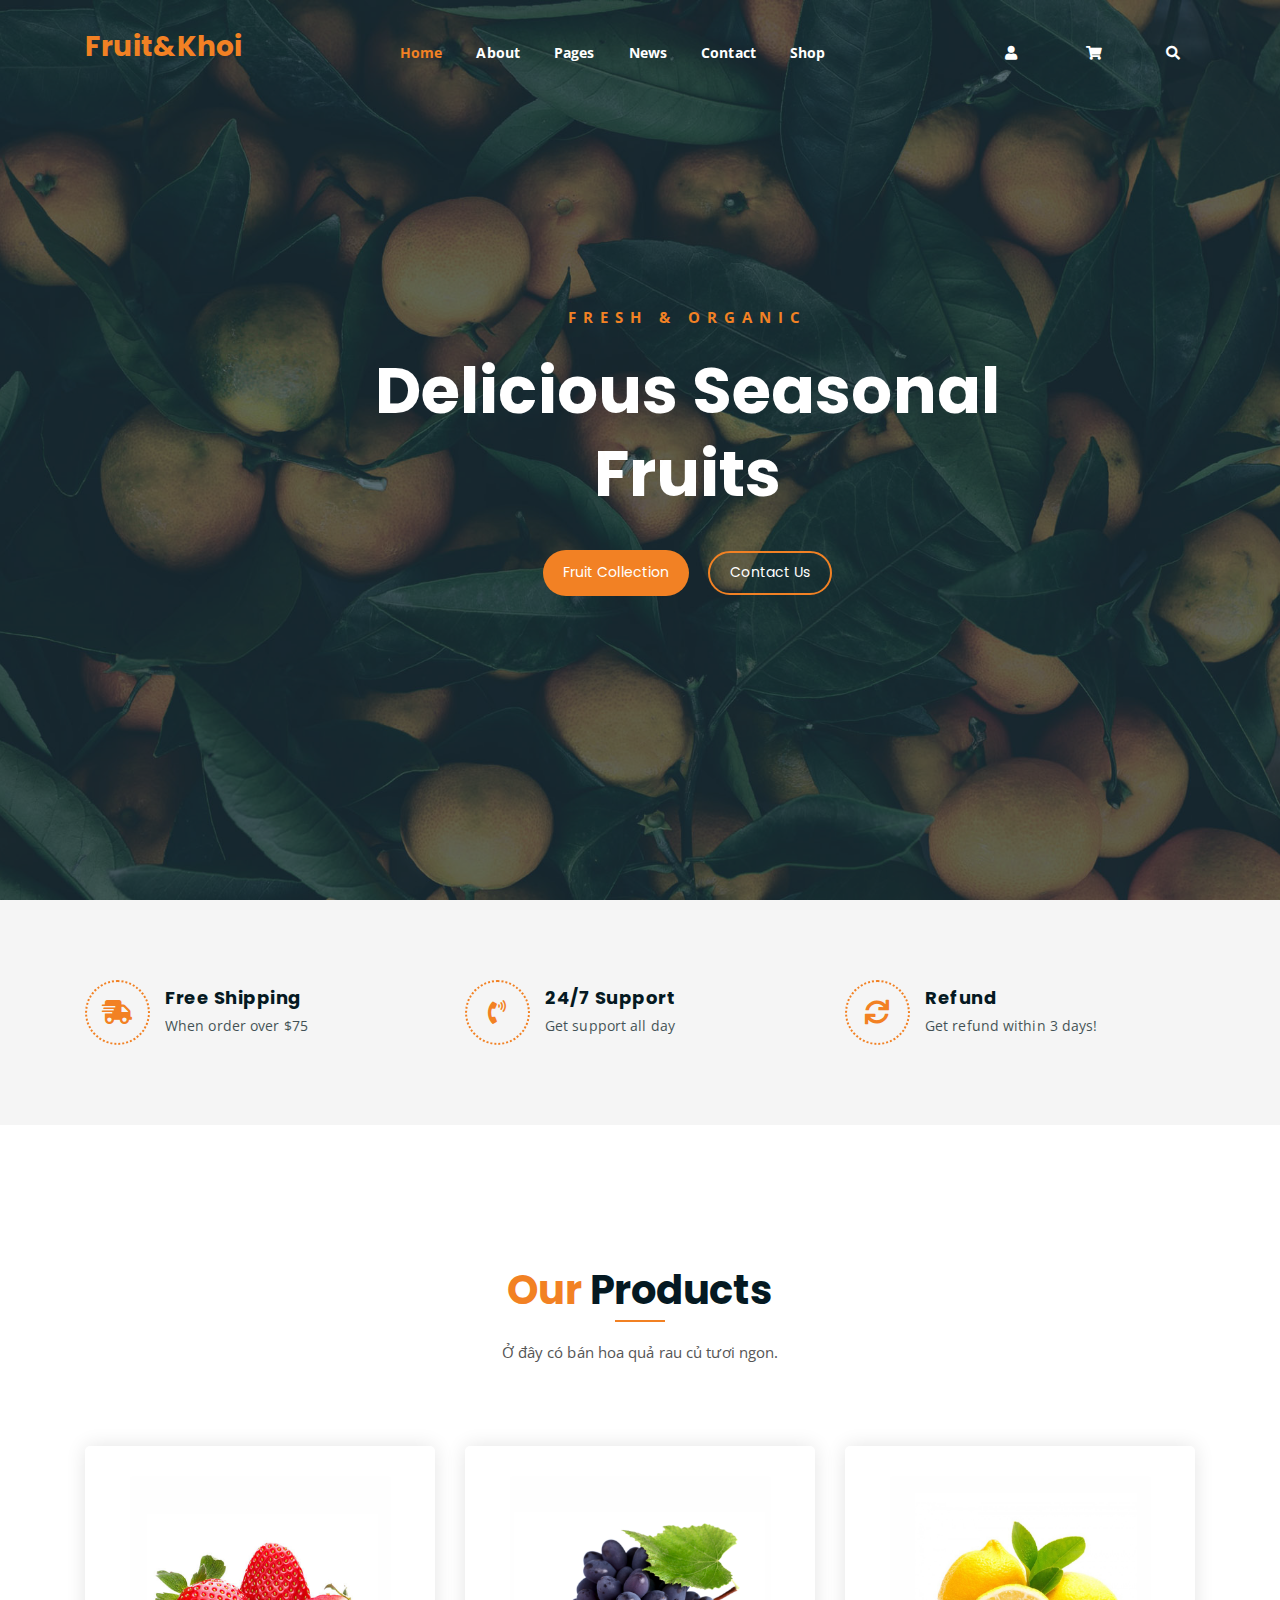
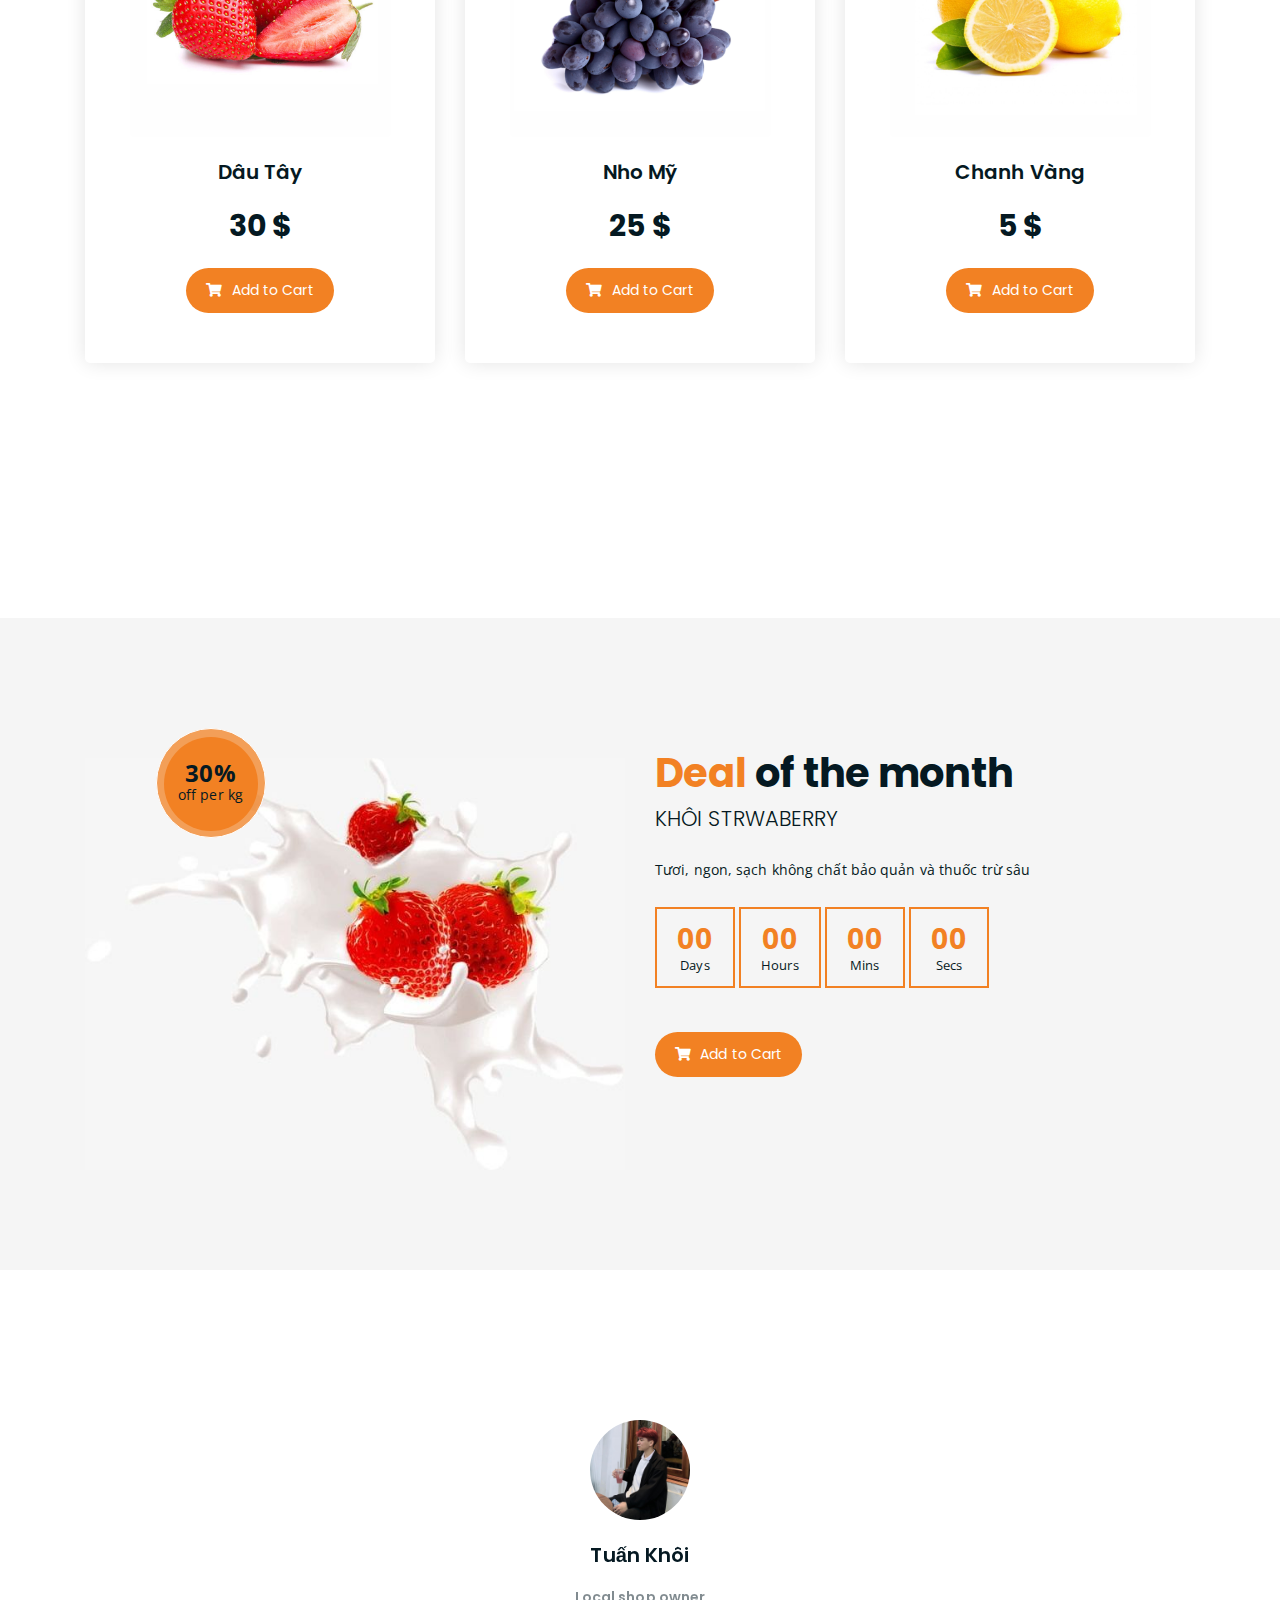
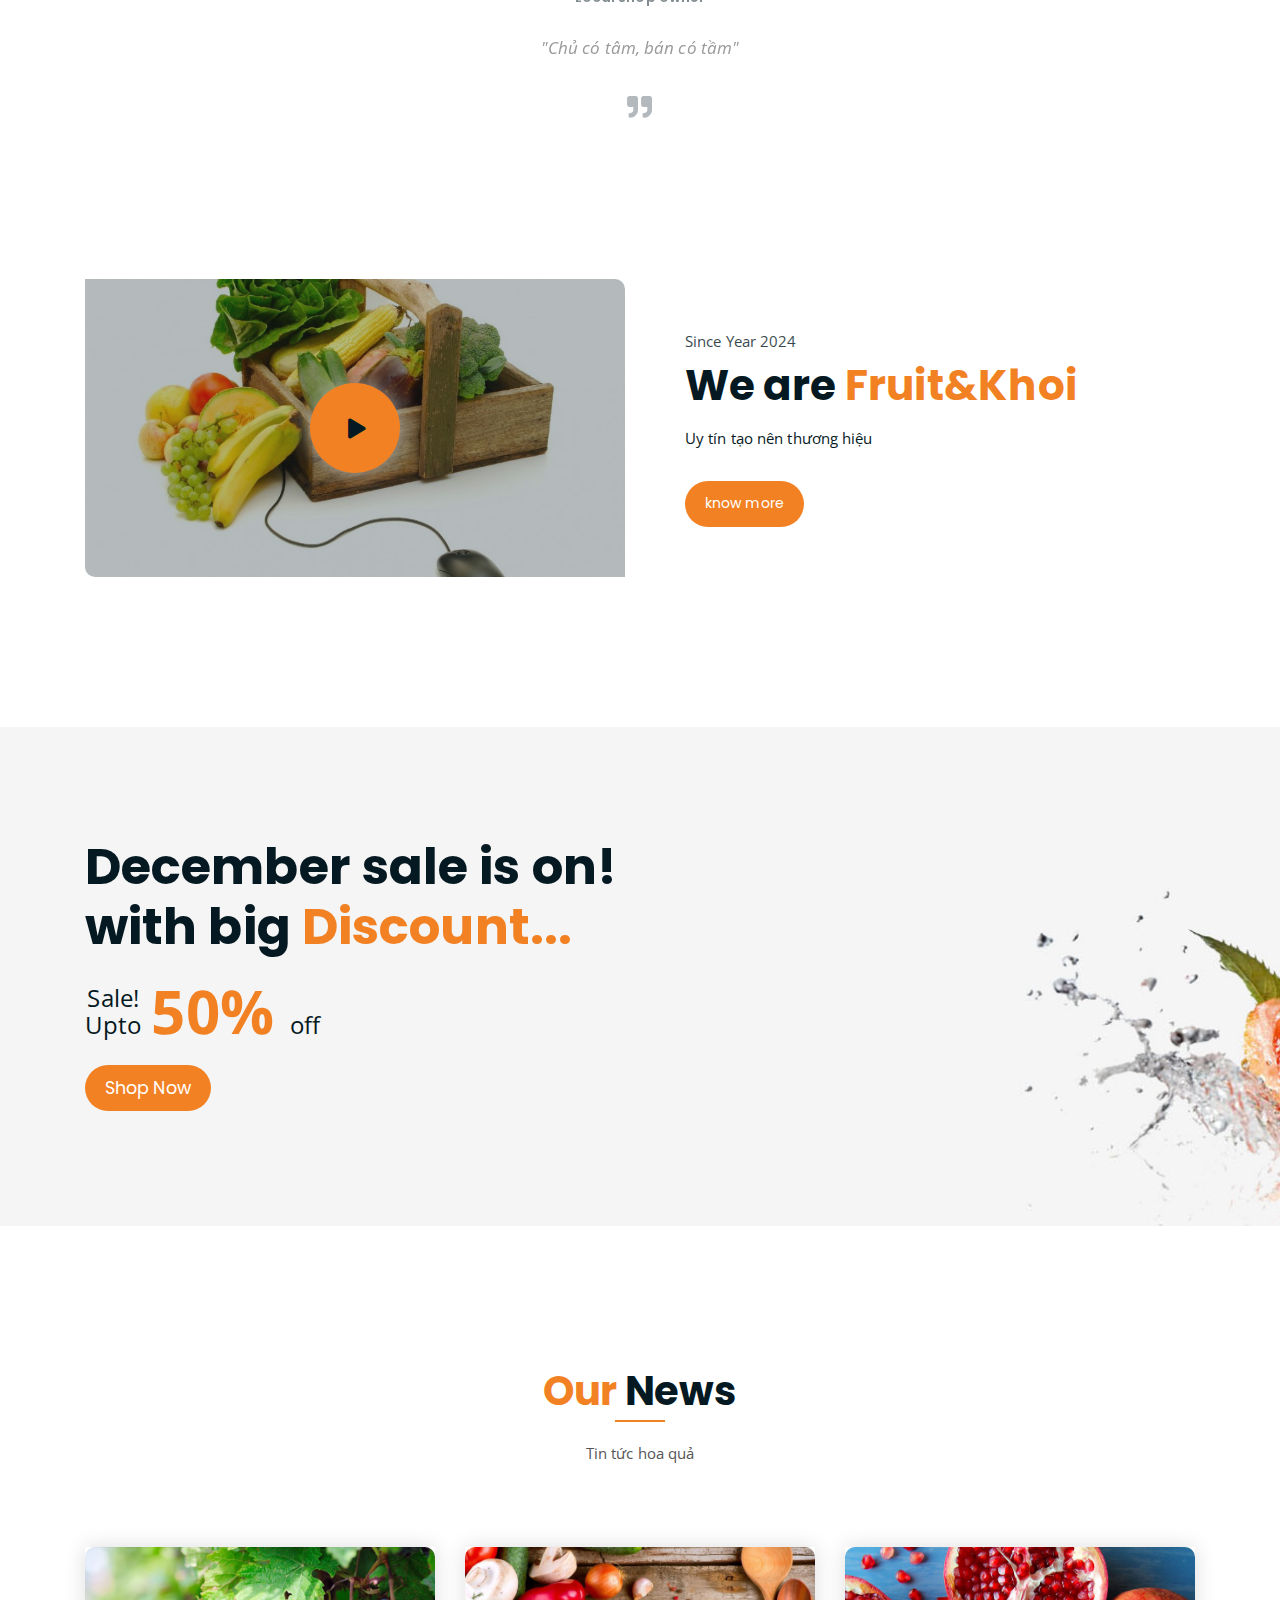
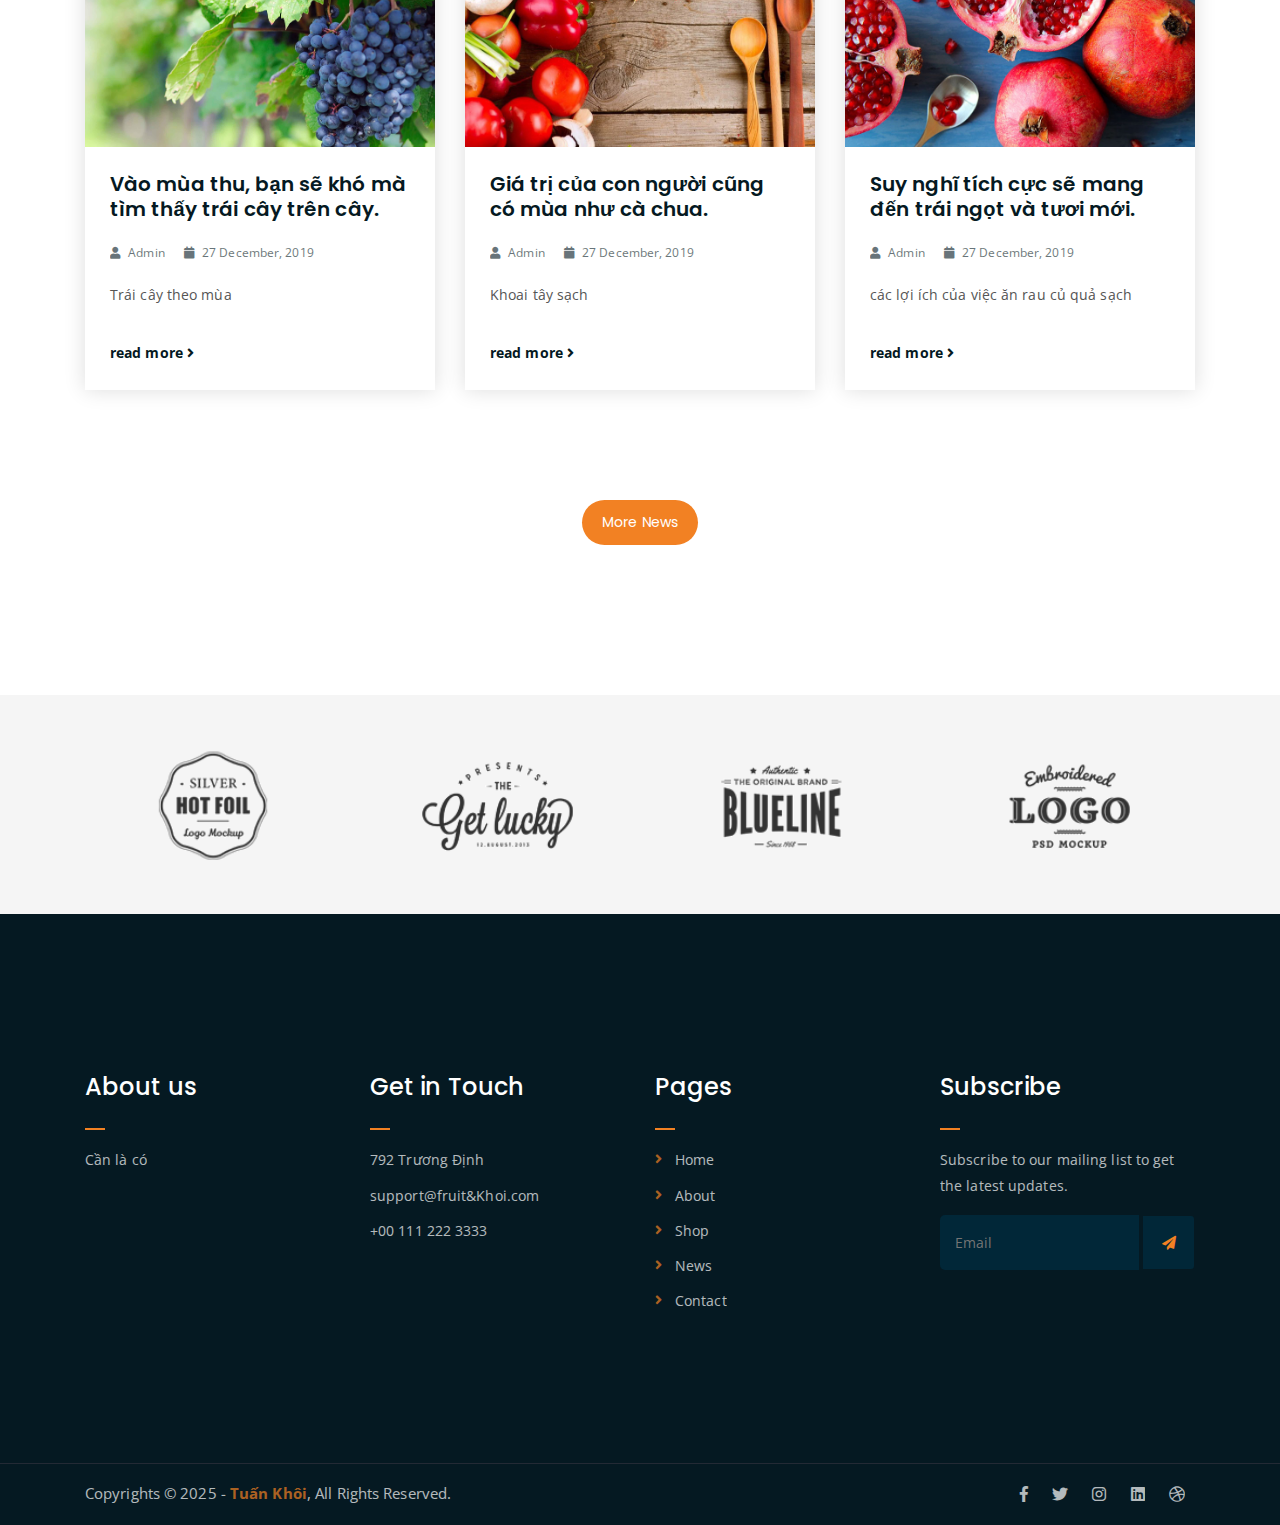
<file: docs/index.html>
<?php
  session_start();
?>

<!DOCTYPE html>
<html lang="en">
<head>
	<meta charset="UTF-8">
	<meta http-equiv="X-UA-Compatible" content="IE=edge">
	<meta name="viewport" content="width=device-width, initial-scale=1">
	<meta name="description" content="Responsive Bootstrap4 Shop Template, Created by Imran Hossain from https://imransdesign.com/">

	<!-- title -->
	<title>Fruit&Khoi</title>

	<!-- favicon -->
	<link rel="shortcut icon" type="image/png" href="assets/img/favicon.png">
	<!-- google font -->
	<link href="https://fonts.googleapis.com/css?family=Open+Sans:300,400,700" rel="stylesheet">
	<link href="https://fonts.googleapis.com/css?family=Poppins:400,700&display=swap" rel="stylesheet">
	<!-- fontawesome -->
	<link rel="stylesheet" href="assets/css/all.css">
	<!-- bootstrap -->
	<link rel="stylesheet" href="assets/bootstrap/css/bootstrap.min.css">
	<!-- owl carousel -->
	<link rel="stylesheet" href="assets/css/owl.carousel.css">
	<!-- magnific popup -->
	<link rel="stylesheet" href="assets/css/magnific-popup.css">
	<!-- animate css -->
	<link rel="stylesheet" href="assets/css/animate.css">
	<!-- mean menu css -->
	<link rel="stylesheet" href="assets/css/meanmenu.min.css">
	<!-- main style -->
	<link rel="stylesheet" href="assets/css/main.css">
	<!-- responsive -->
	<link rel="stylesheet" href="assets/css/responsive.css">

</head>
<body>
	
	<!--PreLoader-->
    <div class="loader">
        <div class="loader-inner">
            <div class="circle"></div>
        </div>
    </div>
    <!--PreLoader Ends-->
	
	<!-- header -->
	<div class="top-header-area" id="sticker">
		<div class="container">
			<div class="row">
				<div class="col-lg-12 col-sm-12 text-center">
					<div class="main-menu-wrap">
						<!-- logo -->
						<div class="site-logo">
							<a href="index.php">
								<h3 style="color:#F28123;">Fruit&Khoi</h3>
							</a>
						</div>
						<!-- logo -->

						<!-- menu start -->
						<nav class="main-menu">
							<ul>
								<li class="current-list-item"><a href="#">Home</a>
									<ul class="sub-menu">
										<li><a href="index.php">Static Home</a></li>
										<li><a href="index_2.php">Slider Home</a></li>
									</ul>
								</li>
								<li><a href="about.php">About</a></li>
								<li><a href="#">Pages</a>
									<ul class="sub-menu">
									
										<li><a href="about.php">About</a></li>
										<li><a href="cart.php">Cart</a></li>
										<li><a href="checkout.php">Check Out</a></li>
										<li><a href="contact.php">Contact</a></li>
										<li><a href="news.php">News</a></li>
										<li><a href="shop.php">Shop</a></li>
									</ul>
								</li>
								<li><a href="news.php">News</a>
									<ul class="sub-menu">
										<li><a href="news.php">News</a></li>
										<li><a href="single-news.php">Single News</a></li>
									</ul>
								</li>
								<li><a href="contact.php">Contact</a></li>
								<li><a href="shop.php">Shop</a>
									<ul class="sub-menu">
										<li><a href="shop.php">Shop</a></li>
										<li><a href="checkout.php">Check Out</a></li>
										<li><a href="single-product.php">Single Product</a></li>
										<li><a href="cart.php">Cart</a></li>
									</ul>
								</li>
								<li>
									<div class="header-icons">
									<div class="user_option">
              
                
                
        
                <a href='login_user.php' class='user_link'> <i class='fa fa-user' aria-hidden='true'></i></a>
              
            
              <a class="cart_link" href="cart.php">
                
              </a>
										<span style="margin-right: 30px"><a class="shopping-cart" href="cart.php"><i class="fas fa-shopping-cart"></i></a></span>
										<a class="mobile-hide search-bar-icon" href="#"><i class="fas fa-search"></i></a>
									</div>
								</li>
							</ul>
						</nav>
						<a class="mobile-show search-bar-icon" href="#"><i class="fas fa-search"></i></a>
						<div class="mobile-menu"></div>
						<!-- menu end -->
					</div>
				</div>
			</div>
		</div>
	</div>
	<!-- end header -->
	
	<!-- search area -->
	<div class="search-area">
		<div class="container">
			<div class="row">
				<div class="col-lg-12">
					<span class="close-btn"><i class="fas fa-window-close"></i></span>
					<div class="search-bar">
						<div class="search-bar-tablecell">
							<h3>Search For:</h3>
							<input type="text" placeholder="Keywords">
							<button type="submit">Search <i class="fas fa-search"></i></button>
						</div>
					</div>
				</div>
			</div>
		</div>
	</div>
	<!-- end search area -->

	<!-- hero area -->
	<div class="hero-area hero-bg">
		<div class="container">
			<div class="row">
				<div class="col-lg-9 offset-lg-2 text-center">
					<div class="hero-text">
						<div class="hero-text-tablecell">
							<p class="subtitle">Fresh & Organic</p>
							<h1>Delicious Seasonal Fruits</h1>
							<div class="hero-btns">
								<a href="shop.php" class="boxed-btn">Fruit Collection</a>
								<a href="contact.php" class="bordered-btn">Contact Us</a>
							</div>
						</div>
					</div>
				</div>
			</div>
		</div>
	</div>
	<!-- end hero area -->

	<!-- features list section -->
	<div class="list-section pt-80 pb-80">
		<div class="container">

			<div class="row">
				<div class="col-lg-4 col-md-6 mb-4 mb-lg-0">
					<div class="list-box d-flex align-items-center">
						<div class="list-icon">
							<i class="fas fa-shipping-fast"></i>
						</div>
						<div class="content">
							<h3>Free Shipping</h3>
							<p>When order over $75</p>
						</div>
					</div>
				</div>
				<div class="col-lg-4 col-md-6 mb-4 mb-lg-0">
					<div class="list-box d-flex align-items-center">
						<div class="list-icon">
							<i class="fas fa-phone-volume"></i>
						</div>
						<div class="content">
							<h3>24/7 Support</h3>
							<p>Get support all day</p>
						</div>
					</div>
				</div>
				<div class="col-lg-4 col-md-6">
					<div class="list-box d-flex justify-content-start align-items-center">
						<div class="list-icon">
							<i class="fas fa-sync"></i>
						</div>
						<div class="content">
							<h3>Refund</h3>
							<p>Get refund within 3 days!</p>
						</div>
					</div>
				</div>
			</div>

		</div>
	</div>
	<!-- end features list section -->

	<!-- product section -->
	<div class="product-section mt-150 mb-150">
		<div class="container">
			<div class="row">
				<div class="col-lg-8 offset-lg-2 text-center">
					<div class="section-title">	
						<h3><span class="orange-text">Our</span> Products</h3>
						<p>Ở đây có bán hoa quả rau củ tươi ngon.</p>
					</div>
				</div>
			</div>

			<div class="row product-lists">
				<div class="col-lg-4 col-md-6 text-center">
					<div class="single-product-item">
						<div class="product-image">
							<img src="assets/img/product-img-1.jpg" alt="Ảnh sản phẩm">
						</div>
						<h3>Dâu Tây</h3>
						<p class="product-price"><span></span>30 $</p>
						<a href="single-product.php" class="cart-btn"><i class="fas fa-shopping-cart"></i> Add to Cart</a>
					</div>
				</div>
			
				<div class="col-lg-4 col-md-6 text-center">
					<div class="single-product-item">
						<div class="product-image">
							<img src="assets/img/product-img-2.jpg" alt="Ảnh sản phẩm">
						</div>
						<h3>Nho Mỹ</h3>
						<p class="product-price"><span></span>25 $</p>
						<a href="single-product.php" class="cart-btn"><i class="fas fa-shopping-cart"></i> Add to Cart</a>
					</div>
				</div>
			
				<div class="col-lg-4 col-md-6 text-center">
					<div class="single-product-item">
						<div class="product-image">
							<img src="assets/img/product-img-3.jpg" alt="Ảnh sản phẩm">
						</div>
						<h3>Chanh Vàng</h3>
						<p class="product-price"><span></span>5 $</p>
						<a href="single-product.php" class="cart-btn"><i class="fas fa-shopping-cart"></i> Add to Cart</a>
					</div>
				</div>
			</div>
			
		</div>
	</div>
	<br>
	<br>
	<br>
	<!-- end product section -->

	<!-- cart banner section -->
	<section class="cart-banner pt-100 pb-100">
    	<div class="container">
        	<div class="row clearfix">
            	<!--Image Column-->
            	<div class="image-column col-lg-6">
                	<div class="image">
                    	<div class="price-box">
                        	<div class="inner-price">
                                <span class="price">
                                    <strong>30%</strong> <br> off per kg
                                </span>
                            </div>
                        </div>
                    	<img src="assets/img/a.jpg" alt="">
                    </div>
                </div>
                <!--Content Column-->
                <div class="content-column col-lg-6">
					<h3><span class="orange-text">Deal</span> of the month</h3>
                    <h4>Khôi Strwaberry</h4>
                    <div class="text">Tươi, ngon, sạch không chất bảo quản và thuốc trừ sâu</div>
                    <!--Countdown Timer-->
                    <div class="time-counter"><div class="time-countdown clearfix" data-countdown="2020/2/01"><div class="counter-column"><div class="inner"><span class="count">00</span>Days</div></div> <div class="counter-column"><div class="inner"><span class="count">00</span>Hours</div></div>  <div class="counter-column"><div class="inner"><span class="count">00</span>Mins</div></div>  <div class="counter-column"><div class="inner"><span class="count">00</span>Secs</div></div></div></div>
                	<a href="cart.html" class="cart-btn mt-3"><i class="fas fa-shopping-cart"></i> Add to Cart</a>
                </div>
            </div>
        </div>
    </section>
    <!-- end cart banner section -->

	<!-- testimonail-section -->
	<div class="testimonail-section mt-150 mb-150">
		<div class="container">
			<div class="row">
				<div class="col-lg-10 offset-lg-1 text-center">
					<div class="testimonial-sliders">
						<div class="single-testimonial-slider">
							<div class="client-avater">
								<img src="assets/img/avaters/427891565_3886442048308866_5888833976259791503_n.jpg" alt="">
							</div>
							<div class="client-meta">
								<h3>Tuấn Khôi <span>Local shop owner</span></h3>
								<p class="testimonial-body">
									"Chủ có tâm, bán có tầm"
								</p>
								<div class="last-icon">
									<i class="fas fa-quote-right"></i>
								</div>
							</div>
						</div>
						<div class="single-testimonial-slider">
							<div class="client-avater">
								<img src="assets/img/avaters/avatar2.png" alt="">
							</div>
							<div class="client-meta">
								<h3>Khánh <span>Local shop owner</span></h3>
								<p class="testimonial-body">
									" bán thêm "
								</p>
								<div class="last-icon">
									<i class="fas fa-quote-right"></i>
								</div>
							</div>
						</div>
						<div class="single-testimonial-slider">
							<div class="client-avater">
								<img src="assets/img/avaters/avatar3.png" alt="">
							</div>
							<div class="client-meta">
								<h3>Linh <span>Local shop owner</span></h3>
								<p class="testimonial-body">
									" bán thêm "
								</p>
								<div class="last-icon">
									<i class="fas fa-quote-right"></i>
								</div>
							</div>
						</div>
					</div>
				</div>
			</div>
		</div>
	</div>
	<!-- end testimonail-section -->
	
	<!-- advertisement section -->
	<div class="abt-section mb-150">
		<div class="container">
			<div class="row">
				<div class="col-lg-6 col-md-12">
					<div class="abt-bg">
						<a href="https://www.youtube.com/watch?v=DBLlFWYcIGQ" class="video-play-btn popup-youtube"><i class="fas fa-play"></i></a>
					</div>
				</div>
				<div class="col-lg-6 col-md-12">
					<div class="abt-text">
						<p class="top-sub">Since Year 2024</p>
						<h2>We are <span class="orange-text">Fruit&Khoi</span></h2>
						<p>Uy tín tạo nên thương hiệu</p>
						<p></p>
						<a href="about.php" class="boxed-btn mt-4">know more</a>
					</div>
				</div>
			</div>
		</div>
	</div>
	<!-- end advertisement section -->
	
	<!-- shop banner -->
	<section class="shop-banner">
    	<div class="container">
        	<h3>December sale is on! <br> with big <span class="orange-text">Discount...</span></h3>
            <div class="sale-percent"><span>Sale! <br> Upto</span>50% <span>off</span></div>
            <a href="shop.php" class="cart-btn btn-lg">Shop Now</a>
        </div>
    </section>
	<!-- end shop banner -->

	<!-- latest news -->
	<div class="latest-news pt-150 pb-150">
		<div class="container">

			<div class="row">
				<div class="col-lg-8 offset-lg-2 text-center">
					<div class="section-title">	
						<h3><span class="orange-text">Our</span> News</h3>
						<p>Tin tức hoa quả</p>
					</div>
				</div>
			</div>

			<div class="row">
				<div class="col-lg-4 col-md-6">
					<div class="single-latest-news">
						<a href="single-news.php"><div class="latest-news-bg news-bg-1"></div></a>
						<div class="news-text-box">
							<h3><a href="single-news.php">Vào mùa thu, bạn sẽ khó mà tìm thấy trái cây trên cây.</a></h3>
							<p class="blog-meta">
								<span class="author"><i class="fas fa-user"></i> Admin</span>
								<span class="date"><i class="fas fa-calendar"></i> 27 December, 2019</span>
							</p>
							<p class="excerpt">Trái cây theo mùa</p>
							<a href="single-news.php" class="read-more-btn">read more <i class="fas fa-angle-right"></i></a>
						</div>
					</div>
				</div>
				<div class="col-lg-4 col-md-6">
					<div class="single-latest-news">
						<a href="single-news.php"><div class="latest-news-bg news-bg-2"></div></a>
						<div class="news-text-box">
							<h3><a href="single-news.php">Giá trị của con người cũng có mùa như cà chua.</a></h3>
							<p class="blog-meta">
								<span class="author"><i class="fas fa-user"></i> Admin</span>
								<span class="date"><i class="fas fa-calendar"></i> 27 December, 2019</span>
							</p>
							<p class="excerpt">Khoai tây sạch</p>
							<a href="single-news.php" class="read-more-btn">read more <i class="fas fa-angle-right"></i></a>
						</div>
					</div>
				</div>
				<div class="col-lg-4 col-md-6 offset-md-3 offset-lg-0">
					<div class="single-latest-news">
						<a href="single-news.php"><div class="latest-news-bg news-bg-3"></div></a>
						<div class="news-text-box">
							<h3><a href="single-news.php">Suy nghĩ tích cực sẽ mang đến trái ngọt và tươi mới.</a></h3>
							<p class="blog-meta">
								<span class="author"><i class="fas fa-user"></i> Admin</span>
								<span class="date"><i class="fas fa-calendar"></i> 27 December, 2019</span>
							</p>
							<p class="excerpt">các lợi ích của việc ăn rau củ quả sạch</p>
							<a href="single-news.php" class="read-more-btn">read more <i class="fas fa-angle-right"></i></a>
						</div>
					</div>
				</div>
			</div>
			<div class="row">
				<div class="col-lg-12 text-center">
					<a href="news.php" class="boxed-btn">More News</a>
				</div>
			</div>
		</div>
	</div>
	<!-- end latest news -->

	<!-- logo carousel -->
	<div class="logo-carousel-section">
		<div class="container">
			<div class="row">
				<div class="col-lg-12">
					<div class="logo-carousel-inner">
						<div class="single-logo-item">
							<img src="assets/img/company-logos/1.png" alt="">
						</div>
						<div class="single-logo-item">
							<img src="assets/img/company-logos/2.png" alt="">
						</div>
						<div class="single-logo-item">
							<img src="assets/img/company-logos/3.png" alt="">
						</div>
						<div class="single-logo-item">
							<img src="assets/img/company-logos/4.png" alt="">
						</div>
						<div class="single-logo-item">
							<img src="assets/img/company-logos/5.png" alt="">
						</div>
					</div>
				</div>
			</div>
		</div>
	</div>
	<!-- end logo carousel -->

	<!-- footer -->
	<div class="footer-area">
		<div class="container">
			<div class="row">
				<div class="col-lg-3 col-md-6">
					<div class="footer-box about-widget">
						<h2 class="widget-title">About us</h2>
						<p>Cần là có</p>
					</div>
				</div>
				<div class="col-lg-3 col-md-6">
					<div class="footer-box get-in-touch">
						<h2 class="widget-title">Get in Touch</h2>
						<ul>
							<li>792 Trương Định</li>
							<li>support@fruit&Khoi.com</li>
							<li>+00 111 222 3333</li>
						</ul>
					</div>
				</div>
				<div class="col-lg-3 col-md-6">
					<div class="footer-box pages">
						<h2 class="widget-title">Pages</h2>
						<ul>
							<li><a href="index.html">Home</a></li>
							<li><a href="about.html">About</a></li>
							<li><a href="services.html">Shop</a></li>
							<li><a href="news.html">News</a></li>
							<li><a href="contact.html">Contact</a></li>
						</ul>
					</div>
				</div>
				<div class="col-lg-3 col-md-6">
					<div class="footer-box subscribe">
						<h2 class="widget-title">Subscribe</h2>
						<p>Subscribe to our mailing list to get the latest updates.</p>
						<form action="index.html">
							<input type="email" placeholder="Email">
							<button type="submit"><i class="fas fa-paper-plane"></i></button>
						</form>
					</div>
				</div>
			</div>
		</div>
	</div>
	<!-- end footer -->
	
	<!-- copyright -->
	<div class="copyright">
		<div class="container">
			<div class="row">
				<div class="col-lg-6 col-md-12">
					<p>Copyrights &copy; 2025 - <a href="">Tuấn Khôi</a>,  All Rights Reserved.</p>
				</div>
				<div class="col-lg-6 text-right col-md-12">
					<div class="social-icons">
						<ul>
							<li><a href="#" target="_blank"><i class="fab fa-facebook-f"></i></a></li>
							<li><a href="#" target="_blank"><i class="fab fa-twitter"></i></a></li>
							<li><a href="#" target="_blank"><i class="fab fa-instagram"></i></a></li>
							<li><a href="#" target="_blank"><i class="fab fa-linkedin"></i></a></li>
							<li><a href="#" target="_blank"><i class="fab fa-dribbble"></i></a></li>
						</ul>
					</div>
				</div>
			</div>
		</div>
	</div>
	<!-- end copyright -->
	
	<!-- jquery -->
	<script src="assets/js/jquery-1.11.3.min.js"></script>
	<!-- bootstrap -->
	<script src="assets/bootstrap/js/bootstrap.min.js"></script>
	<!-- count down -->
	<script src="assets/js/jquery.countdown.js"></script>
	<!-- isotope -->
	<script src="assets/js/jquery.isotope-3.0.6.min.js"></script>
	<!-- waypoints -->
	<script src="assets/js/waypoints.js"></script>
	<!-- owl carousel -->
	<script src="assets/js/owl.carousel.min.js"></script>
	<!-- magnific popup -->
	<script src="assets/js/jquery.magnific-popup.min.js"></script>
	<!-- mean menu -->
	<script src="assets/js/jquery.meanmenu.min.js"></script>
	<!-- sticker js -->
	<script src="assets/js/sticker.js"></script>
	<!-- main js -->
	<script src="assets/js/main.js"></script>

</body>
</html>
</file>
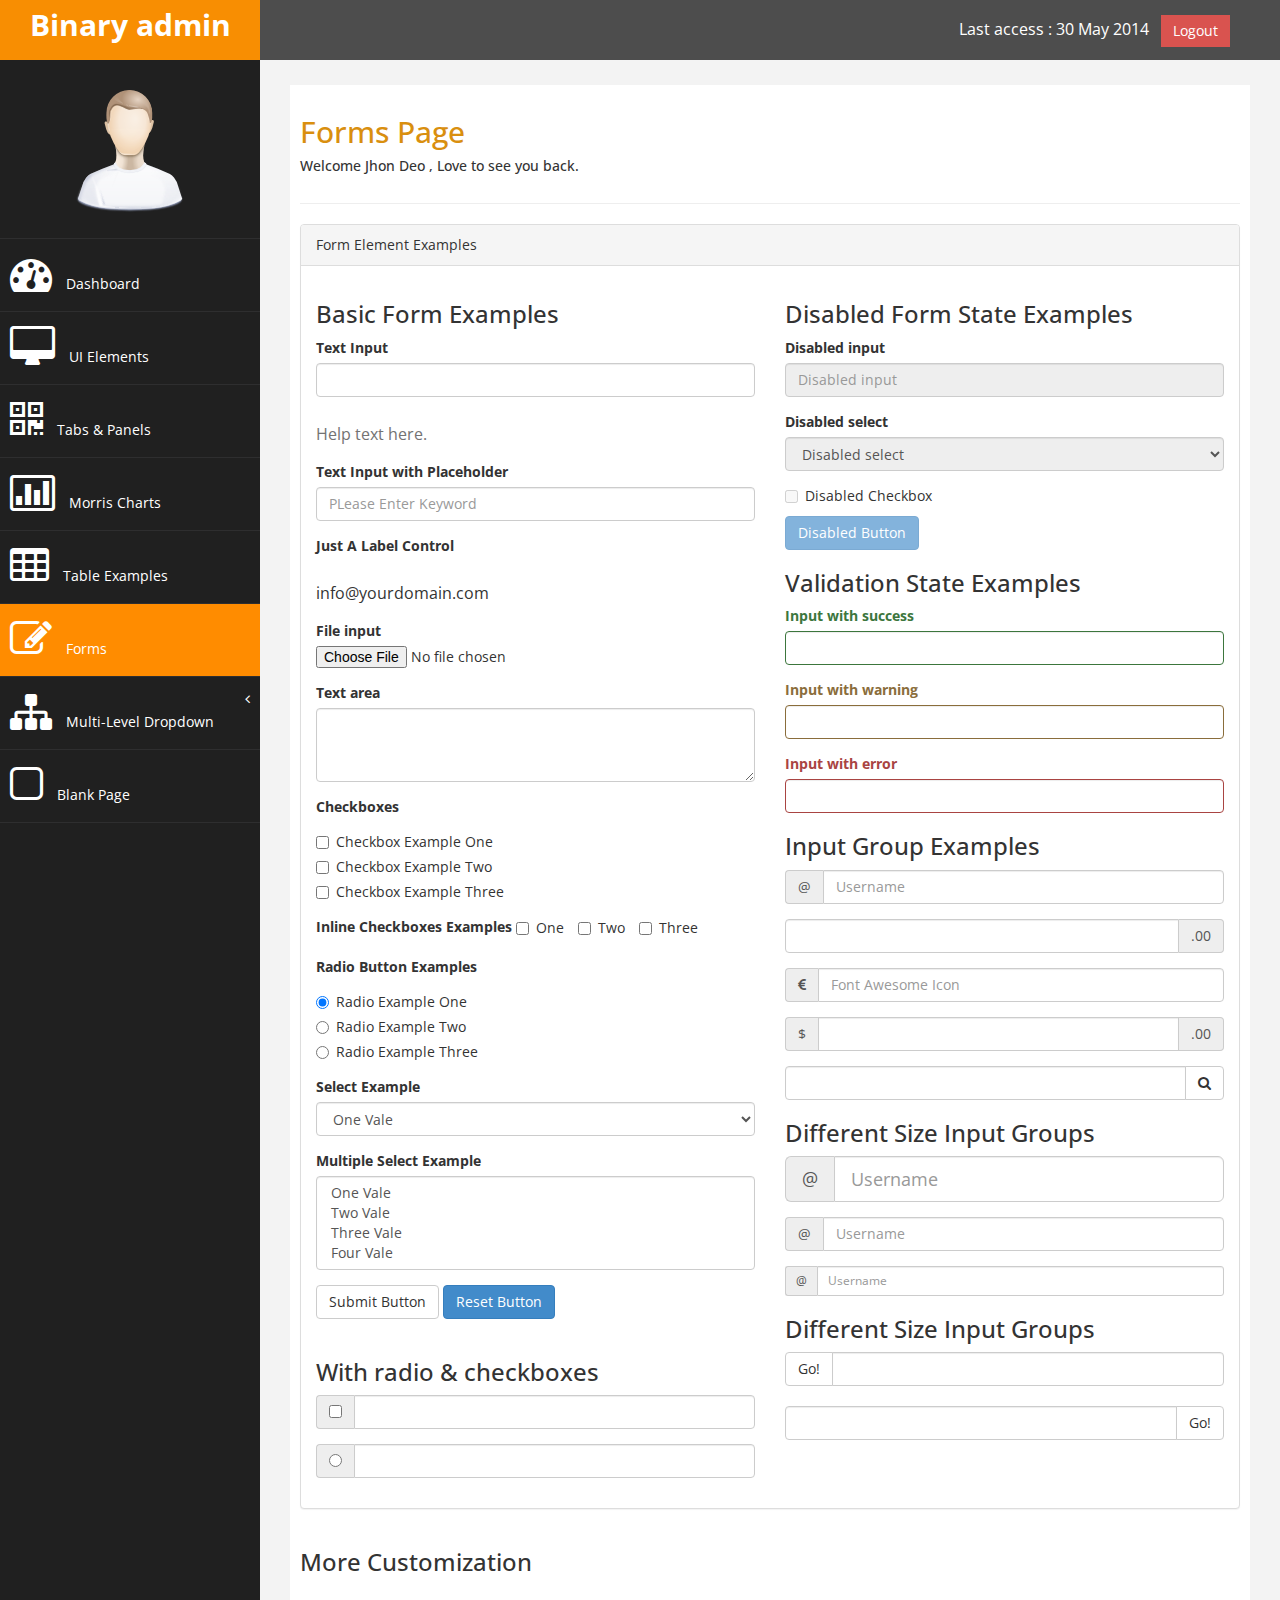
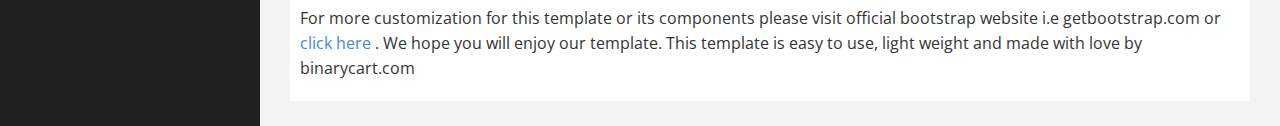
<file: bs-binary-admin/form.html>
﻿<!DOCTYPE html>
<html xmlns="http://www.w3.org/1999/xhtml">
<head>
      <meta charset="utf-8" />
    <meta name="viewport" content="width=device-width, initial-scale=1.0" />
    <title>Free Bootstrap Admin Template : Binary Admin</title>
	<!-- BOOTSTRAP STYLES-->
    <link href="assets/css/bootstrap.css" rel="stylesheet" />
     <!-- FONTAWESOME STYLES-->
    <link href="assets/css/font-awesome.css" rel="stylesheet" />
        <!-- CUSTOM STYLES-->
    <link href="assets/css/custom.css" rel="stylesheet" />
     <!-- GOOGLE FONTS-->
   <link href='http://fonts.googleapis.com/css?family=Open+Sans' rel='stylesheet' type='text/css' />
</head>
<body>
    <div id="wrapper">
        <nav class="navbar navbar-default navbar-cls-top " role="navigation" style="margin-bottom: 0">
            <div class="navbar-header">
                <button type="button" class="navbar-toggle" data-toggle="collapse" data-target=".sidebar-collapse">
                    <span class="sr-only">Toggle navigation</span>
                    <span class="icon-bar"></span>
                    <span class="icon-bar"></span>
                    <span class="icon-bar"></span>
                </button>
                <a class="navbar-brand" href="index.html">Binary admin</a> 
            </div>
  <div style="color: white;
padding: 15px 50px 5px 50px;
float: right;
font-size: 16px;"> Last access : 30 May 2014 &nbsp; <a href="#" class="btn btn-danger square-btn-adjust">Logout</a> </div>
        </nav>   
           <!-- /. NAV TOP  -->
                <nav class="navbar-default navbar-side" role="navigation">
            <div class="sidebar-collapse">
                <ul class="nav" id="main-menu">
				<li class="text-center">
                    <img src="assets/img/find_user.png" class="user-image img-responsive"/>
					</li>
				
					
                    <li>
                        <a  href="index.html"><i class="fa fa-dashboard fa-3x"></i> Dashboard</a>
                    </li>
                      <li>
                        <a  href="ui.html"><i class="fa fa-desktop fa-3x"></i> UI Elements</a>
                    </li>
                    <li>
                        <a  href="tab-panel.html"><i class="fa fa-qrcode fa-3x"></i> Tabs & Panels</a>
                    </li>
						   <li  >
                        <a  href="chart.html"><i class="fa fa-bar-chart-o fa-3x"></i> Morris Charts</a>
                    </li>	
                      <li  >
                        <a  href="table.html"><i class="fa fa-table fa-3x"></i> Table Examples</a>
                    </li>
                    <li  >
                        <a class="active-menu"  href="form.html"><i class="fa fa-edit fa-3x"></i> Forms </a>
                    </li>				
					
					                   
                    <li>
                        <a href="#"><i class="fa fa-sitemap fa-3x"></i> Multi-Level Dropdown<span class="fa arrow"></span></a>
                        <ul class="nav nav-second-level">
                            <li>
                                <a href="#">Second Level Link</a>
                            </li>
                            <li>
                                <a href="#">Second Level Link</a>
                            </li>
                            <li>
                                <a href="#">Second Level Link<span class="fa arrow"></span></a>
                                <ul class="nav nav-third-level">
                                    <li>
                                        <a href="#">Third Level Link</a>
                                    </li>
                                    <li>
                                        <a href="#">Third Level Link</a>
                                    </li>
                                    <li>
                                        <a href="#">Third Level Link</a>
                                    </li>

                                </ul>
                               
                            </li>
                        </ul>
                      </li>  
                  <li  >
                        <a   href="blank.html"><i class="fa fa-square-o fa-3x"></i> Blank Page</a>
                    </li>	
                </ul>
               
            </div>
            
        </nav>  
        <!-- /. NAV SIDE  -->
        <div id="page-wrapper" >
            <div id="page-inner">
                <div class="row">
                    <div class="col-md-12">
                     <h2>Forms Page</h2>   
                        <h5>Welcome Jhon Deo , Love to see you back. </h5>
                       
                    </div>
                </div>
                 <!-- /. ROW  -->
                 <hr />
               <div class="row">
                <div class="col-md-12">
                    <!-- Form Elements -->
                    <div class="panel panel-default">
                        <div class="panel-heading">
                            Form Element Examples
                        </div>
                        <div class="panel-body">
                            <div class="row">
                                <div class="col-md-6">
                                    <h3>Basic Form Examples</h3>
                                    <form role="form">
                                        <div class="form-group">
                                            <label>Text Input</label>
                                            <input class="form-control" />
                                            <p class="help-block">Help text here.</p>
                                        </div>
                                        <div class="form-group">
                                            <label>Text Input with Placeholder</label>
                                            <input class="form-control" placeholder="PLease Enter Keyword" />
                                        </div>
                                        <div class="form-group">
                                            <label>Just A Label Control</label>
                                            <p class="form-control-static">info@yourdomain.com</p>
                                        </div>
                                        <div class="form-group">
                                            <label>File input</label>
                                            <input type="file" />
                                        </div>
                                        <div class="form-group">
                                            <label>Text area</label>
                                            <textarea class="form-control" rows="3"></textarea>
                                        </div>
                                        <div class="form-group">
                                            <label>Checkboxes</label>
                                            <div class="checkbox">
                                                <label>
                                                    <input type="checkbox" value="" />Checkbox Example One
                                                </label>
                                            </div>
                                            <div class="checkbox">
                                                <label>
                                                    <input type="checkbox" value=""/>Checkbox Example Two
                                                </label>
                                            </div>
                                            <div class="checkbox">
                                                <label>
                                                    <input type="checkbox" value=""/>Checkbox Example Three
                                                </label>
                                            </div>
                                        </div>
                                        <div class="form-group">
                                            <label>Inline Checkboxes Examples</label>
                                            <label class="checkbox-inline">
                                                <input type="checkbox"/> One
                                            </label>
                                            <label class="checkbox-inline">
                                                <input type="checkbox"/> Two
                                            </label>
                                            <label class="checkbox-inline">
                                                <input type="checkbox"/> Three
                                            </label>
                                        </div>
                                        <div class="form-group">
                                            <label>Radio Button Examples</label>
                                            <div class="radio">
                                                <label>
                                                    <input type="radio" name="optionsRadios" id="optionsRadios1" value="option1" checked />Radio Example One
                                                </label>
                                            </div>
                                            <div class="radio">
                                                <label>
                                                    <input type="radio" name="optionsRadios" id="optionsRadios2" value="option2"/>Radio Example Two
                                                </label>
                                            </div>
                                            <div class="radio">
                                                <label>
                                                    <input type="radio" name="optionsRadios" id="optionsRadios3" value="option3"/>Radio Example Three
                                                </label>
                                            </div>
                                        </div>
                                        
                                        <div class="form-group">
                                            <label>Select Example</label>
                                            <select class="form-control">
                                                <option>One Vale</option>
                                                <option>Two Vale</option>
                                                <option>Three Vale</option>
                                                <option>Four Vale</option>
                                            </select>
                                        </div>
                                        <div class="form-group">
                                            <label>Multiple Select Example</label>
                                            <select multiple class="form-control">
                                                <option>One Vale</option>
                                                <option>Two Vale</option>
                                                <option>Three Vale</option>
                                                <option>Four Vale</option>
                                            </select>
                                        </div>
                                        <button type="submit" class="btn btn-default">Submit Button</button>
                                        <button type="reset" class="btn btn-primary">Reset Button</button>

                                    </form>
                                    <br />
                                      <h3>With radio & checkboxes</h3>
                                    <form>

    <div class="form-group input-group">
      <span class="input-group-addon">
        <input type="checkbox" />
      </span>
      <input type="text" class="form-control" />
    </div>
                                         <div class="form-group input-group">
      <span class="input-group-addon">
        <input type="radio" />
      </span>
      <input type="text" class="form-control" />
    </div>
                                    </form>

                                 
    </div>
                                
                                <div class="col-md-6">
                                    <h3>Disabled Form State Examples</h3>
                                    <form role="form">
                                        <fieldset disabled="disabled">
                                            <div class="form-group">
                                                <label for="disabledSelect">Disabled input</label>
                                                <input class="form-control" id="disabledInput" type="text" placeholder="Disabled input" disabled />
                                            </div>
                                            <div class="form-group">
                                                <label for="disabledSelect">Disabled select </label>
                                                <select id="disabledSelect" class="form-control">
                                                    <option>Disabled select</option>
                                                </select>
                                            </div>
                                            <div class="checkbox">
                                                <label>
                                                    <input type="checkbox" />Disabled Checkbox
                                                </label>
                                            </div>
                                            <button type="submit" class="btn btn-primary">Disabled Button</button>
                                        </fieldset>
                                    </form>
                                    <h3>Validation State Examples</h3>
                                    <form role="form">
                                        <div class="form-group has-success">
                                            <label class="control-label" for="inputSuccess">Input with success</label>
                                            <input type="text" class="form-control" id="inputSuccess">
                                        </div>
                                        <div class="form-group has-warning">
                                            <label class="control-label" for="inputWarning">Input with warning</label>
                                            <input type="text" class="form-control" id="inputWarning">
                                        </div>
                                        <div class="form-group has-error">
                                            <label class="control-label" for="inputError">Input with error</label>
                                            <input type="text" class="form-control" id="inputError">
                                        </div>
                                    </form>
                                    <h3>Input Group Examples</h3>
                                    <form role="form">
                                        <div class="form-group input-group">
                                            <span class="input-group-addon">@</span>
                                            <input type="text" class="form-control" placeholder="Username">
                                        </div>
                                        <div class="form-group input-group">
                                            <input type="text" class="form-control">
                                            <span class="input-group-addon">.00</span>
                                        </div>
                                        <div class="form-group input-group">
                                            <span class="input-group-addon"><i class="fa fa-eur"></i>
                                            </span>
                                            <input type="text" class="form-control" placeholder="Font Awesome Icon">
                                        </div>
                                        <div class="form-group input-group">
                                            <span class="input-group-addon">$</span>
                                            <input type="text" class="form-control">
                                            <span class="input-group-addon">.00</span>
                                        </div>
                                        <div class="form-group input-group">
                                            <input type="text" class="form-control">
                                            <span class="input-group-btn">
                                                <button class="btn btn-default" type="button"><i class="fa fa-search"></i>
                                                </button>
                                            </span>
                                        </div>
                                    </form>
                                    <h3>Different Size Input Groups</h3>
                                     <form role="form">
  <div class=" form-group input-group input-group-lg">
  <span class="input-group-addon">@</span>
  <input type="text" class="form-control" placeholder="Username" />
</div>

<div class="form-group input-group">
  <span class="input-group-addon">@</span>
  <input type="text" class="form-control" placeholder="Username" />
</div>

<div class="form-group input-group input-group-sm">
  <span class="input-group-addon">@</span>
  <input type="text" class="form-control" placeholder="Username" />
</div>
                                         
                                     </form>
                                    <h3>Different Size Input Groups</h3>
                                     <form role="form">
                                  <div class="input-group">
      <span class="form-group input-group-btn">
        <button class="btn btn-default" type="button">Go!</button>
      </span>
      <input type="text" class="form-control" />
    </div>
<br />
                                           <div class="input-group">
     
      <input type="text" class="form-control" />
                                                <span class="form-group input-group-btn">
        <button class="btn btn-default" type="button">Go!</button>
      </span>
    </div>
                                         </form>
                                </div>
                            </div>
                        </div>
                    </div>
                     <!-- End Form Elements -->
                </div>
            </div>
                <!-- /. ROW  -->
                <div class="row">
                    <div class="col-md-12">
                        <h3>More Customization</h3>
                         <p>
                        For more customization for this template or its components please visit official bootstrap website i.e getbootstrap.com or <a href="http://getbootstrap.com/components/" target="_blank">click here</a> . We hope you will enjoy our template. This template is easy to use, light weight and made with love by binarycart.com 
                        </p>
                    </div>
                </div>
                <!-- /. ROW  -->
    </div>
             <!-- /. PAGE INNER  -->
            </div>
         <!-- /. PAGE WRAPPER  -->
        </div>
     <!-- /. WRAPPER  -->
    <!-- SCRIPTS -AT THE BOTOM TO REDUCE THE LOAD TIME-->
    <!-- JQUERY SCRIPTS -->
    <script src="assets/js/jquery-1.10.2.js"></script>
      <!-- BOOTSTRAP SCRIPTS -->
    <script src="assets/js/bootstrap.min.js"></script>
    <!-- METISMENU SCRIPTS -->
    <script src="assets/js/jquery.metisMenu.js"></script>
      <!-- CUSTOM SCRIPTS -->
    <script src="assets/js/custom.js"></script>
    
   
</body>
</html>
</file>
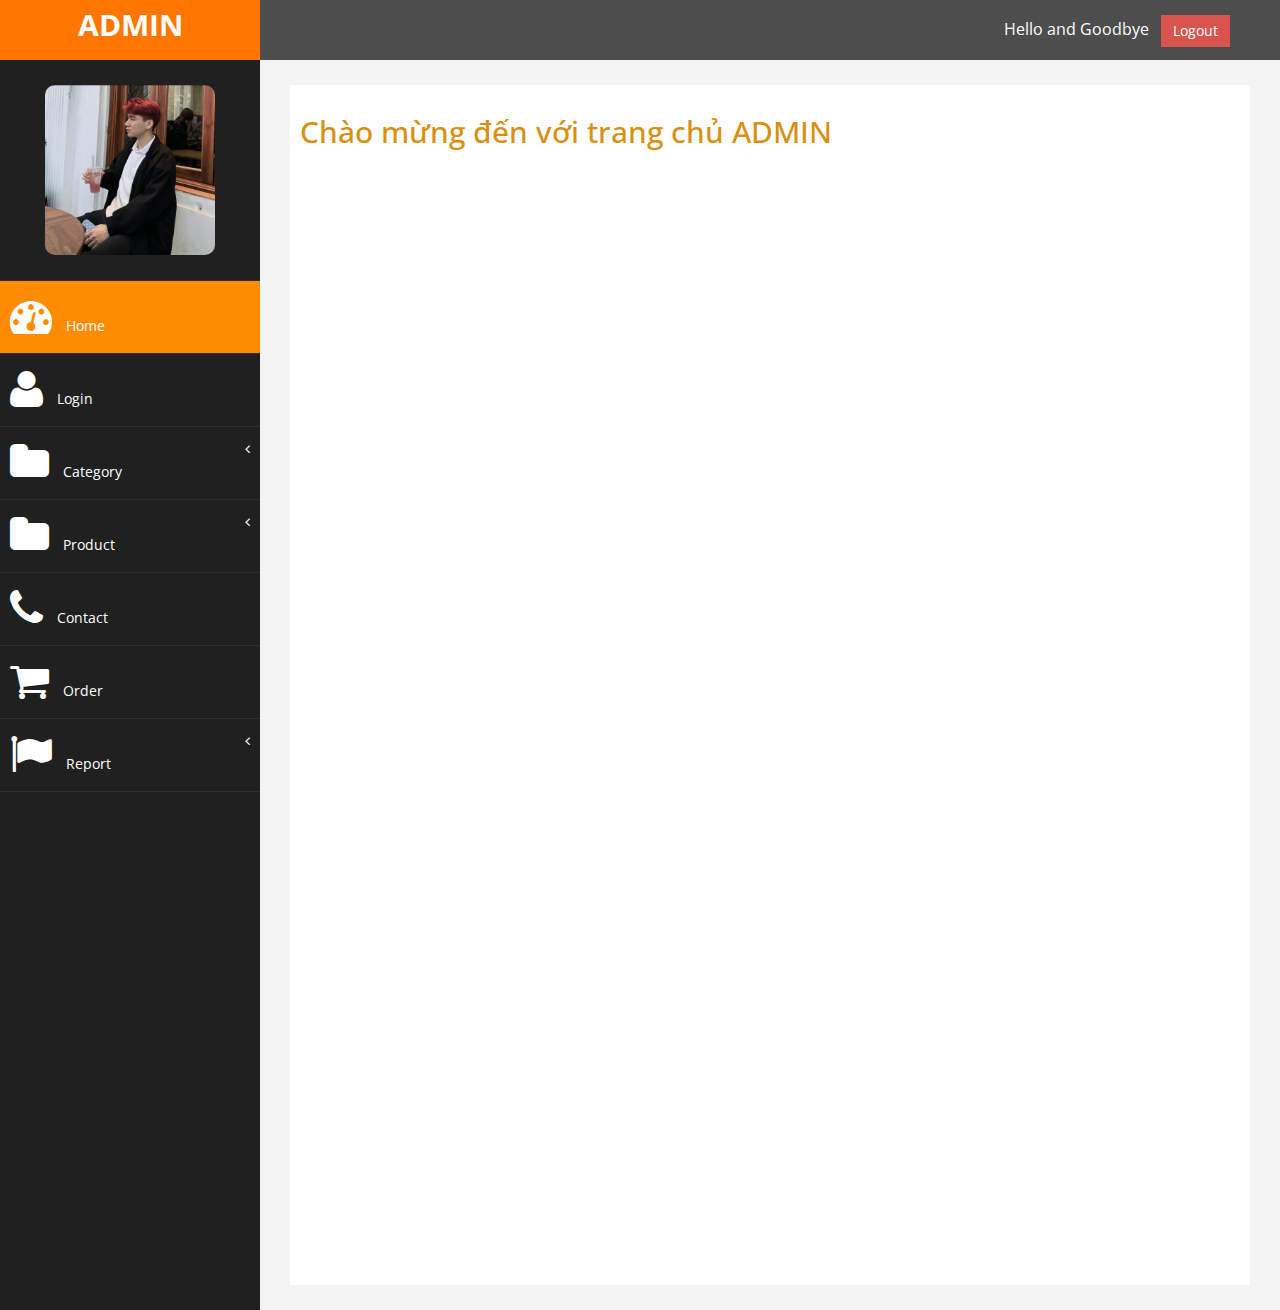
<file: bs-binary-admin/index123.html>
﻿<!DOCTYPE html>
<html xmlns="http://www.w3.org/1999/xhtml">
<head>
      <meta charset="utf-8" />
    <meta name="viewport" content="width=device-width, initial-scale=1.0" />
    <title>Free Bootstrap Admin Template : Binary Admin</title>
	<!-- BOOTSTRAP STYLES-->
    <link href="assets/css/bootstrap.css" rel="stylesheet" />
     <!-- FONTAWESOME STYLES-->
    <link href="assets/css/font-awesome.css" rel="stylesheet" />
     <!-- MORRIS CHART STYLES-->
    <link href="assets/js/morris/morris-0.4.3.min.css" rel="stylesheet" />
        <!-- CUSTOM STYLES-->
    <link href="assets/css/custom.css" rel="stylesheet" />
     <!-- GOOGLE FONTS-->
   <link href='http://fonts.googleapis.com/css?family=Open+Sans' rel='stylesheet' type='text/css' />
</head>
<body>
    <div id="wrapper">
        <nav class="navbar navbar-default navbar-cls-top " role="navigation" style="margin-bottom: 0">
            <div class="navbar-header">
                <button type="button" class="navbar-toggle" data-toggle="collapse" data-target=".sidebar-collapse">
                    <span class="sr-only">Toggle navigation</span>
                    <span class="icon-bar"></span>
                    <span class="icon-bar"></span>
                    <span class="icon-bar"></span>
                </button>
                <a style="background-color: #ff7700;" class="navbar-brand" href="index.html">ADMIN</a> 
            </div>
        <div style="color: white;
            padding: 15px 50px 5px 50px;
            float: right;
            font-size: 16px;"> Hello and Goodbye &nbsp; <a href="#" class="btn btn-danger square-btn-adjust">Logout</a> </div>
        </nav>   
           <!-- /. NAV TOP  -->
            <nav class="navbar-default navbar-side" role="navigation">
            <div class="sidebar-collapse">
                <ul class="nav" id="main-menu">
				<li class="text-center">
                    <img src="assets/img/427891565_3886442048308866_5888833976259791503_n.jpg" class="user-image img-responsive"/>
					</li>
				
					
                    <li>
                        <a class="active-menu"  href="index123.html"><i class="fa fa-dashboard fa-3x"></i> Home </a>
                    </li>
                    <!--<li>
                        <a href="#"><i class="fa fa-user fa-3x"></i> User <span class="fa arrow"></span></a>
                        <ul class="nav nav-second-level">
                            <li>
                                <a  href="login.php"><i class="fa fa-user fa-3x"></i> Login </a>
                            </li>
                            <li>
                                <a  href="register.php"><i class="fa fa-plus fa-3x"></i> Register </a>
                            </li> 
                        </ul>
                    </li> -->

                    <li>
                        <a  href="login.php"><i class="fa fa-user fa-3x"></i> Login </a>
                    </li>
                    <!-- <li>
                        <a  href="register.php"><i class="fa fa-edit fa-3x"></i> Register </a>
                    </li>  -->

                    <li>
                        <a  href="#"><i class="fa fa-folder fa-3x"></i> Category <span class="fa arrow"></span> </a>
                        <ul class="nav nav-second-level">
                            <li>
                                <a  href="category_register.php"><i class="fa fa-edit fa-3x"></i> Add Category </a>
                            </li>
                            <li>
                                <a  href="category_select.php"><i class="fa fa-table fa-3x"></i> Data Category </a>
                            </li> 
                        </ul>
                    </li>
					<li>
                        <a   href="#"><i class="fa fa-folder fa-3x"></i> Product <span class="fa arrow"></span></a>
                        <ul class="nav nav-second-level">
                            <li>
                                <a  href="product_register.php"><i class="fa fa-edit fa-3x"></i> Add Product </a>
                            </li>
                            <li>
                                <a  href="product_select.php"><i class="fa fa-table fa-3x"></i> Data Product</a>
                            </li> 
                        </ul>
                    </li>	
                    <li>
                        <a  href="contact_select.php"><i class="fa fa-phone fa-3x"></i> Contact </a>
                    </li>
                    <li>
                        <a  href="order_select.php"><i class="fa fa-shopping-cart fa-3x"></i> Order </a>
                    </li>				
					<li>
                        <a  href="#"><i class="fa fa-flag fa-3x"></i> Report <span class="fa arrow"></span> </a>
                        <ul class="nav nav-second-level">
                            <li>
                                <a  href="revenue_report.php"><i class="fa fa-edit fa-3x"></i> Revenue </a>
                            </li>
                            <li>
                                <a  href="out_of_stock.php"><i class="fa fa-times fa-3x"></i> Out of stock </a>
                            </li> 
                        </ul>
                    </li>	
					                   
                    <!-- <li>
                        <a href="#"><i class="fa fa-sitemap fa-3x"></i> Multi-Level Dropdown<span class="fa arrow"></span></a>
                        <ul class="nav nav-second-level">
                            <li>
                                <a href="#">Second Level Link</a>
                            </li>
                            <li>
                                <a href="#">Second Level Link</a>
                            </li>
                            <li>
                                <a href="#">Second Level Link<span class="fa arrow"></span></a>
                                <ul class="nav nav-third-level">
                                    <li>
                                        <a href="#">Third Level Link</a>
                                    </li>
                                    <li>
                                        <a href="#">Third Level Link</a>
                                    </li>
                                    <li>
                                        <a href="#">Third Level Link</a>
                                    </li>

                                </ul>
                               
                            </li>
                        </ul>
                    </li>  
                  <li  >
                        <a  href="blank.html"><i class="fa fa-square-o fa-3x"></i> Blank Page</a>
                    </li>	 -->
                </ul>
               
            </div>
            
        </nav>  
        <!-- /. NAV SIDE  -->
        <div id="page-wrapper" >
            <div id="page-inner">
                <div class="row">
                    <div class="col-md-12">
                     <h2>Chào mừng đến với trang chủ ADMIN</h2>   
                        <!-- <h5>Welcome Jhon Deo , Love to see you back. </h5> -->
                    </div>
                </div>              
                 <!-- /. ROW  -->
                  <!-- <hr />
                <div class="row">
                <div class="col-md-3 col-sm-6 col-xs-6">           
			<div class="panel panel-back noti-box">
                <span class="icon-box bg-color-red set-icon">
                    <i class="fa fa-envelope-o"></i>
                </span>
                <div class="text-box" >
                    <p class="main-text">120 New</p>
                    <p class="text-muted">Messages</p>
                </div>
             </div>
		     </div>
                    <div class="col-md-3 col-sm-6 col-xs-6">           
			<div class="panel panel-back noti-box">
                <span class="icon-box bg-color-green set-icon">
                    <i class="fa fa-bars"></i>
                </span>
                <div class="text-box" >
                    <p class="main-text">30 Tasks</p>
                    <p class="text-muted">Remaining</p>
                </div>
             </div>
		     </div>
                    <div class="col-md-3 col-sm-6 col-xs-6">           
			<div class="panel panel-back noti-box">
                <span class="icon-box bg-color-blue set-icon">
                    <i class="fa fa-bell-o"></i>
                </span>
                <div class="text-box" >
                    <p class="main-text">240 New</p>
                    <p class="text-muted">Notifications</p>
                </div>
             </div>
		     </div>
                    <div class="col-md-3 col-sm-6 col-xs-6">           
			<div class="panel panel-back noti-box">
                <span class="icon-box bg-color-brown set-icon">
                    <i class="fa fa-rocket"></i>
                </span>
                <div class="text-box" >
                    <p class="main-text">3 Orders</p>
                    <p class="text-muted">Pending</p>
                </div>
             </div>
		     </div>
			</div> -->
                 <!-- /. ROW  -->
                <!-- <hr />                
                <div class="row">
                    <div class="col-md-6 col-sm-12 col-xs-12">           
			<div class="panel panel-back noti-box">
                <span class="icon-box bg-color-blue">
                    <i class="fa fa-warning"></i>
                </span>
                <div class="text-box" >
                    <p class="main-text">52 Important Issues to Fix </p>
                    <p class="text-muted">Please fix these issues to work smooth</p>
                    <p class="text-muted">Time Left: 30 mins</p>
                    <hr />
                    <p class="text-muted">
                          <span class="text-muted color-bottom-txt"><i class="fa fa-edit"></i>
                               Lorem ipsum dolor sit amet, consectetur adipiscing elit gthn. 
                              Lorem ipsum dolor sit amet, consectetur adipiscing elit gthn. 
                               </span>
                    </p>
                </div>
             </div>
		     </div>
                    
                    
                    <div class="col-md-3 col-sm-12 col-xs-12">
                        <div class="panel back-dash">
                               <i class="fa fa-dashboard fa-3x"></i><strong> &nbsp; SPEED</strong>
                             <p class="text-muted">Lorem ipsum dolor sit amet, consectetur adipiscing sit ametsit amet elit ftr. Lorem ipsum dolor sit amet, consectetur adipiscing elit. </p>
                        </div>
                       
                    </div>
                    <div class="col-md-3 col-sm-12 col-xs-12 ">
                        <div class="panel ">
          <div class="main-temp-back">
            <div class="panel-body">
              <div class="row">
                <div class="col-xs-6"> <i class="fa fa-cloud fa-3x"></i> Newyork City </div>
                <div class="col-xs-6">
                  <div class="text-temp"> 10° </div>
                </div>
              </div>
            </div>
          </div>
          
        </div>
                     <div class="panel panel-back noti-box">
                <span class="icon-box bg-color-green set-icon">
                    <i class="fa fa-desktop"></i>
                </span>
                <div class="text-box" >
                    <p class="main-text">Display</p>
                    <p class="text-muted">Looking Good</p>
                </div>
             </div>
			
    </div>
                        
        </div> -->
                 <!-- /. ROW  -->
                <!-- <div class="row"> 
                    
                      
                               <div class="col-md-9 col-sm-12 col-xs-12">                     
                    <div class="panel panel-default">
                        <div class="panel-heading">
                            Bar Chart Example
                        </div>
                        <div class="panel-body">
                            <div id="morris-bar-chart"></div>
                        </div>
                    </div>            
                </div>
                    <div class="col-md-3 col-sm-12 col-xs-12">                       
                    <div class="panel panel-primary text-center no-boder bg-color-green">
                        <div class="panel-body">
                            <i class="fa fa-bar-chart-o fa-5x"></i>
                            <h3>120 GB </h3>
                        </div>
                        <div class="panel-footer back-footer-green">
                           Disk Space Available
                            
                        </div>
                    </div>
                    <div class="panel panel-primary text-center no-boder bg-color-red">
                        <div class="panel-body">
                            <i class="fa fa-edit fa-5x"></i>
                            <h3>20,000 </h3>
                        </div>
                        <div class="panel-footer back-footer-red">
                            Articles Pending
                            
                        </div>
                    </div>                         
                        </div>
                
           </div> -->
                 <!-- /. ROW  -->
                <!-- <div class="row" >
                    <div class="col-md-3 col-sm-12 col-xs-12">
  <div class="panel panel-primary text-center no-boder bg-color-green">
                        <div class="panel-body">
                            <i class="fa fa-comments-o fa-5x"></i>
                            <h4>200 New Comments </h4>
                             <h4>See All Comments  </h4>
                        </div>
                        <div class="panel-footer back-footer-green">
                             <i class="fa fa-rocket fa-5x"></i>
                            Lorem ipsum dolor sit amet sit sit, consectetur adipiscing elitsit sit gthn ipsum dolor sit amet ipsum dolor sit amet
                            
                        </div>
                    </div>
                    </div>
                    <div class="col-md-9 col-sm-12 col-xs-12">
               
                    <div class="panel panel-default">
                        <div class="panel-heading">
                           Responsive Table Example
                        </div>
                        <div class="panel-body">
                            <div class="table-responsive">
                                <table class="table table-striped table-bordered table-hover">
                                    <thead>
                                        <tr>
                                            <th>#</th>
                                            <th>First Name</th>
                                            <th>Last Name</th>
                                            <th>Username</th>
                                             <th>User No.</th>
                                        </tr>
                                    </thead>
                                    <tbody>
                                        <tr>
                                            <td>1</td>
                                            <td>Mark</td>
                                            <td>Otto</td>
                                            <td>@mdo</td>
                                            <td>100090</td>
                                        </tr>
                                        <tr>
                                            <td>2</td>
                                            <td>Jacob</td>
                                            <td>Thornton</td>
                                            <td>@fat</td>
                                            <td>100090</td>
                                        </tr>
                                        <tr>
                                            <td>3</td>
                                            <td>Larry</td>
                                            <td>the Bird</td>
                                            <td>@twitter</td>
                                            <td>100090</td>
                                        </tr>
                                         <tr>
                                            <td>1</td>
                                            <td>Mark</td>
                                            <td>Otto</td>
                                            <td>@mdo</td>
                                            <td>100090</td>
                                        </tr>
                                        <tr>
                                            <td>2</td>
                                            <td>Jacob</td>
                                            <td>Thornton</td>
                                            <td>@fat</td>
                                            <td>100090</td>
                                        </tr>
                                        <tr>
                                            <td>3</td>
                                            <td>Larry</td>
                                            <td>the Bird</td>
                                            <td>@twitter</td>
                                            <td>100090</td>
                                        </tr>

                                    </tbody>
                                </table>
                            </div>
                        </div>
                    </div>
                    
                    </div> 
                </div>-->
                 <!-- /. ROW  -->
                <!-- <div class="row">
                    <div class="col-md-6 col-sm-12 col-xs-12">
                   
                    <div class="chat-panel panel panel-default chat-boder chat-panel-head" >
                        <div class="panel-heading">
                            <i class="fa fa-comments fa-fw"></i>
                            Chat Box
                            <div class="btn-group pull-right">
                                <button type="button" class="btn btn-default btn-xs dropdown-toggle" data-toggle="dropdown">
                                    <i class="fa fa-chevron-down"></i>
                                </button>
                                <ul class="dropdown-menu slidedown">
                                    <li>
                                        <a href="#">
                                            <i class="fa fa-refresh fa-fw"></i>Refresh
                                        </a>
                                    </li>
                                    <li>
                                        <a href="#">
                                            <i class="fa fa-check-circle fa-fw"></i>Available
                                        </a>
                                    </li>
                                    <li>
                                        <a href="#">
                                            <i class="fa fa-times fa-fw"></i>Busy
                                        </a>
                                    </li>
                                    <li>
                                        <a href="#">
                                            <i class="fa fa-clock-o fa-fw"></i>Away
                                        </a>
                                    </li>
                                    <li class="divider"></li>
                                    <li>
                                        <a href="#">
                                            <i class="fa fa-sign-out fa-fw"></i>Sign Out
                                        </a>
                                    </li>
                                </ul>
                            </div>
                        </div>

                        <div class="panel-body">
                            <ul class="chat-box">
                                <li class="left clearfix">
                                    <span class="chat-img pull-left">
                                        <img src="assets/img/1.png" alt="User" class="img-circle" />
                                    </span>
                                    <div class="chat-body">                                        
                                            <strong >Jack Sparrow</strong>
                                            <small class="pull-right text-muted">
                                                <i class="fa fa-clock-o fa-fw"></i>12 mins ago
                                            </small>                                      
                                        <p>
                                            Lorem ipsum dolor sit amet, consectetur adipiscing elit. Curabitur bibendum ornare dolor, quis ullamcorper ligula sodales.
                                        </p>
                                    </div>
                                </li>
                                <li class="right clearfix">
                                    <span class="chat-img pull-right">

                                        <img src="assets/img/2.png" alt="User" class="img-circle" />
                                    </span>
                                    <div class="chat-body clearfix">
                                        
                                            <small class=" text-muted">
                                                <i class="fa fa-clock-o fa-fw"></i>13 mins ago</small>
                                            <strong class="pull-right">Jhonson Deed</strong>
                                      
                                        <p>
                                            Lorem ipsum dolor sit amet, consectetur adipiscing elit. Curabitur bibendum ornare dolor, quis ullamcorper ligula sodales.
                                        </p>
                                    </div>
                                </li>
                                <li class="left clearfix">
                                    <span class="chat-img pull-left">
                                         <img src="assets/img/3.png" alt="User" class="img-circle" />
                                    </span>
                                    <div class="chat-body clearfix">
                                        
                                            <strong >Jack Sparrow</strong>
                                            <small class="pull-right text-muted">
                                                <i class="fa fa-clock-o fa-fw"></i>14 mins ago</small>
                                        
                                        <p>
                                            Lorem ipsum dolor sit amet, consectetur adipiscing elit. Curabitur bibendum ornare dolor, quis ullamcorper ligula sodales.
                                        </p>
                                    </div>
                                </li>
                                <li class="right clearfix">
                                    <span class="chat-img pull-right">
                                         <img src="assets/img/4.png" alt="User" class="img-circle" />
                                    </span>
                                    <div class="chat-body clearfix">
                                      
                                            <small class=" text-muted">
                                                <i class="fa fa-clock-o fa-fw"></i>15 mins ago</small>
                                            <strong class="pull-right">Jhonson Deed</strong>
                                       
                                        <p>
                                            Lorem ipsum dolor sit amet, consectetur adipiscing elit. Curabitur bibendum ornare dolor, quis ullamcorper ligula sodales.
                                        </p>
                                    </div>
                                </li>
                                    <li class="left clearfix">
                                    <span class="chat-img pull-left">
                                        <img src="assets/img/1.png" alt="User" class="img-circle" />
                                    </span>
                                    <div class="chat-body">                                        
                                            <strong >Jack Sparrow</strong>
                                            <small class="pull-right text-muted">
                                                <i class="fa fa-clock-o fa-fw"></i>12 mins ago
                                            </small>                                      
                                        <p>
                                            Lorem ipsum dolor sit amet, consectetur adipiscing elit. Curabitur bibendum ornare dolor, quis ullamcorper ligula sodales.
                                        </p>
                                    </div>
                                </li>
                                <li class="right clearfix">
                                    <span class="chat-img pull-right">
                                       <img src="assets/img/2.png" alt="User" class="img-circle" />
                                    </span>
                                    <div class="chat-body clearfix">
                                        
                                            <small class=" text-muted">
                                                <i class="fa fa-clock-o fa-fw"></i>13 mins ago</small>
                                            <strong class="pull-right">Jhonson Deed</strong>
                                      
                                        <p>
                                            Lorem ipsum dolor sit amet, consectetur adipiscing elit. Curabitur bibendum ornare dolor, quis ullamcorper ligula sodales.
                                        </p>
                                    </div>
                                </li>
                            </ul>
                        </div>

                        <div class="panel-footer">
                            <div class="input-group">
                                <input id="btn-input" type="text" class="form-control input-sm" placeholder="Type your message to send..." />
                                <span class="input-group-btn">
                                    <button class="btn btn-warning btn-sm" id="btn-chat">
                                        Send
                                    </button>
                                </span>
                            </div>
                        </div>

                    </div>
                    
                </div>
                    <div class="col-md-6 col-sm-12 col-xs-12">
                         <div class="panel panel-default">
                        <div class="panel-heading">
                           Label Examples
                        </div>
                        <div class="panel-body">
                            <span class="label label-default">Default</span>
<span class="label label-primary">Primary</span>
<span class="label label-success">Success</span>
<span class="label label-info">Info</span>
<span class="label label-warning">Warning</span>
<span class="label label-danger">Danger</span>
                        </div>
                    </div>
                         
                         <div class="panel panel-default">
                        <div class="panel-heading">
                            Donut Chart Example
                        </div>
                        <div class="panel-body">
                            <div id="morris-donut-chart"></div>
                        </div>
                    </div>
                      
                    </div>
                </div>      -->
                 <!-- /. ROW  -->           
    </div>
             <!-- /. PAGE INNER  -->
            </div>
         <!-- /. PAGE WRAPPER  -->
        </div>
     <!-- /. WRAPPER  -->
    <!-- SCRIPTS -AT THE BOTOM TO REDUCE THE LOAD TIME-->
    <!-- JQUERY SCRIPTS -->
    <script src="assets/js/jquery-1.10.2.js"></script>
      <!-- BOOTSTRAP SCRIPTS -->
    <script src="assets/js/bootstrap.min.js"></script>
    <!-- METISMENU SCRIPTS -->
    <script src="assets/js/jquery.metisMenu.js"></script>
     <!-- MORRIS CHART SCRIPTS -->
     <script src="assets/js/morris/raphael-2.1.0.min.js"></script>
    <script src="assets/js/morris/morris.js"></script>
      <!-- CUSTOM SCRIPTS -->
    <script src="assets/js/custom.js"></script>
    
   
</body>
</html>
</file>
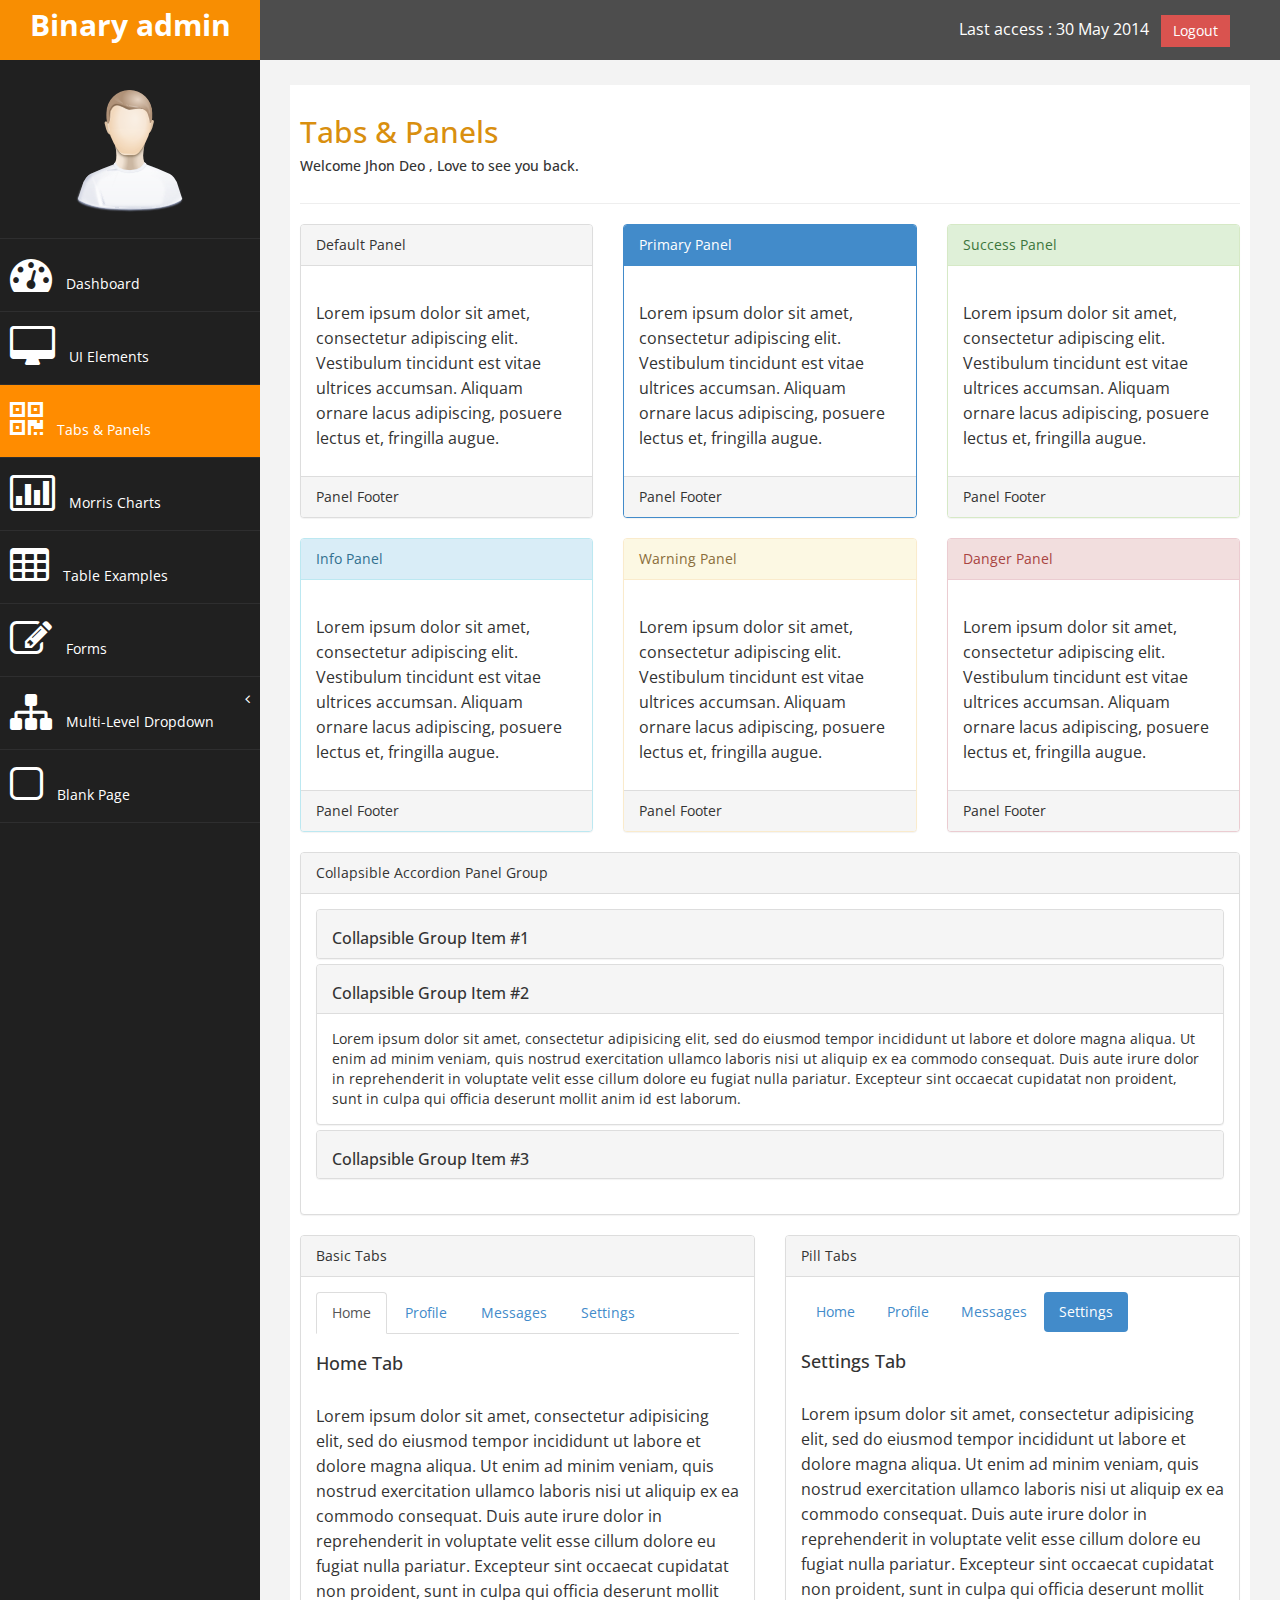
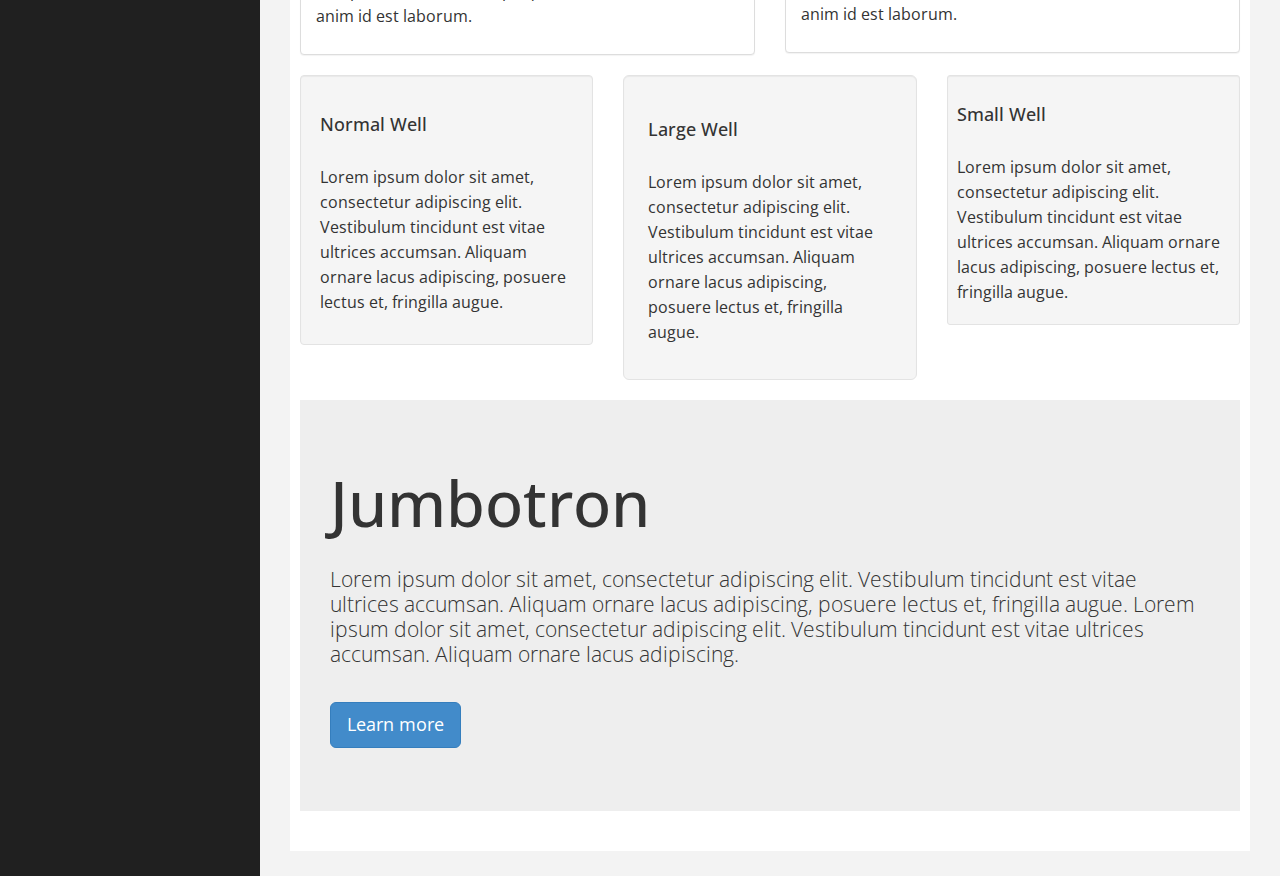
<file: bs-binary-admin/tab-panel.html>
﻿<!DOCTYPE html>
<html xmlns="http://www.w3.org/1999/xhtml">
<head>
      <meta charset="utf-8" />
    <meta name="viewport" content="width=device-width, initial-scale=1.0" />
    <title>Free Bootstrap Admin Template : Binary Admin</title>
	<!-- BOOTSTRAP STYLES-->
    <link href="assets/css/bootstrap.css" rel="stylesheet" />
     <!-- FONTAWESOME STYLES-->
    <link href="assets/css/font-awesome.css" rel="stylesheet" />
        <!-- CUSTOM STYLES-->
    <link href="assets/css/custom.css" rel="stylesheet" />
     <!-- GOOGLE FONTS-->
   <link href='http://fonts.googleapis.com/css?family=Open+Sans' rel='stylesheet' type='text/css' />
</head>
<body>
    <div id="wrapper">
        <nav class="navbar navbar-default navbar-cls-top " role="navigation" style="margin-bottom: 0">
            <div class="navbar-header">
                <button type="button" class="navbar-toggle" data-toggle="collapse" data-target=".sidebar-collapse">
                    <span class="sr-only">Toggle navigation</span>
                    <span class="icon-bar"></span>
                    <span class="icon-bar"></span>
                    <span class="icon-bar"></span>
                </button>
                <a class="navbar-brand" href="index.html">Binary admin</a> 
            </div>
  <div style="color: white;
padding: 15px 50px 5px 50px;
float: right;
font-size: 16px;"> Last access : 30 May 2014 &nbsp; <a href="#" class="btn btn-danger square-btn-adjust">Logout</a> </div>
        </nav>   
           <!-- /. NAV TOP  -->
                <nav class="navbar-default navbar-side" role="navigation">
            <div class="sidebar-collapse">
                <ul class="nav" id="main-menu">
				<li class="text-center">
                    <img src="assets/img/find_user.png" class="user-image img-responsive"/>
					</li>
				
					
                    <li>
                        <a  href="index.html"><i class="fa fa-dashboard fa-3x"></i> Dashboard</a>
                    </li>
                      <li>
                        <a  href="ui.html"><i class="fa fa-desktop fa-3x"></i> UI Elements</a>
                    </li>
                    <li>
                        <a  class="active-menu" href="tab-panel.html"><i class="fa fa-qrcode fa-3x"></i> Tabs & Panels</a>
                    </li>
						   <li  >
                        <a  href="chart.html"><i class="fa fa-bar-chart-o fa-3x"></i> Morris Charts</a>
                    </li>	
                      <li  >
                        <a  href="table.html"><i class="fa fa-table fa-3x"></i> Table Examples</a>
                    </li>
                    <li  >
                        <a  href="form.html"><i class="fa fa-edit fa-3x"></i> Forms </a>
                    </li>				
					
					                   
                    <li>
                        <a href="#"><i class="fa fa-sitemap fa-3x"></i> Multi-Level Dropdown<span class="fa arrow"></span></a>
                        <ul class="nav nav-second-level">
                            <li>
                                <a href="#">Second Level Link</a>
                            </li>
                            <li>
                                <a href="#">Second Level Link</a>
                            </li>
                            <li>
                                <a href="#">Second Level Link<span class="fa arrow"></span></a>
                                <ul class="nav nav-third-level">
                                    <li>
                                        <a href="#">Third Level Link</a>
                                    </li>
                                    <li>
                                        <a href="#">Third Level Link</a>
                                    </li>
                                    <li>
                                        <a href="#">Third Level Link</a>
                                    </li>

                                </ul>
                               
                            </li>
                        </ul>
                      </li>  
                  <li  >
                        <a  href="blank.html"><i class="fa fa-square-o fa-3x"></i> Blank Page</a>
                    </li>	
                </ul>
               
            </div>
            
        </nav>  
        <!-- /. NAV SIDE  -->
        <div id="page-wrapper" >
            <div id="page-inner">
                <div class="row">
                    <div class="col-md-12">
                     <h2>Tabs & Panels </h2>   
                        <h5>Welcome Jhon Deo , Love to see you back. </h5>
                       
                    </div>
                </div>
                 <!-- /. ROW  -->
                 <hr />
                                 
            <div class="row">
                <div class="col-md-4 col-sm-4">
                    <div class="panel panel-default">
                        <div class="panel-heading">
                            Default Panel
                        </div>
                        <div class="panel-body">
                            <p>Lorem ipsum dolor sit amet, consectetur adipiscing elit. Vestibulum tincidunt est vitae ultrices accumsan. Aliquam ornare lacus adipiscing, posuere lectus et, fringilla augue.</p>
                        </div>
                        <div class="panel-footer">
                            Panel Footer
                        </div>
                    </div>
                </div>
                <div class="col-md-4 col-sm-4">
                    <div class="panel panel-primary">
                        <div class="panel-heading">
                            Primary Panel
                        </div>
                        <div class="panel-body">
                            <p>Lorem ipsum dolor sit amet, consectetur adipiscing elit. Vestibulum tincidunt est vitae ultrices accumsan. Aliquam ornare lacus adipiscing, posuere lectus et, fringilla augue.</p>
                        </div>
                        <div class="panel-footer">
                            Panel Footer
                        </div>
                    </div>
                </div>
                <div class="col-md-4 col-sm-4">
                    <div class="panel panel-success">
                        <div class="panel-heading">
                            Success Panel
                        </div>
                        <div class="panel-body">
                            <p>Lorem ipsum dolor sit amet, consectetur adipiscing elit. Vestibulum tincidunt est vitae ultrices accumsan. Aliquam ornare lacus adipiscing, posuere lectus et, fringilla augue.</p>
                        </div>
                        <div class="panel-footer">
                            Panel Footer
                        </div>
                    </div>
                </div>
            </div>
                   <!-- /. ROW  -->
            <div class="row">
                <div class="col-md-4 col-sm-4">
                    <div class="panel panel-info">
                        <div class="panel-heading">
                            Info Panel
                        </div>
                        <div class="panel-body">
                            <p>Lorem ipsum dolor sit amet, consectetur adipiscing elit. Vestibulum tincidunt est vitae ultrices accumsan. Aliquam ornare lacus adipiscing, posuere lectus et, fringilla augue.</p>
                        </div>
                        <div class="panel-footer">
                            Panel Footer
                        </div>
                    </div>
                </div>
                <div class="col-md-4 col-sm-4">
                    <div class="panel panel-warning">
                        <div class="panel-heading">
                            Warning Panel
                        </div>
                        <div class="panel-body">
                            <p>Lorem ipsum dolor sit amet, consectetur adipiscing elit. Vestibulum tincidunt est vitae ultrices accumsan. Aliquam ornare lacus adipiscing, posuere lectus et, fringilla augue.</p>
                        </div>
                        <div class="panel-footer">
                            Panel Footer
                        </div>
                    </div>
                </div>
                <div class="col-md-4 col-sm-4">
                    <div class="panel panel-danger">
                        <div class="panel-heading">
                            Danger Panel
                        </div>
                        <div class="panel-body">
                            <p>Lorem ipsum dolor sit amet, consectetur adipiscing elit. Vestibulum tincidunt est vitae ultrices accumsan. Aliquam ornare lacus adipiscing, posuere lectus et, fringilla augue.</p>
                        </div>
                        <div class="panel-footer">
                            Panel Footer
                        </div>
                    </div>
                </div>
            </div>
                    <!-- /. ROW  -->
            <div class="row">
                <div class="col-md-12">
                    <div class="panel panel-default">
                        <div class="panel-heading">
                            Collapsible Accordion Panel Group
                        </div>
                        <div class="panel-body">
                            <div class="panel-group" id="accordion">
                                <div class="panel panel-default">
                                    <div class="panel-heading">
                                        <h4 class="panel-title">
                                            <a data-toggle="collapse" data-parent="#accordion" href="#collapseOne" class="collapsed">Collapsible Group Item #1</a>
                                        </h4>
                                    </div>
                                    <div id="collapseOne" class="panel-collapse collapse" style="height: 0px;">
                                        <div class="panel-body">
                                            Lorem ipsum dolor sit amet, consectetur adipisicing elit, sed do eiusmod tempor incididunt ut labore et dolore magna aliqua. Ut enim ad minim veniam, quis nostrud exercitation ullamco laboris nisi ut aliquip ex ea commodo consequat. Duis aute irure dolor in reprehenderit in voluptate velit esse cillum dolore eu fugiat nulla pariatur. Excepteur sint occaecat cupidatat non proident, sunt in culpa qui officia deserunt mollit anim id est laborum.
                                        </div>
                                    </div>
                                </div>
                                <div class="panel panel-default">
                                    <div class="panel-heading">
                                        <h4 class="panel-title">
                                            <a data-toggle="collapse" data-parent="#accordion" href="#collapseTwo">Collapsible Group Item #2</a>
                                        </h4>
                                    </div>
                                    <div id="collapseTwo" class="panel-collapse in" style="height: auto;">
                                        <div class="panel-body">
                                            Lorem ipsum dolor sit amet, consectetur adipisicing elit, sed do eiusmod tempor incididunt ut labore et dolore magna aliqua. Ut enim ad minim veniam, quis nostrud exercitation ullamco laboris nisi ut aliquip ex ea commodo consequat. Duis aute irure dolor in reprehenderit in voluptate velit esse cillum dolore eu fugiat nulla pariatur. Excepteur sint occaecat cupidatat non proident, sunt in culpa qui officia deserunt mollit anim id est laborum.
                                        </div>
                                    </div>
                                </div>
                                <div class="panel panel-default">
                                    <div class="panel-heading">
                                        <h4 class="panel-title">
                                            <a data-toggle="collapse" data-parent="#accordion" href="#collapseThree" class="collapsed">Collapsible Group Item #3</a>
                                        </h4>
                                    </div>
                                    <div id="collapseThree" class="panel-collapse collapse">
                                        <div class="panel-body">
                                            Lorem ipsum dolor sit amet, consectetur adipisicing elit, sed do eiusmod tempor incididunt ut labore et dolore magna aliqua. Ut enim ad minim veniam, quis nostrud exercitation ullamco laboris nisi ut aliquip ex ea commodo consequat. Duis aute irure dolor in reprehenderit in voluptate velit esse cillum dolore eu fugiat nulla pariatur. Excepteur sint occaecat cupidatat non proident, sunt in culpa qui officia deserunt mollit anim id est laborum.
                                        </div>
                                    </div>
                                </div>
                            </div>
                        </div>
                    </div>
                </div>
            </div>
                    <!-- /. ROW  -->
            <div class="row">
                <div class="col-md-6 col-sm-6">
                    <div class="panel panel-default">
                        <div class="panel-heading">
                            Basic Tabs
                        </div>
                        <div class="panel-body">
                            <ul class="nav nav-tabs">
                                <li class="active"><a href="#home" data-toggle="tab">Home</a>
                                </li>
                                <li class=""><a href="#profile" data-toggle="tab">Profile</a>
                                </li>
                                <li class=""><a href="#messages" data-toggle="tab">Messages</a>
                                </li>
                                <li class=""><a href="#settings" data-toggle="tab">Settings</a>
                                </li>
                            </ul>

                            <div class="tab-content">
                                <div class="tab-pane fade active in" id="home">
                                    <h4>Home Tab</h4>
                                    <p>Lorem ipsum dolor sit amet, consectetur adipisicing elit, sed do eiusmod tempor incididunt ut labore et dolore magna aliqua. Ut enim ad minim veniam, quis nostrud exercitation ullamco laboris nisi ut aliquip ex ea commodo consequat. Duis aute irure dolor in reprehenderit in voluptate velit esse cillum dolore eu fugiat nulla pariatur. Excepteur sint occaecat cupidatat non proident, sunt in culpa qui officia deserunt mollit anim id est laborum.</p>
                                </div>
                                <div class="tab-pane fade" id="profile">
                                    <h4>Profile Tab</h4>
                                    <p>Lorem ipsum dolor sit amet, consectetur adipisicing elit, sed do eiusmod tempor incididunt ut labore et dolore magna aliqua. Ut enim ad minim veniam, quis nostrud exercitation ullamco laboris nisi ut aliquip ex ea commodo consequat. Duis aute irure dolor in reprehenderit in voluptate velit esse cillum dolore eu fugiat nulla pariatur. Excepteur sint occaecat cupidatat non proident, sunt in culpa qui officia deserunt mollit anim id est laborum.</p>
                                </div>
                                <div class="tab-pane fade" id="messages">
                                    <h4>Messages Tab</h4>
                                    <p>Lorem ipsum dolor sit amet, consectetur adipisicing elit, sed do eiusmod tempor incididunt ut labore et dolore magna aliqua. Ut enim ad minim veniam, quis nostrud exercitation ullamco laboris nisi ut aliquip ex ea commodo consequat. Duis aute irure dolor in reprehenderit in voluptate velit esse cillum dolore eu fugiat nulla pariatur. Excepteur sint occaecat cupidatat non proident, sunt in culpa qui officia deserunt mollit anim id est laborum.</p>
                                </div>
                                <div class="tab-pane fade" id="settings">
                                    <h4>Settings Tab</h4>
                                    <p>Lorem ipsum dolor sit amet, consectetur adipisicing elit, sed do eiusmod tempor incididunt ut labore et dolore magna aliqua. Ut enim ad minim veniam, quis nostrud exercitation ullamco laboris nisi ut aliquip ex ea commodo consequat. Duis aute irure dolor in reprehenderit in voluptate velit esse cillum dolore eu fugiat nulla pariatur. Excepteur sint occaecat cupidatat non proident, sunt in culpa qui officia deserunt mollit anim id est laborum.</p>
                                </div>
                            </div>
                        </div>
                    </div>
                </div>
                <div class="col-md-6 col-sm-6">
                    <div class="panel panel-default">
                        <div class="panel-heading">
                            Pill Tabs
                        </div>
                        <div class="panel-body">
                            <ul class="nav nav-pills">
                                <li class=""><a href="#home-pills" data-toggle="tab">Home</a>
                                </li>
                                <li class=""><a href="#profile-pills" data-toggle="tab">Profile</a>
                                </li>
                                <li class=""><a href="#messages-pills" data-toggle="tab">Messages</a>
                                </li>
                                <li class="active"><a href="#settings-pills" data-toggle="tab">Settings</a>
                                </li>
                            </ul>

                            <div class="tab-content">
                                <div class="tab-pane fade" id="home-pills">
                                    <h4>Home Tab</h4>
                                    <p>Lorem ipsum dolor sit amet, consectetur adipisicing elit, sed do eiusmod tempor incididunt ut labore et dolore magna aliqua. Ut enim ad minim veniam, quis nostrud exercitation ullamco laboris nisi ut aliquip ex ea commodo consequat. Duis aute irure dolor in reprehenderit in voluptate velit esse cillum dolore eu fugiat nulla pariatur. Excepteur sint occaecat cupidatat non proident, sunt in culpa qui officia deserunt mollit anim id est laborum.</p>
                                </div>
                                <div class="tab-pane fade" id="profile-pills">
                                    <h4>Profile Tab</h4>
                                    <p>Lorem ipsum dolor sit amet, consectetur adipisicing elit, sed do eiusmod tempor incididunt ut labore et dolore magna aliqua. Ut enim ad minim veniam, quis nostrud exercitation ullamco laboris nisi ut aliquip ex ea commodo consequat. Duis aute irure dolor in reprehenderit in voluptate velit esse cillum dolore eu fugiat nulla pariatur. Excepteur sint occaecat cupidatat non proident, sunt in culpa qui officia deserunt mollit anim id est laborum.</p>
                                </div>
                                <div class="tab-pane fade" id="messages-pills">
                                    <h4>Messages Tab</h4>
                                    <p>Lorem ipsum dolor sit amet, consectetur adipisicing elit, sed do eiusmod tempor incididunt ut labore et dolore magna aliqua. Ut enim ad minim veniam, quis nostrud exercitation ullamco laboris nisi ut aliquip ex ea commodo consequat. Duis aute irure dolor in reprehenderit in voluptate velit esse cillum dolore eu fugiat nulla pariatur. Excepteur sint occaecat cupidatat non proident, sunt in culpa qui officia deserunt mollit anim id est laborum.</p>
                                </div>
                                <div class="tab-pane fade active in" id="settings-pills">
                                    <h4>Settings Tab</h4>
                                    <p>Lorem ipsum dolor sit amet, consectetur adipisicing elit, sed do eiusmod tempor incididunt ut labore et dolore magna aliqua. Ut enim ad minim veniam, quis nostrud exercitation ullamco laboris nisi ut aliquip ex ea commodo consequat. Duis aute irure dolor in reprehenderit in voluptate velit esse cillum dolore eu fugiat nulla pariatur. Excepteur sint occaecat cupidatat non proident, sunt in culpa qui officia deserunt mollit anim id est laborum.</p>
                                </div>
                            </div>
                        </div>
                    </div>
                </div>
            </div>
                    <!-- /. ROW  -->
            <div class="row">
                <div class="col-md-4 col-sm-4">
                    <div class="well">
                        <h4>Normal Well</h4>
                        <p>Lorem ipsum dolor sit amet, consectetur adipiscing elit. Vestibulum tincidunt est vitae ultrices accumsan. Aliquam ornare lacus adipiscing, posuere lectus et, fringilla augue.</p>
                    </div>
                </div>
                <div class="col-md-4 col-sm-4">
                    <div class="well well-lg">
                        <h4>Large Well</h4>
                        <p>Lorem ipsum dolor sit amet, consectetur adipiscing elit. Vestibulum tincidunt est vitae ultrices accumsan. Aliquam ornare lacus adipiscing, posuere lectus et, fringilla augue.</p>
                    </div>
                </div>
                <div class="col-md-4 col-sm-4">
                    <div class="well well-sm">
                        <h4>Small Well</h4>
                        <p>Lorem ipsum dolor sit amet, consectetur adipiscing elit. Vestibulum tincidunt est vitae ultrices accumsan. Aliquam ornare lacus adipiscing, posuere lectus et, fringilla augue.</p>
                    </div>
                </div>
            </div>
                    <!-- /. ROW  -->
            <div class="row">
                <div class="col-md-12">
                    <div class="jumbotron">
                        <h1>Jumbotron</h1>
                        <p>Lorem ipsum dolor sit amet, consectetur adipiscing elit. Vestibulum tincidunt est vitae ultrices accumsan. Aliquam ornare lacus adipiscing, posuere lectus et, fringilla augue. Lorem ipsum dolor sit amet, consectetur adipiscing elit. Vestibulum tincidunt est vitae ultrices accumsan. Aliquam ornare lacus adipiscing.</p>
                        <p>
                            <a class="btn btn-primary btn-lg" role="button">Learn more</a>
                        </p>
                    </div>
                </div>
            </div>
                    <!-- /. ROW  -->

    </div>
             <!-- /. PAGE INNER  -->
            </div>
         <!-- /. PAGE WRAPPER  -->
        </div>
     <!-- /. WRAPPER  -->
    <!-- SCRIPTS -AT THE BOTOM TO REDUCE THE LOAD TIME-->
    <!-- JQUERY SCRIPTS -->
    <script src="assets/js/jquery-1.10.2.js"></script>
      <!-- BOOTSTRAP SCRIPTS -->
    <script src="assets/js/bootstrap.min.js"></script>
    <!-- METISMENU SCRIPTS -->
    <script src="assets/js/jquery.metisMenu.js"></script>
      <!-- CUSTOM SCRIPTS -->
    <script src="assets/js/custom.js"></script>
    
   
</body>
</html>
</file>
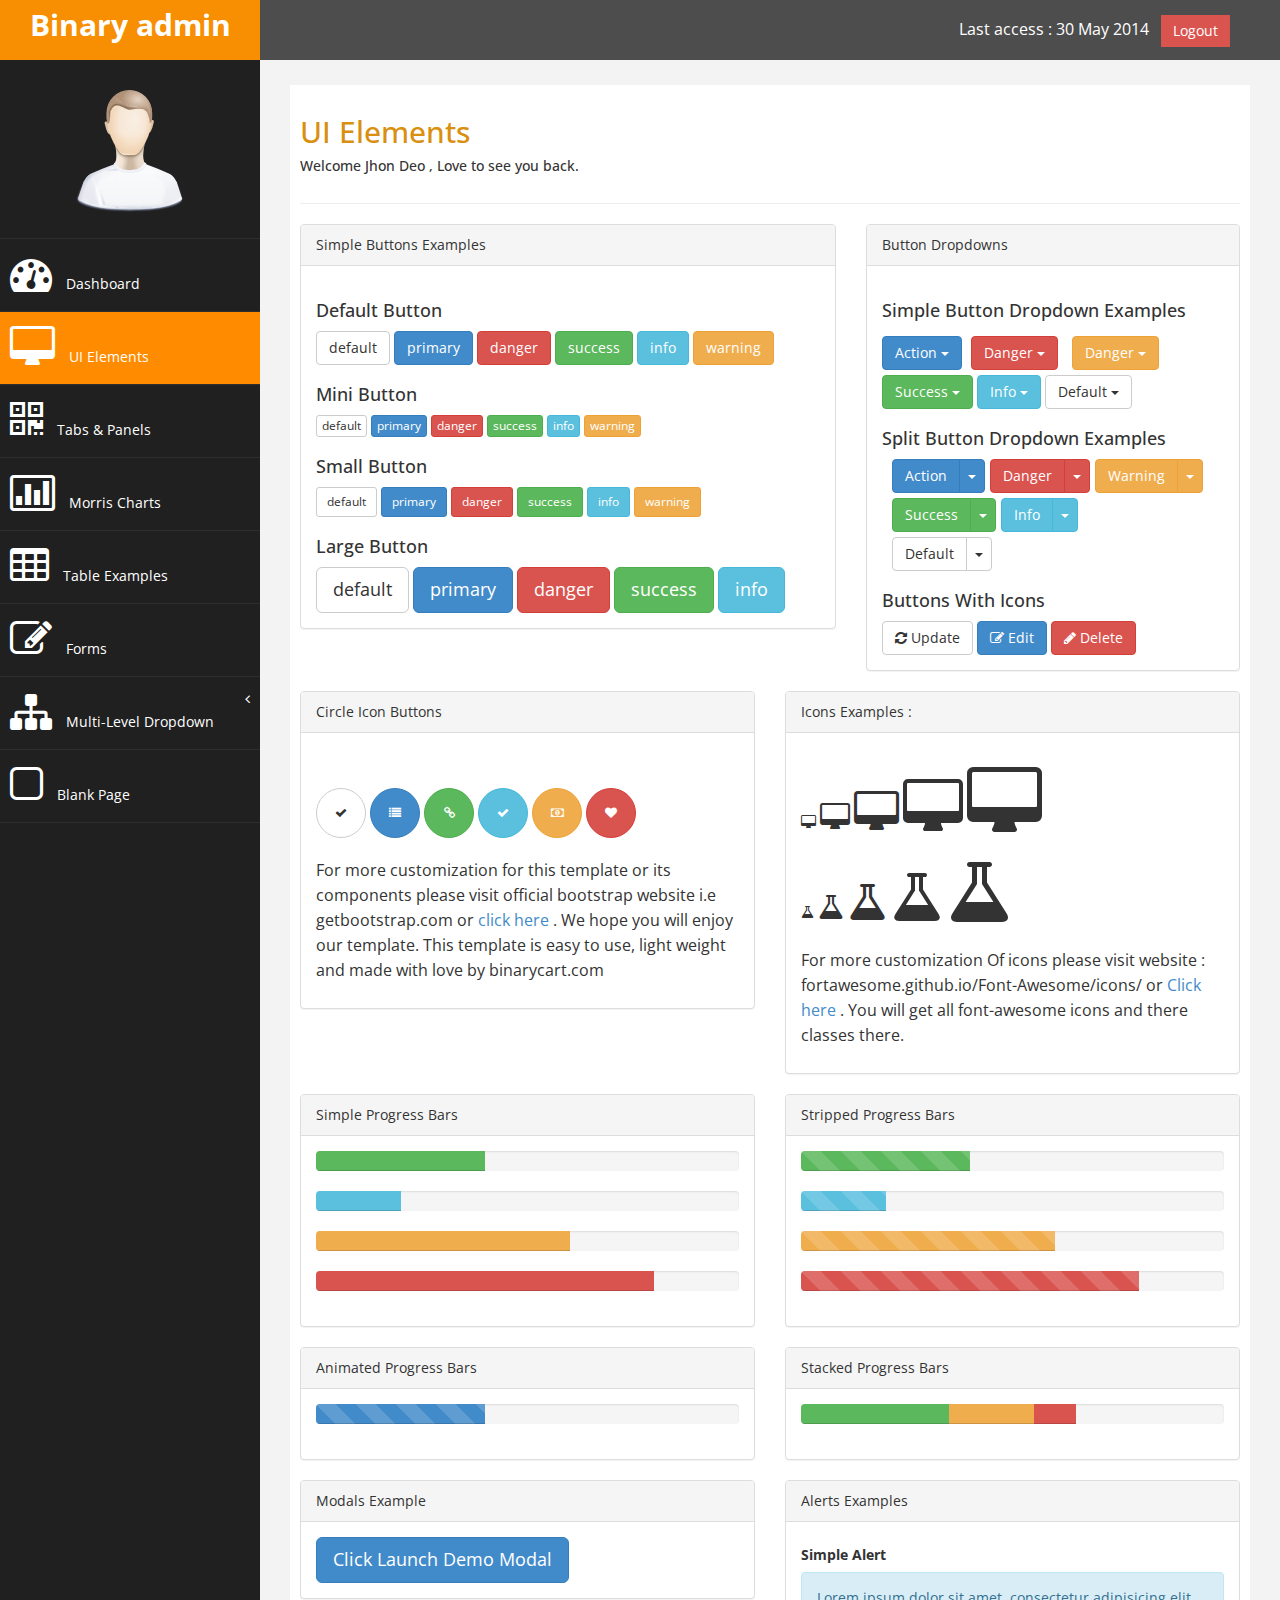
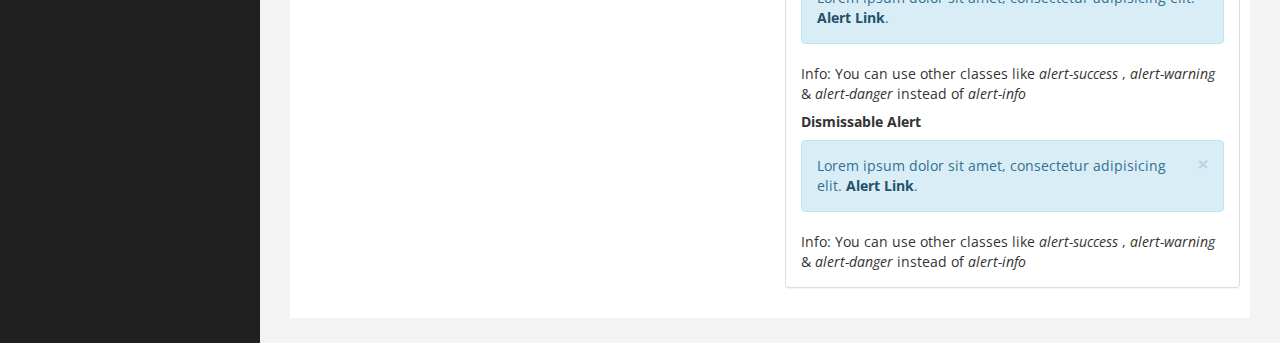
<file: bs-binary-admin/ui.html>
﻿<!DOCTYPE html>
<html xmlns="http://www.w3.org/1999/xhtml">
<head>
      <meta charset="utf-8" />
    <meta name="viewport" content="width=device-width, initial-scale=1.0" />
    <title>Free Bootstrap Admin Template : Binary Admin</title>
	<!-- BOOTSTRAP STYLES-->
    <link href="assets/css/bootstrap.css" rel="stylesheet" />
     <!-- FONTAWESOME STYLES-->
    <link href="assets/css/font-awesome.css" rel="stylesheet" />
        <!-- CUSTOM STYLES-->
    <link href="assets/css/custom.css" rel="stylesheet" />
     <!-- GOOGLE FONTS-->
   <link href='http://fonts.googleapis.com/css?family=Open+Sans' rel='stylesheet' type='text/css' />
</head>
<body>
    <div id="wrapper">
        <nav class="navbar navbar-default navbar-cls-top " role="navigation" style="margin-bottom: 0">
            <div class="navbar-header">
                <button type="button" class="navbar-toggle" data-toggle="collapse" data-target=".sidebar-collapse">
                    <span class="sr-only">Toggle navigation</span>
                    <span class="fa fa-bar"></span>
                    <span class="fa fa-bar"></span>
                    <span class="fa fa-bar"></span>
                </button>
                <a class="navbar-brand" href="index.html">Binary admin</a> 
            </div>
  <div style="color: white;
padding: 15px 50px 5px 50px;
float: right;
font-size: 16px;"> Last access : 30 May 2014 &nbsp; <a href="#" class="btn btn-danger square-btn-adjust">Logout</a> </div>
        </nav>   
           <!-- /. NAV TOP  -->
                <nav class="navbar-default navbar-side" role="navigation">
            <div class="sidebar-collapse">
                <ul class="nav" id="main-menu">
				<li class="text-center">
                    <img src="assets/img/find_user.png" class="user-image img-responsive"/>
					</li>
				
					
                    <li>
                        <a  href="index.html"><i class="fa fa-dashboard fa-3x"></i> Dashboard</a>
                    </li>
                      <li>
                        <a class="active-menu"   href="ui.html"><i class="fa fa-desktop fa-3x"></i> UI Elements</a>
                    </li>
                    <li>
                        <a  href="tab-panel.html"><i class="fa fa-qrcode fa-3x"></i> Tabs & Panels</a>
                    </li>
						   <li  >
                        <a  href="chart.html"><i class="fa fa-bar-chart-o fa-3x"></i> Morris Charts</a>
                    </li>	
                      <li  >
                        <a  href="table.html"><i class="fa fa-table fa-3x"></i> Table Examples</a>
                    </li>
                    <li  >
                        <a  href="form.html"><i class="fa fa-edit fa-3x"></i> Forms </a>
                    </li>				
					
					                   
                    <li>
                        <a href="#"><i class="fa fa-sitemap fa-3x"></i> Multi-Level Dropdown<span class="fa arrow"></span></a>
                        <ul class="nav nav-second-level">
                            <li>
                                <a href="#">Second Level Link</a>
                            </li>
                            <li>
                                <a href="#">Second Level Link</a>
                            </li>
                            <li>
                                <a href="#">Second Level Link<span class="fa arrow"></span></a>
                                <ul class="nav nav-third-level">
                                    <li>
                                        <a href="#">Third Level Link</a>
                                    </li>
                                    <li>
                                        <a href="#">Third Level Link</a>
                                    </li>
                                    <li>
                                        <a href="#">Third Level Link</a>
                                    </li>

                                </ul>
                               
                            </li>
                        </ul>
                      </li>  
                  <li  >
                        <a  href="blank.html"><i class="fa fa-square-o fa-3x"></i> Blank Page</a>
                    </li>	
                </ul>
               
            </div>
            
        </nav>  
        <!-- /. NAV SIDE  -->
        <div id="page-wrapper" >
            <div id="page-inner">
                <div class="row">
                    <div class="col-md-12">
                     <h2>UI Elements</h2>   
                        <h5>Welcome Jhon Deo , Love to see you back. </h5>
                       
                    </div>
                </div>
                 <!-- /. ROW  -->
                 <hr />
                 <div class="row">
                    
                      <div class="col-md-7">
                    <div class="panel panel-default">
                        <div class="panel-heading">
                         Simple Buttons Examples
                        </div>        
                                      
                                    <div class="panel-body"> 

                    <h4>Default Button</h4>
                    <a href="#" class="btn btn-default">default</a>
                    <a href="#" class="btn btn-primary">primary</a>
                    <a href="#" class="btn btn-danger">danger</a>
                    <a href="#" class="btn btn-success">success</a>
                    <a href="#" class="btn btn-info">info</a>
                    <a href="#" class="btn btn-warning">warning</a>

                   
                    <h4>Mini Button</h4>
                    <a href="#" class="btn btn-default btn-xs">default</a>
                    <a href="#" class="btn btn-primary btn-xs">primary</a>
                    <a href="#" class="btn btn-danger btn-xs">danger</a>
                    <a href="#" class="btn btn-success btn-xs">success</a>
                    <a href="#" class="btn btn-info btn-xs">info</a>
                    <a href="#" class="btn btn-warning btn-xs">warning</a>

                  
                    <h4>Small Button</h4>
                    <a href="#" class="btn btn-default btn-sm">default</a>
                    <a href="#" class="btn btn-primary btn-sm">primary</a>
                    <a href="#" class="btn btn-danger btn-sm">danger</a>
                    <a href="#" class="btn btn-success btn-sm">success</a>
                    <a href="#" class="btn btn-info btn-sm">info</a>
                    <a href="#" class="btn btn-warning btn-sm">warning</a>

                   
                    <h4>Large Button</h4>

                    <a href="#" class="btn btn-default btn-lg">default</a>
                    <a href="#" class="btn btn-primary btn-lg">primary</a>
                    <a href="#" class="btn btn-danger btn-lg">danger</a>
                    <a href="#" class="btn btn-success btn-lg">success</a>
                    <a href="#" class="btn btn-info btn-lg">info</a>

                   
                </div>
            </div>
                          </div>
                     <div class="col-md-5">
                      <div class="panel panel-default">
                        <div class="panel-heading">
                           Button Dropdowns
                        </div>        
                                      
                                    <div class="panel-body"> 
                                          <h4>Simple Button Dropdown Examples </h4>  
                                       <div style="margin-top: 10px;">
											
											<div class="btn-group">
											  <button data-toggle="dropdown" class="btn btn-primary dropdown-toggle">Action <span class="caret"></span></button>
											  <ul class="dropdown-menu">
												<li><a href="#">Action</a></li>
												<li><a href="#">Another action</a></li>
												<li><a href="#">Something else here</a></li>
												<li class="divider"></li>
												<li><a href="#">Separated link</a></li>
											  </ul>
											</div>
											<div style="margin:5px;" class="btn-group">
											  <button data-toggle="dropdown" class="btn btn-danger dropdown-toggle">Danger <span class="caret"></span></button>
											  <ul class="dropdown-menu">
												<li><a href="#">Action</a></li>
												<li><a href="#">Another action</a></li>
												<li><a href="#">Something else here</a></li>
												<li class="divider"></li>
												<li><a href="#">Separated link</a></li>
											  </ul>
											</div>
                                           <div style="margin:5px;" class="btn-group">
											  <button data-toggle="dropdown" class="btn btn-warning dropdown-toggle">Danger <span class="caret"></span></button>
											  <ul class="dropdown-menu">
												<li><a href="#">Action</a></li>
												<li><a href="#">Another action</a></li>
												<li><a href="#">Something else here</a></li>
												<li class="divider"></li>
												<li><a href="#">Separated link</a></li>
											  </ul>
											</div>
										  </div>
										  <div>
                                               
                                              	<div class="btn-group">
											  <button data-toggle="dropdown" class="btn btn-success dropdown-toggle">Success <span class="caret"></span></button>
											  <ul class="dropdown-menu">
												<li><a href="#">Action</a></li>
												<li><a href="#">Another action</a></li>
												<li><a href="#">Something else here</a></li>
												<li class="divider"></li>
												<li><a href="#">Separated link</a></li>
											  </ul>
											</div>
											<div class="btn-group">
											  <button data-toggle="dropdown" class="btn btn-info dropdown-toggle">Info <span class="caret"></span></button>
											  <ul class="dropdown-menu">
												<li><a href="#">Action</a></li>
												<li><a href="#">Another action</a></li>
												<li><a href="#">Something else here</a></li>
												<li class="divider"></li>
												<li><a href="#">Separated link</a></li>
											  </ul>
											</div>
											<div class="btn-group">
											  <button data-toggle="dropdown" class="btn btn-default dropdown-toggle">Default <span class="caret"></span></button>
											  <ul class="dropdown-menu">
												<li><a href="#">Action</a></li>
												<li><a href="#">Another action</a></li>
												<li><a href="#">Something else here</a></li>
												<li class="divider"></li>
												<li><a href="#">Separated link</a></li>
											  </ul>
											</div>
										  </div>
                                       
                                       <h4>Split Button Dropdown Examples </h4>
                                      
                                       <div style="margin:5px;" class="btn-toolbar">
										
										<div class="btn-group">
										  <button class="btn btn-primary">Action</button>
										  <button data-toggle="dropdown" class="btn btn-primary dropdown-toggle"><span class="caret"></span></button>
										  <ul class="dropdown-menu">
											<li><a href="#">Action</a></li>
											<li><a href="#">Another action</a></li>
											<li><a href="#">Something else here</a></li>
											<li class="divider"></li>
											<li><a href="#">Separated link</a></li>
										  </ul>
										</div>
										<div class="btn-group">
										  <button class="btn btn-danger">Danger</button>
										  <button data-toggle="dropdown" class="btn btn-danger dropdown-toggle"><span class="caret"></span></button>
										  <ul class="dropdown-menu">
											<li><a href="#">Action</a></li>
											<li><a href="#">Another action</a></li>
											<li><a href="#">Something else here</a></li>
											<li class="divider"></li>
											<li><a href="#">Separated link</a></li>
										  </ul>
										</div>
                                           <div class="btn-group">
										  <button class="btn btn-warning">Warning</button>
										  <button data-toggle="dropdown" class="btn btn-warning dropdown-toggle"><span class="caret"></span></button>
										  <ul class="dropdown-menu">
											<li><a href="#">Action</a></li>
											<li><a href="#">Another action</a></li>
											<li><a href="#">Something else here</a></li>
											<li class="divider"></li>
											<li><a href="#">Separated link</a></li>
										  </ul>
										</div>
									  </div>
									  <div style="margin:5px;" class="btn-toolbar">
										
										<div class="btn-group">
										  <button class="btn btn-success">Success</button>
										  <button data-toggle="dropdown" class="btn btn-success dropdown-toggle"><span class="caret"></span></button>
										  <ul class="dropdown-menu">
											<li><a href="#">Action</a></li>
											<li><a href="#">Another action</a></li>
											<li><a href="#">Something else here</a></li>
											<li class="divider"></li>
											<li><a href="#">Separated link</a></li>
										  </ul>
										</div>
										<div class="btn-group">
										  <button class="btn btn-info">Info</button>
										  <button data-toggle="dropdown" class="btn btn-info dropdown-toggle"><span class="caret"></span></button>
										  <ul class="dropdown-menu">
											<li><a href="#">Action</a></li>
											<li><a href="#">Another action</a></li>
											<li><a href="#">Something else here</a></li>
											<li class="divider"></li>
											<li><a href="#">Separated link</a></li>
										  </ul>
										</div>
									  </div>
									  <div style="margin:5px;" class="btn-toolbar">
										<div class="btn-group">
										  <button class="btn btn-default">Default</button>
										  <button data-toggle="dropdown" class="btn btn-default dropdown-toggle"><span class="caret"></span></button>
										  <ul class="dropdown-menu">
											<li><a href="#">Action</a></li>
											<li><a href="#">Another action</a></li>
											<li><a href="#">Something else here</a></li>
											<li class="divider"></li>
											<li><a href="#">Separated link</a></li>
										  </ul>
										</div>
									  </div>
                                       

                                       <h4>Buttons With Icons</h4>                                       
										
											<button class="btn btn-default"><i class=" fa fa-refresh "></i> Update</button>
											<button class="btn btn-primary"><i class="fa fa-edit "></i> Edit</button>
											<button class="btn btn-danger"><i class="fa fa-pencil"></i> Delete</button>
										
															
									

                                        </div>
                                    </div>
                    </div>
                    </div>
                <!-- /. ROW  -->
                <div class="row">
                    <div class="col-md-6">
                        <div class="panel panel-default">
                        <div class="panel-heading">
                            Circle Icon Buttons 
                        </div>
                       
                        <div class="panel-body">
                             <br /> <br />
                            <button type="button" class="btn btn-default btn-circle"><i class="fa fa-check"></i>
                            </button>
                            <button type="button" class="btn btn-primary btn-circle"><i class="fa fa-list"></i>
                            </button>
                            <button type="button" class="btn btn-success btn-circle"><i class="fa fa-link"></i>
                            </button>
                            <button type="button" class="btn btn-info btn-circle"><i class="fa fa-check"></i>
                            </button>
                            <button type="button" class="btn btn-warning btn-circle"><i class="fa fa-money"></i>
                            </button>
                            <button type="button" class="btn btn-danger btn-circle"><i class="fa fa-heart"></i>
                            </button>
                           <br />
                             <p>
                        For more customization for this template or its components please visit official bootstrap website i.e getbootstrap.com or <a href="http://getbootstrap.com/components/" target="_blank">click here</a> . We hope you will enjoy our template. This template is easy to use, light weight and made with love by binarycart.com 
                        </p>
                        </div>
                        
                    </div>
                    </div>
                    <div class="col-md-6">
                        <div class="panel panel-default">
                        <div class="panel-heading">
                            Icons Examples : 
                        </div>
                       
                        <div class="panel-body">
                            <br />
                            <i class="fa fa-desktop "></i>
                            
                             <i class="fa fa-desktop fa-2x"></i>
                              <i class="fa fa-desktop fa-3x"></i>
                              <i class="fa fa-desktop fa-4x"></i>
                              <i class="fa fa-desktop fa-5x"></i>
                              <br />
                             <br />
                            <i class="fa fa-flask "></i>
                            
                             <i class="fa fa-flask fa-2x"></i>
                              <i class="fa fa-flask fa-3x"></i>
                              <i class="fa fa-flask fa-4x"></i>
                              <i class="fa fa-flask fa-5x"></i>
                              <br />
                              <p>
                        For more customization Of icons please visit website : fortawesome.github.io/Font-Awesome/icons/ or  <a href="http://fortawesome.github.io/Font-Awesome/icons/" target="_blank" >Click here</a> . You will get all font-awesome icons and there classes there.
                        </p>
                        </div>
                        
                    </div>
                    </div>
                </div>
                 <!-- /. ROW  -->
                <div class="row">
                    <div class="col-md-6">
                        <div class="panel panel-default">
                        <div class="panel-heading">
                            Simple Progress Bars 
                        </div>
                       
                        <div class="panel-body">
                       <div class="progress">
  <div class="progress-bar progress-bar-success" role="progressbar" aria-valuenow="40" aria-valuemin="0" aria-valuemax="100" style="width: 40%">
    <span class="sr-only">40% Complete (success)</span>
  </div>
</div>
<div class="progress">
  <div class="progress-bar progress-bar-info" role="progressbar" aria-valuenow="20" aria-valuemin="0" aria-valuemax="100" style="width: 20%">
    <span class="sr-only">20% Complete</span>
  </div>
</div>
<div class="progress">
  <div class="progress-bar progress-bar-warning" role="progressbar" aria-valuenow="60" aria-valuemin="0" aria-valuemax="100" style="width: 60%">
    <span class="sr-only">60% Complete (warning)</span>
  </div>
</div>
<div class="progress">
  <div class="progress-bar progress-bar-danger" role="progressbar" aria-valuenow="80" aria-valuemin="0" aria-valuemax="100" style="width: 80%">
    <span class="sr-only">80% Complete</span>
  </div>
</div>
                            </div>
                            </div>
                    </div>
                    <div class="col-md-6">
                        <div class="panel panel-default">
                        <div class="panel-heading">
                            Stripped Progress Bars 
                        </div>
                       
                        <div class="panel-body">
                       <div class="progress progress-striped">
  <div class="progress-bar progress-bar-success" role="progressbar" aria-valuenow="40" aria-valuemin="0" aria-valuemax="100" style="width: 40%">
    <span class="sr-only">40% Complete (success)</span>
  </div>
</div>
<div class="progress progress-striped">
  <div class="progress-bar progress-bar-info" role="progressbar" aria-valuenow="20" aria-valuemin="0" aria-valuemax="100" style="width: 20%">
    <span class="sr-only">20% Complete</span>
  </div>
</div>
<div class="progress progress-striped">
  <div class="progress-bar progress-bar-warning" role="progressbar" aria-valuenow="60" aria-valuemin="0" aria-valuemax="100" style="width: 60%">
    <span class="sr-only">60% Complete (warning)</span>
  </div>
</div>
<div class="progress progress-striped">
  <div class="progress-bar progress-bar-danger" role="progressbar" aria-valuenow="80" aria-valuemin="0" aria-valuemax="100" style="width: 80%">
    <span class="sr-only">80% Complete</span>
  </div>
</div>
                            </div>
                            </div>
                    </div>
                </div>
                 <!-- /. ROW  -->
                <div class="row">
                    <div class="col-md-6">
                        <div class="panel panel-default">
                        <div class="panel-heading">
                            Animated Progress Bars 
                        </div>
                       
                        <div class="panel-body">
                       <div class="progress progress-striped active">
  <div class="progress-bar progress-bar-primary" role="progressbar" aria-valuenow="40" aria-valuemin="0" aria-valuemax="100" style="width: 40%">
    <span class="sr-only">40% Complete (success)</span>
  </div>
</div>
                            </div>
                            </div>
                    </div>
                      <div class="col-md-6">
                        <div class="panel panel-default">
                        <div class="panel-heading">
                            Stacked Progress Bars 
                        </div>
                       
                        <div class="panel-body">
                       <div class="progress">
  <div class="progress-bar progress-bar-success" style="width: 35%">
    <span class="sr-only">35% Complete (success)</span>
  </div>
  <div class="progress-bar progress-bar-warning" style="width: 20%">
    <span class="sr-only">20% Complete (warning)</span>
  </div>
  <div class="progress-bar progress-bar-danger" style="width: 10%">
    <span class="sr-only">10% Complete (danger)</span>
  </div>
</div>
                            </div>
                            </div>
                    </div>
                </div>
                <!-- /. ROW  -->
                <div class="row">
                    <div class="col-md-6">
                       
                     <!--  Modals-->
                    <div class="panel panel-default">
                        <div class="panel-heading">
                            Modals Example
                        </div>
                        <div class="panel-body">
                            <button class="btn btn-primary btn-lg" data-toggle="modal" data-target="#myModal">
                              Click  Launch Demo Modal
                            </button>
                            <div class="modal fade" id="myModal" tabindex="-1" role="dialog" aria-labelledby="myModalLabel" aria-hidden="true">
                                <div class="modal-dialog">
                                    <div class="modal-content">
                                        <div class="modal-header">
                                            <button type="button" class="close" data-dismiss="modal" aria-hidden="true">&times;</button>
                                            <h4 class="modal-title" id="myModalLabel">Modal title Here</h4>
                                        </div>
                                        <div class="modal-body">
                                            Lorem ipsum dolor sit amet, consectetur adipisicing elit, sed do eiusmod tempor incididunt ut labore et dolore magna aliqua. Ut enim ad minim veniam, quis nostrud exercitation ullamco laboris nisi ut aliquip ex ea commodo consequat. Duis aute irure dolor in reprehenderit in voluptate velit esse cillum dolore eu fugiat nulla pariatur. Excepteur sint occaecat cupidatat non proident, sunt in culpa qui officia deserunt mollit anim id est laborum.
                                        </div>
                                        <div class="modal-footer">
                                            <button type="button" class="btn btn-default" data-dismiss="modal">Close</button>
                                            <button type="button" class="btn btn-primary">Save changes</button>
                                        </div>
                                    </div>
                                </div>
                            </div>
                        </div>
                    </div>
                     <!-- End Modals-->
                
                    </div>
                     <div class="col-md-6">
                          <div class="panel panel-default">
                        <div class="panel-heading">
                            Alerts Examples
                        </div>
                        <div class="panel-body">
                            <h5><strong>Simple Alert</strong></h5>
                            <div class="alert alert-info">
                                Lorem ipsum dolor sit amet, consectetur adipisicing elit. <a href="#" class="alert-link">Alert Link</a>.
                            </div>
                            Info: You can use other classes like <i>alert-success</i> , <i>alert-warning</i> & <i>alert-danger</i> instead of <i>alert-info</i>
                           <br />
                              <h5><strong>Dismissable Alert</strong></h5>
                            <div class="alert alert-info alert-dismissable">
                                <button type="button" class="close" data-dismiss="alert" aria-hidden="true">×</button>
                                Lorem ipsum dolor sit amet, consectetur adipisicing elit. <a href="#" class="alert-link">Alert Link</a>.
                            </div>
                            Info: You can use other classes like <i>alert-success</i> , <i>alert-warning</i> & <i>alert-danger</i> instead of <i>alert-info</i>
                           
                             </div>
                              </div>
                     </div>
                </div>
                <!-- /. ROW  -->
    </div>
             <!-- /. PAGE INNER  -->
            </div>
         <!-- /. PAGE WRAPPER  -->
        </div>
     <!-- /. WRAPPER  -->
    <!-- SCRIPTS -AT THE BOTOM TO REDUCE THE LOAD TIME-->
    <!-- JQUERY SCRIPTS -->
    <script src="assets/js/jquery-1.10.2.js"></script>
      <!-- BOOTSTRAP SCRIPTS -->
    <script src="assets/js/bootstrap.min.js"></script>
    <!-- METISMENU SCRIPTS -->
    <script src="assets/js/jquery.metisMenu.js"></script>
      <!-- CUSTOM SCRIPTS -->
    <script src="assets/js/custom.js"></script>
 
</body>
</html>
</file>
<file: docs/assets/css/responsive.css>
/* Medium Layout: 1280px. */
@media only screen and (min-width: 992px) {
}

@media only screen and (min-width: 992px) and (max-width: 1200px) { 
	.hero-text h1 {
	    font-size: 45px;
	}

	a.video-play-btn {
		right: 51%;
	}
	.hero-area div.hero-form {
		bottom: -20%;
	}

	.cart-buttons a:first-child {
	    margin-right: 0;
	    margin-bottom: 15px;
	}
	.contact-form form p input[type=email] {
	    margin-left: 8px;
	}
	.contact-form-box h4 i {
	    left: -20%;
	}
	.comment-template form p input[type=email] {
	    margin-left: 8px;
	}
	ul.main-menu li a {
	    padding: 15px 13px;
	}
	span.close-btn {
	    right: 0;
	}
	ul.sub-menu li a {
	    padding: 7px 10px;
	}

}
/* Tablet Layout: 768px. */
@media only screen and (min-width: 768px) and (max-width: 991px) { 
	.hero-text h1 {
	    font-size: 40px;
	}
	.footer-box {
	    margin-bottom: 40px;
	}
	.copyright p {
	    text-align: center;
	}
	.copyright .social-icons {
	    text-align: center;
	}
	.feature-bg:after {
		display: none;
	}
	.single-team-item {
	    margin-bottom: 30px;
	}
	table.cart-table {
	    margin-bottom: 50px;
	}
	.order-details-wrap {
	    margin-top: 50px;
	}
	.contact-form form p input[type=text], 
	.contact-form form p input[type=tel], 
	.contact-form form p input[type=email] {
	    width: 100%;
	}

	.contact-form form p input[type=email] {
	    margin-left: 0;
	    margin-top: 15px;
	}
	.contact-form form p input[type=tel] {
		margin-bottom: 15px;
	}

	.hero-area div.hero-form {
		width: 325px;
		top: 30%;
	}

	.comment-template form p input[type=text], 
	.comment-template form p input[type=email] {
	    width: 100%;
	}

	.comment-template form p input[type=email] {
	    margin-top: 15px;
	    margin-left: 0;
	}
	.sidebar-section {
	    margin-left: 0;
	    margin-top: 50px;
	}
	.single-product-img {
	    margin-bottom: 30px;
	}
	.single-product-img img {
	    width: 100%;
	}
	.single-project-img img {
	    width: 100%;
	}
	.site-logo a img {
	    max-width: 150px;
	}
	.site-logo {
	    text-align: center;
	    position: absolute;
	    z-index: 999;
	}
	.mean-container .mean-bar {
		z-index: 2;
	}
	.responsive-menu-wrap {
	    display: block;
	}
	.header-icons {
	    text-align: center;
	}
	.top-header-area {
	    padding: 15px 0;
	}

	.responsive-menu-wrap {
	    position: absolute;
	    top: 0;
	}

	.featured-section {
	    padding: 0;
	}

	.responsive-menu-wrap {
	    left: 50%;
	    margin-top: 10px;
	    margin-left: -57.5px;
	}
	.hero-text-tablecell {
	    padding: 0px 70px;
	}
	.hero-form .hero-text h1 {
	    font-size: 30px;
	}

	.hero-form .hero-text p.subtitle {
	    font-size: 13px;
	}

	.hero-form .hero-btns a.bordered-btn {
	    margin-left: 0;
	    margin-top: 20px;
	}

	.sticky-wrapper.is-sticky .top-header-area {
	    position: absolute!important;
	    background-color: transparent;
	}
	.featured-box {
	    padding: 30px;
	}

	.featured-section {
	    padding: 100px 0;
	}
	nav.main-menu {
	    display: none;
	}
	table.order-details {
	    width: 100%;
	}
	.contact-form-box h4 i {
	    left: -7%;
	}
	.single-product-content h3 {
	    font-size: 20px;
	    font-weight: 500;
	    line-height: 1.6;
	}

	.single-product-content {
	    margin-left: 15px;
	}
	a.mobile-hide.search-bar-icon {
	    display: none!important;
	}
	.mobile-show {
		display: block!important;
	}
	a.mobile-show.search-bar-icon {
	    position: absolute;
	    right: 60px;
	    top: 22px;
	    z-index: 999;
	    color: #fff;
	}

}

/* Mobile Layout: 320px. */
@media only screen and (max-width: 767px) {

	.site-logo img {
	    max-width: 150px;
	}

	.responsive-menu-wrap {
	    top: -35px;
	}

	span.close-btn {
		right: 35px;
	}
	.header-icons {
	    text-align: center;
	}
	.hero-text h1 {
	    font-size: 28px;
	}

	.hero-text p.subtitle {
	    font-size: 13px;
	}
	.section-title p {
	    max-width: 400px;
	}

	.section-title h3 {
	    font-size: 25px;
	}

	p.testimonial-body {
	    font-size: 15px;
	}
	.responsive-menu {
	    left: auto;
	    right: 0;
	}

	.featured-section {
	    padding: 0;
	}

	a.video-play-btn {
	    right: auto;
	    left: 50%;
	    margin-left: -45px;
	}

	.shop-banner h3 {
		font-size: 34px;
	}

	.footer-box {
	    margin-bottom: 50px;
	}

	.copyright p {
	    text-align: center;
	}

	.social-icons {
	    text-align: center;
	}

	.footer-area {
		padding: 80px 0;
	}

	.hero-text {
	    text-align: center;
	}

	.responsive-menu-wrap {
	    position: relative;
	}

	.breadcrumb-text h1 {
	    font-size: 30px;
	}

	.feature-bg:after {
	    display: none;
	}
	
	.text-block {
	    margin-bottom: 50px;
	}

	.single-team-item {
	    margin-bottom: 50px;
	}

	.team-bg {
	    height: 450px;
	}

	.total-section {
	    margin-top: 30px;
	}

	.order-details-wrap {
	    margin-top: 50px;
	}

	.contact-form form p input[type=text], 
	.contact-form form p input[type=tel], 
	.contact-form form p input[type=email] {
	    width: 100%;
	}
	.contact-form form p input[type=tel] {
		margin-bottom: 15px;
	}

	.contact-form form p input[type=email] {
	    margin-left: 0;
	    margin-top: 15px;
	}

	.find-location p {
	    font-size: 20px;
	}

	.comment-template form p input[type=email] {
	    margin-left: 0;
	    margin-top: 15px;
	}

	.comment-template form p input[type=text], 
	.comment-template form p input[type=email] {
	    width: 100%;
	}

	.sidebar-section {
	    margin-left: 0;
	    margin-top: 50px;
	}

	.single-product-content {
	    margin-left: 0;
	    margin-top: 15px;
	}

	.single-product-content h3 {
	    font-size: 20px;
	    line-height: 1.5;
	}

	.product-image {
	    padding: 60px;
	    padding-bottom: 0;
	}

	.header-icons {
	    text-align: right;
	    margin-top: 15px;
	}

	.feature-bg {
	    margin: 100px 0;
	}

	.margin-top-150p {
	    margin-top: 650px;
	}

	.display-hidden {
	    display: none;
	}

	.hero-area div.hero-form {
		right: 0;
	}

	.hero-btns a.boxed-btn {
	    display: block;
	    margin: 0 auto;
	}

	.hero-btns {
	    text-align: center;
	}

	.hero-btns a.bordered-btn {
	    margin-left: 0;
	    margin-top: 15px;
	    display: block;
	}
	.hero-area div.hero-form {
		width: auto;
	}
	.section-title p {
		max-width: 285px;
	}

	p.testimonial-body {
		max-width: 285px;
	}
	.hero-area div.hero-form {
		top: 0;
	}
	.single-media-wrap h4 {
	    font-size: 15px;
	}

	.sticky-wrapper.is-sticky .top-header-area {
	    position: absolute!important;
	    background-color: transparent;
	    padding: 25px 0;
	}
	.featured-box {
	    padding: 0 45px;
	    margin-bottom: 10px;
	}

	.featured-section {
	    padding: 100px 0;
	}
	.search-bar-tablecell input {
	    font-size: 20px;
	}
	.header-icons {
		margin-top: 0;
	}
	.site-logo {
    position: absolute;
	    z-index: 99;
	}

	.mean-container .mean-bar {
	    z-index: 2;
	}
	.section-title {
	    margin-bottom: 50px;
	}
	.service-text h3 {
	    font-size: 18px;
	}
	.featured-box h2 {
	    font-size: 23px;
	}

	.featured-box h3 {
	    font-size: 18px;
	}

	.cta-text h3 {
	    line-height: 1.6;
	}

	.news-text-box h3 {
	    font-size: 20px;
	    line-height: 1.5;
	}

	.copyright p {
	    padding-bottom: 0;
	}
	.single-service-box {
	    padding: 30px;
	}

	.service-icon-table {
	    height: 80px;
	}

	.service-icon-tablecell i {
	    font-size: 30px;
	}

	.main-menu {
	    display: none;
	}
	.error-text h1 {
	    font-size: 25px;
	}
	h2.widget-title {
	    font-size: 20px;
	}
	.cart-table-wrap {
	    width: 100%;
	    overflow-x: scroll;
	}
	table.cart-table {
		width: 690px;
	}
	.cart-buttons a:first-child {
	    margin-bottom: 15px;
	}
	.form-title h2 {
	    font-size: 20px;
	}

	.contact-form-box h4 i {
	    left: -20%;
	}
	.featured-text p {
	    line-height: 1.8;
	}
	.single-artcile-bg {
	    height: 300px;
	}

	.single-article-text h2 {
	    font-size: 20px;
	}

	.comments-list-wrap h3, .comment-template h4 {
	    font-size: 20px;
	}

	.comment-user-avater img {
	    max-width: 45px;
	}

	.comment-text-body {
	    padding-left: 60px;
	}

	.comment-text-body h4 a {
	    display: block;
	    border: none;
	    margin-left: 0;
	    margin-top: 10px;
	}

	.comment-text-body h4 {
	    font-size: 18px;
	}

	.comment-text-body p {
	    line-height: 1.8;
	}

	.single-comment-body.child {
	    margin-left: 0;
	}
	.single-product-content h3 {
	    font-size: 20px;
	    line-height: 1.5;
	}
	a.mobile-hide.search-bar-icon {
	    display: none!important;
	}
	.mobile-show {
		display: block!important;
	}
	a.mobile-show.search-bar-icon {
	    position: absolute;
	    right: 60px;
	    top: 22px;
	    z-index: 999;
	    color: #fff;
	}
}
/* Wide Mobile Layout: 480px. */
@media only screen and (min-width: 480px) and (max-width: 767px) { 
	.hero-area div.hero-form {
	    margin: 0 auto;
	    right: auto;
	    width: 380px;
	    left: 50%;
	    margin-left: -190px;
	}

	.hero-btns {
	    text-align: center;
	}

	.hero-btns a.bordered-btn {
	    margin-left: 0;
	    margin-top: 15px;
	    display: block;
	}
}
</file>
<file: bs-binary-admin/assets/css/custom.css>
/*=============================================================
    Authour URI: www.binarycart.com
    License: Commons Attribution 3.0

    http://creativecommons.org/licenses/by/3.0/

    100% To use For Personal And Commercial Use.
    IN EXCHANGE JUST GIVE US CREDITS AND TELL YOUR FRIENDS ABOUT US
   
    ========================================================  */
/*==============================================
    GENERAL  STYLES    
    =============================================*/
body {
    font-family: 'Open Sans', sans-serif;
}

 #wrapper {
    width: 100%;
    background:#202020;
}

#page-wrapper {
    padding: 15px 15px;
    min-height: 600px;
    background:#F3F3F3;
   
}
#page-inner {
    width:100%;
    margin:10px 20px 10px 0px;
    background-color:#fff!important;
    padding:10px;
    min-height:1200px;
}

.text-center {
    text-align:center;
}
.no-boder {
    border:1px solid #f3f3f3;
}
h2 {
    color: rgb(217, 143, 15);
}
h4 {
    padding-top:10px;
}
.square-btn-adjust {
    border: 0px solid transparent; 
   -webkit-border-radius: 0px;
-moz-border-radius: 0px;
border-radius: 0px;

}
p {
    font-size:16px;
    line-height:25px;
    padding-top:20px;
}
/*==============================================
   DASHBOARD STYLES    
    =============================================*/
.panel-back {
    background-color:#F8F8F8;

}
   .noti-box {
min-height: 100px;
padding: 20px;
}

    .noti-box .icon-box {
display: block;
float: left;
margin: 0 15px 10px 0;
width: 70px;
height: 70px;
line-height: 75px;
vertical-align: middle;
text-align: center;
font-size: 40px;
}
.text-box p{
    margin: 0 0 3px;
}
.main-text {
    font-size: 25px;
    font-weight:600;
}
.set-icon {
    -webkit-border-radius: 50px;
-moz-border-radius: 50px;
border-radius: 50px;

}
    .bg-color-green {
background-color: #00CE6F;
color: #fff;
}
 .bg-color-blue {
background-color: #A95DF0;
color: #fff;
}
  .bg-color-red {
background-color: #f89008;
color: #fff;
}
  .bg-color-brown {
background-color: #B94A00;
color: #fff;
}


 .icon-box-right {
display: block;
float: right;
margin: 0 15px 10px 0;
width: 70px;
height: 70px;
line-height: 75px;
vertical-align: middle;
text-align: center;
font-size: 40px;
}

 .main-temp-back {
background: #8702A8;
color: #FFFFFF;
font-size: 16px;
font-weight: 300;
text-align: center;
}
 .main-temp-back .text-temp {
font-size: 40px;
}
.back-dash {
    padding:20px;
    font-size:20px;
    font-weight:500;
      -webkit-border-radius: 0px;
-moz-border-radius: 0px;
border-radius: 0px;
background-color:#2EA7EB;
color:#fff;
}
    .back-dash p {
        padding-top:16px;
        font-size:13px;
        color:#fff;
        line-height:25px;
        text-align:justify;
    }
    .back-footer-green {
    background-color: #009B50;
    border-top: 0px solid #fff;
}
     .back-footer-red {
    background-color: #ff7905;
    border-top: 0px solid #fff;
}
     .color-bottom-txt {
   color: #000;
font-size: 16px;
line-height: 30px;
}
     /*CHAT PANEL*/
 .chat-panel .panel-body {
height: 450px;
overflow-y: scroll;
}
 .chat-box {
margin: 0;
padding: 0;
list-style: none;
}
 .chat-box li {
margin-bottom: 15px;
padding-bottom: 5px;
border-bottom: 1px dotted #808080;
}
 .chat-box li.left .chat-body {
margin-left: 90px;
}
 .chat-box li .chat-body p {
margin: 0;
color: #8d8888;
}
.chat-img>img {
    margin-left:20px;
}

/*==============================================
    MENU STYLES    
    =============================================*/


.user-image {
    margin: 25px auto;
-webkit-border-radius: 10px;
-moz-border-radius: 10px;
border-radius: 10px;
max-height:170px;
max-width:170px;
}

.navbar-cls-top .navbar-brand {
	color: #fff;
background: #ff7700;
width: 260px;
text-align: center;
height: 60px;
font-size: 30px;
font-weight: 700;
}
.active-menu {
    background-color:#ff8c00!important;
}

.arrow {
    float: right;
}

.fa.arrow:before {
    content: "\f104";
}

.active > a > .fa.arrow:before {
    content: "\f107";
}


.nav-second-level li,
.nav-third-level li {
    border-bottom: none !important;
}

.nav-second-level li a {
    padding-left: 37px;
}

.nav-third-level li a {
    padding-left: 55px;
}
.sidebar-collapse , .sidebar-collapse .nav{
	background:none;
}
.sidebar-collapse .nav {
	padding:0;
}
.sidebar-collapse .nav > li > a {
	color:#fff;
	background:#202020;
	text-shadow:none;
	
}
.sidebar-collapse > .nav > li > a {
	padding:15px 10px;
}
.sidebar-collapse > .nav > li {
	border-bottom: 1px solid rgba(107, 108, 109, 0.19);
}
.sidebar-collapse .nav > li > a:hover,
.sidebar-collapse .nav > li > a:focus {
	
	background:#0A0A0A;
	outline:0;
}

.nav-second-level > li > a:before ,
.nav-third-level > li > a:before {
	content:"";
	display:block;
	position:absolute;
	left:20px;
	width:15px;
	height:1px;
	background:#ff8c00;
	top:20px;
}
.nav-second-level > li > a:after,
.nav-third-level > li > a:after {
	content:"";
	display:block;
	position:absolute;
	left:20px;
	width:1px;
	height:100%;
	background:#ff9100;
	top:0px;
	z-index:10;
}
.nav-second-level  > li:last-child > a:after,
.nav-third-level  > li:last-child > a:after {
	height:50%;
}
.nav-third-level > li > a:after,
.nav-third-level > li > a:before  {
	left:40px;
}
.navbar-side {
	border:none;
	background-color: #202020;
	
}
.navbar-cls-top {
	background:#4D4D4D;
	border-bottom:none;
	
}
.navbar-cls-top .navbar-brand:hover {

background: #f88e02;
color:#fff;

}

.navbar-default {
border:0px solid black;
     
}
.navbar-header {
    background: #f87502;
}
.navbar-default .navbar-toggle:hover, .navbar-default .navbar-toggle:focus {
background-color: #f76903;
}
.navbar-default .navbar-toggle {
border-color: #fff;
}

.navbar-default .navbar-toggle .icon-bar {
background-color: #FFF;
}
.nav > li > a > i {
    margin-right:10px;
}
/*==============================================
    UI ELEMENTS STYLES     
    =============================================*/
.btn-circle {
width: 50px;
height: 50px;
padding: 6px 0;
 -webkit-border-radius: 25px;
-moz-border-radius: 25px;
border-radius: 25px;
text-align: center;
font-size: 12px;
line-height: 1.428571429;
}

/*==============================================
    MEDIA QUERIES     
    =============================================*/
 
 @media(min-width:768px) {
     #page-wrapper{
               margin: 0 0 0 260px;
        padding: 15px 30px;
        min-height: 1200px;
		
    }
	
	
    .navbar-side {
        z-index: 1;
        position: absolute;
        width: 260px;
    }

   .navbar {
 border-radius: 0px; 
}
   
}
</file>
<file: docs/assets/css/main.css>
/*Template Name: Fruitkha - Responsive Bootstrap4 Shop TemplateTemplate URI: Description: Bootstrap template for fruits or any other kind of shopAuthor: Imran HossainAuthor URI: https://imransdesign.com/Version: 1.0*/
/* -----------------------------------------------------------------------------

# Base - Genral & Typography

----------------------------------------------------------------------------- */
html {
  font-size: 14px;
  font-weight: 400;
  line-height: 28px;
  height: 100%;
}

body {
  font-family: "Open Sans", sans-serif;
  font-weight: 400;
  font-size: 1rem;
  letter-spacing: 0.1px;
  line-height: 1.8;
  color: #051922;
  overflow-x: hidden;
}

body img {
  max-width: 100%;
}

a {
  cursor: pointer;
  text-decoration: none;
  -webkit-transition: all 0.2s ease-in-out;
  -o-transition: all 0.2s ease-in-out;
  transition: all 0.2s ease-in-out;
}

a:hover {
  color: #F28123;
  text-decoration: none;
}

h1, .h1,
h2, .h2,
h3, .h3,
h4, .h4,
h5, .h5,
h6, .h6 {
  font-family: "Poppins", sans-serif;
  font-weight: 700;
  margin: 0 0 1.25rem 0;
  color: #051922;
}

h1:last-child, .h1:last-child,
h2:last-child, .h2:last-child,
h3:last-child, .h3:last-child,
h4:last-child, .h4:last-child,
h5:last-child, .h5:last-child,
h6:last-child, .h6:last-child {
  margin: 0;
}

h1, .h1 {
  font-size: 4rem;
  font-weight: 700;
  line-height: 4rem;
}

@media only screen and (max-width: 767.96px) {
  h1, .h1 {
    font-size: 3rem;
    line-height: 3.25rem;
  }
}

@media only screen and (max-width: 575.96px) {
  h1, .h1 {
    font-size: 2.5rem;
    line-height: 2.75rem;
  }
}

h2, .h2 {
  font-size: 3rem;
  font-weight: 700;
  line-height: 3.25rem;
}

@media only screen and (max-width: 767.96px) {
  h2, .h2 {
    font-size: 2.5rem;
    line-height: 2.75rem;
  }
}

@media only screen and (max-width: 575.96px) {
  h2, .h2 {
    font-size: 2rem;
    line-height: 2.25rem;
  }
}

h3, .h3 {
  font-size: 2rem;
  font-weight: 700;
  line-height: 2.25rem;
}

@media only screen and (max-width: 575.96px) {
  h3, .h3 {
    font-size: 1.75rem;
    line-height: 2rem;
  }
}

h4, .h4 {
  font-size: 1.5rem;
  font-weight: 700;
  line-height: 1.75rem;
}

@media only screen and (max-width: 575.96px) {
  h4, .h4 {
    font-size: 1.25rem;
    line-height: 1.5rem;
  }
}

h5, .h5 {
  font-size: 1.25rem;
  font-weight: 700;
  line-height: 1.5rem;
}

h6, .h6 {
  font-size: 1rem;
  font-weight: 700;
  line-height: 1.5rem;
}

p {
  font-family: "Open Sans", sans-serif;
  font-weight: 400;
  font-size: 1rem;
  letter-spacing: 0.1px;
  line-height: 1.8;
  color: #051922;
  margin: 0 0 1.25rem 0;
}

p:last-child {
  margin: 0;
}

/* -----------------------------------------------------------------------------

# All Common Styles

----------------------------------------------------------------------------- */
.loader {
  bottom: 0;
  height: 100%;
  left: 0;
  position: fixed;
  right: 0;
  top: 0;
  width: 100%;
  z-index: 1111;
  background: #fff;
  overflow-x: hidden;
}

.loader-inner {
  position: absolute;
  left: 50%;
  top: 50%;
  -webkit-transform: translate(-50%, -50%);
  -ms-transform: translate(-50%, -50%);
  -o-transform: translate(-50%, -50%);
  transform: translate(-50%, -50%);
  height: 50px;
  width: 50px;
}

.circle {
  width: 8vmax;
  height: 8vmax;
  border-right: 4px solid #000;
  border-radius: 50%;
  -webkit-animation: spinRight 800ms linear infinite;
  animation: spinRight 800ms linear infinite;
}

.circle:before {
  content: '';
  width: 6vmax;
  height: 6vmax;
  display: block;
  position: absolute;
  top: calc(50% - 3vmax);
  left: calc(50% - 3vmax);
  border-left: 3px solid #F28123;
  border-radius: 100%;
  -webkit-animation: spinLeft 800ms linear infinite;
  animation: spinLeft 800ms linear infinite;
}

.circle:after {
  content: '';
  width: 6vmax;
  height: 6vmax;
  display: block;
  position: absolute;
  top: calc(50% - 3vmax);
  left: calc(50% - 3vmax);
  border-left: 3px solid #F28123;
  border-radius: 100%;
  -webkit-animation: spinLeft 800ms linear infinite;
  animation: spinLeft 800ms linear infinite;
  width: 4vmax;
  height: 4vmax;
  top: calc(50% - 2vmax);
  left: calc(50% - 2vmax);
  border: 0;
  border-right: 2px solid #000;
  -webkit-animation: none;
  animation: none;
}

@-webkit-keyframes spinLeft {
  from {
    -webkit-transform: rotate(0deg);
    transform: rotate(0deg);
  }
  to {
    -webkit-transform: rotate(720deg);
    transform: rotate(720deg);
  }
}

@keyframes spinLeft {
  from {
    -webkit-transform: rotate(0deg);
    transform: rotate(0deg);
  }
  to {
    -webkit-transform: rotate(720deg);
    transform: rotate(720deg);
  }
}

@-webkit-keyframes spinRight {
  from {
    -webkit-transform: rotate(360deg);
    transform: rotate(360deg);
  }
  to {
    -webkit-transform: rotate(0deg);
    transform: rotate(0deg);
  }
}

@keyframes spinRight {
  from {
    -webkit-transform: rotate(360deg);
    transform: rotate(360deg);
  }
  to {
    -webkit-transform: rotate(0deg);
    transform: rotate(0deg);
  }
}

.mt-80 {
  margin-top: 80px;
}

@media only screen and (max-width: 767.96px) {
  .mt-80 {
    margin-top: 50px;
  }
}

.mb-80 {
  margin-bottom: 80px;
}

@media only screen and (max-width: 767.96px) {
  .mb-80 {
    margin-bottom: 50px;
  }
}

.mt-100 {
  margin-top: 100px;
}

@media only screen and (max-width: 767.96px) {
  .mt-100 {
    margin-top: 80px;
  }
}

.mb-100 {
  margin-bottom: 100px;
}

@media only screen and (max-width: 767.96px) {
  .mb-100 {
    margin-bottom: 80px;
  }
}

.mt-150 {
  margin-top: 150px;
}

@media only screen and (max-width: 767.96px) {
  .mt-150 {
    margin-top: 100px;
  }
}

.mb-150 {
  margin-bottom: 150px;
}

@media only screen and (max-width: 767.96px) {
  .mb-150 {
    margin-bottom: 100px;
  }
}

.pt-80 {
  padding-top: 80px;
}

@media only screen and (max-width: 767.96px) {
  .pt-80 {
    padding-top: 50px;
  }
}

.pb-80 {
  padding-bottom: 80px;
}

@media only screen and (max-width: 767.96px) {
  .pb-80 {
    padding-bottom: 50px;
  }
}

.pt-100 {
  padding-top: 100px;
}

@media only screen and (max-width: 767.96px) {
  .pt-100 {
    padding-top: 80px;
  }
}

.pb-100 {
  padding-bottom: 100px;
}

@media only screen and (max-width: 767.96px) {
  .pb-100 {
    padding-bottom: 80px;
  }
}

.pt-150 {
  padding-top: 150px;
}

@media only screen and (max-width: 767.96px) {
  .pt-150 {
    padding-top: 100px;
  }
}

.pb-150 {
  padding-bottom: 150px;
}

@media only screen and (max-width: 767.96px) {
  .pb-150 {
    padding-bottom: 100px;
  }
}

.gray-bg {
  background-color: #f5f5f5;
}

.orange-text {
  color: #F28123;
}

.blue-bg {
  background-color: #162133;
}

a.boxed-btn {
  font-family: 'Poppins', sans-serif;
  display: inline-block;
  background-color: #F28123;
  color: #fff;
  padding: 10px 20px;
}

a.bordered-btn {
  font-family: 'Poppins', sans-serif;
  display: inline-block;
  color: #fff;
  border: 2px solid #F28123;
  padding: 7px 20px;
}

a.read-more-btn {
  display: inline-block;
  margin-top: 15px;
  color: #051922;
  -webkit-transition: 0.3s;
  -o-transition: 0.3s;
  transition: 0.3s;
  font-weight: 700;
}

a.read-more-btn:hover {
  color: #F28123;
}

a.boxed-btn, a.bordered-btn, a.cart-btn {
  border-radius: 50px;
}

.section-title h3 {
  font-size: 40px;
  position: relative;
  padding-bottom: 15px;
}

.section-title h3:after {
  position: absolute;
  content: '';
  left: 0px;
  right: 0px;
  bottom: 0px;
  width: 50px;
  height: 2px;
  background-color: #F28123;
  margin: 0 auto;
}

.section-title p {
  font-size: 15px;
  width: 530px;
  margin: 0 auto;
  color: #555;
  margin-top: 10px;
  line-height: 1.8;
}

.section-title {
  margin-bottom: 80px;
}

.breadcrumb-bg {
  background-image: url(../img/breadcrumb-bg.jpg);
}

.breadcrumb-text p {
  color: #F28123;
  font-weight: 700;
  text-transform: uppercase;
  letter-spacing: 7px;
}

.breadcrumb-text h1 {
  font-size: 50px;
  font-weight: 900;
  color: #fff;
  margin: 0;
  margin-top: 20px;
}

.breadcrumb-section {
  padding: 150px 0;
  background-size: cover;
  background-position: center center;
  position: relative;
  z-index: 1;
  background-attachment: fixed;
  padding-top: 200px;
}

.breadcrumb-section:after {
  position: absolute;
  left: 0;
  top: 0;
  width: 100%;
  height: 100%;
  content: "";
  background-color: #07212e;
  z-index: -1;
  opacity: 0.8;
}

/* -----------------------------------------------------------------------------

# Header Styles

----------------------------------------------------------------------------- */
ul.navbar-nav li.nav-item a.nav-link, ul.navbar-nav li.nav-item.active a.nav-link {
  color: #051922;
}

.top-header-area {
  position: absolute;
  z-index: 999;
  width: 100%;
  padding: 25px 0;
}

.top-header-area.white ul.navbar-nav li.nav-item a.nav-link, .top-header-area.white ul.navbar-nav li.nav-item.active a.nav-link {
  color: #fff;
}

ul.navbar-nav li.nav-item a.nav-link, ul.navbar-nav li.nav-item.active a.nav-link {
  color: #fff;
  font-weight: 700;
  margin-right: 14px;
}

a.navbar-brand img {
  max-width: 150px;
}

nav.main-menu ul {
  margin: 0;
  padding: 0;
  list-style: none;
}

nav.main-menu ul li {
  display: inline-block;
}

nav.main-menu ul li a {
  color: #fff;
  font-weight: 700;
  display: block;
  padding: 15px;
}

nav.main-menu ul > li {
  position: relative;
}

nav.main-menu ul ul.sub-menu {
  position: absolute;
  background-color: #fff;
  width: 220px;
  padding: 15px 15px;
  margin: 0;
  left: 0;
  top: 50px;
  border-radius: 3px;
  -webkit-transition: 0.3s;
  -o-transition: 0.3s;
  transition: 0.3s;
  opacity: 0;
  visibility: hidden;
  -webkit-box-shadow: 0 0 20px #555555;
  box-shadow: 0 0 20px #555555;
}

nav.main-menu ul ul.sub-menu li {
  display: block;
  text-align: left;
}

nav.main-menu ul ul.sub-menu li a {
  color: #555;
  font-weight: 600;
  padding: 7px 10px;
  font-size: 13px;
}

nav.main-menu ul > li:hover ul {
  opacity: 1;
  visibility: visible;
}

nav.main-menu ul li:last-child a {
  display: inline-block;
}

nav.main-menu > ul li:last-child {
  float: right;
}

.site-logo {
  float: left;
  max-width: 150px;
}

ul.sub-menu li:last-child {
  float: none !important;
}

.mean-container .mean-bar {
  background-color: transparent;
  position: absolute;
  right: 0;
  top: 15px;
}

.mean-bar a.meanmenu-reveal {
  background-color: #F28123;
}

.main-menu-wrap {
  position: relative;
}

.mean-container a.meanmenu-reveal {
  color: #051922;
}

.mean-container a.meanmenu-reveal span {
  background-color: #051922;
}

.mean-container .mean-nav ul li a {
  padding: 0.5em 5%;
}

.mean-container .mean-nav ul li li a {
  padding: 0.5em 10%;
}

.mean-container .mean-nav ul li a.mean-expand {
  font-size: 16px;
  height: 10px;
  line-height: 10px;
  width: 15px;
}

.mean-container a.meanmenu-reveal {
  padding: 8px 8px 6px;
}

nav.mean-nav > ul > li:first-child > a {
  border-top: none;
}

.header-icons a {
  color: #fff;
  display: inline-block;
  padding: 10px;
}

.site-logo {
  padding: 6px 0;
}

.top-header-area.sepherate-header ul li > a, .top-header-area.sepherate-header .header-icons a {
  color: #051922;
}

nav.main-menu ul ul.sub-menu li {
  display: block;
}

nav.main-menu ul ul.sub-menu li a {
  color: #555;
  padding: 8px;
  font-size: 13px;
  font-weight: 600;
}

nav.main-menu ul li.current-list-item > a {
  color: #F28123;
}

nav.main-menu li:hover > a {
  color: #F28123;
}

nav.main-menu li a {
  -webkit-transition: 0.3s;
  -o-transition: 0.3s;
  transition: 0.3s;
}

.top-header-area .header-icons a {
  -webkit-transition: 0.3s;
  -o-transition: 0.3s;
  transition: 0.3s;
}

.top-header-area .header-icons a:hover {
  color: #F28123;
}

.sticky-wrapper {
  position: absolute;
  left: 0;
  top: 0;
  width: 100%;
  z-index: 999 !important;
}

.sticky-wrapper.is-sticky .top-header-area {
  background-color: #051922;
  padding: 15px 0;
}

.top-header-area {
  -webkit-transition: 0.3s;
  -o-transition: 0.3s;
  transition: 0.3s;
}

ul.navbar-nav {
  margin: 0 auto;
}

.search-area {
  position: fixed;
  left: 0;
  top: 0;
  z-index: 5555;
  background-color: #051922;
  width: 100%;
  height: 100%;
  text-align: center;
}

span.close-btn {
  position: absolute;
  right: 0%;
  color: #fff;
  top: 5%;
  cursor: pointer;
}

.search-area {
  height: 100%;
}

.search-area div {
  height: 100%;
}

.search-bar {
  height: 100%;
  display: table;
  width: 100%;
}

a.mobile-show {
  display: none;
}

.search-area .search-bar div.search-bar-tablecell {
  display: table-cell;
  vertical-align: middle;
  height: auto;
}

.search-bar-tablecell input {
  border: none;
  padding: 15px;
  width: 60%;
  background-color: transparent;
  border-bottom: 1px solid #F28123;
  display: block;
  margin: 0 auto;
  text-align: center;
  font-size: 50px;
  font-weight: 700;
  margin-bottom: 40px;
  color: #fff;
}

.search-bar-tablecell button[type=submit] {
  border: none;
  background-color: #F28123;
  padding: 15px 30px;
  cursor: pointer;
  display: inline-block;
  border-radius: 50px;
  font-weight: 700;
}

.search-bar-tablecell input::-webkit-input-placeholder {
  color: #fff;
}

.search-bar-tablecell input:-ms-input-placeholder {
  color: #fff;
}

.search-bar-tablecell input::-ms-input-placeholder {
  color: #fff;
}

.search-bar-tablecell input::placeholder {
  color: #fff;
}

.search-bar-tablecell button[type=submit] i {
  margin-left: 5px;
}

.search-area {
  visibility: hidden;
  opacity: 0;
  -webkit-transition: 0.3s;
  -o-transition: 0.3s;
  transition: 0.3s;
}

.search-area.search-active {
  visibility: visible;
  opacity: 1;
  z-index: 999;
}

.search-bar-tablecell h3 {
  color: #fff;
  margin-bottom: 30px;
  font-weight: 600;
  text-transform: uppercase;
  letter-spacing: 7px;
}

/* -----------------------------------------------------------------------------

# Footer Styles

----------------------------------------------------------------------------- */
.single-logo-item img {
  max-width: 180px;
  margin: 0 auto;
}

.logo-carousel-section {
  background-color: #f5f5f5;
  padding: 50px 0;
}

.footer-area {
  background-color: #051922;
  color: #fff;
  padding: 150px 0;
}

h2.widget-title {
  font-size: 24px;
  font-weight: 500;
  position: relative;
  padding-bottom: 20px;
  color: #fff;
}

h2.widget-title:after {
  position: absolute;
  left: 0;
  bottom: 0;
  width: 20px;
  height: 2px;
  background-color: #F28123;
  content: "";
}

.footer-box p {
  color: #fff;
  opacity: 0.7;
  line-height: 1.8;
}

.footer-box ul {
  margin: 0;
  padding: 0;
  list-style: none;
}

.footer-box ul li {
  opacity: 0.7;
  margin-bottom: 10px;
  line-height: 1.8;
}

.footer-box ul li:last-child {
  margin-bottom: 0;
}

.footer-box.subscribe form input[type=email] {
  border: none;
  background-color: #012738;
  width: 78%;
  padding: 15px;
  border-top-left-radius: 5px;
  border-bottom-left-radius: 5px;
  color: #fff;
}

.footer-box.subscribe form button {
  width: 20%;
  border: none;
  background-color: #012738;
  color: #F28123;
  padding: 14px 0;
  border-top-right-radius: 3px;
  border-bottom-right-radius: 3px;
  cursor: pointer;
}

.footer-box.subscribe form button:focus {
  outline: none;
}

.copyright {
  background-color: #051922;
  border-top: 1px solid #232a35;
}

.copyright p {
  margin: 0;
  color: #fff;
  opacity: 0.7;
  padding: 16px 0;
  font-size: 15px;
}

.copyright a {
  color: #F28123;
  font-weight: 700;
}

.copyright a:hover {
  color: #f59d53;
}

.social-icons ul {
  margin: 0;
  padding: 0;
  list-style: none;
}

.social-icons ul li {
  display: inline-block;
}

.social-icons ul li a {
  font-size: 16px;
  color: #fff;
  opacity: 0.7;
  padding: 16px 10px;
  display: block;
}

.footer-box ul li a {
  color: #fff;
}

.footer-box.pages ul li {
  position: relative;
  padding-left: 20px;
}

.footer-box.pages ul li:before {
  position: absolute;
  left: 0;
  top: 0;
  content: "\f105";
  font-family: "Font Awesome 5 Free";
  font-weight: 900;
  color: #F28123;
}

/* -----------------------------------------------------------------------------

# Hover Styles

----------------------------------------------------------------------------- */
a.navbar-brand {
  -webkit-transition: 0.3s;
  -o-transition: 0.3s;
  transition: 0.3s;
}

a.navbar-brand:hover {
  opacity: 0.7;
}

a.boxed-btn {
  -webkit-transition: 0.3s;
  -o-transition: 0.3s;
  transition: 0.3s;
}

a.boxed-btn:hover {
  background-color: #051922;
  color: #F28123;
}

a.bordered-btn {
  -webkit-transition: 0.3s;
  -o-transition: 0.3s;
  transition: 0.3s;
}

a.bordered-btn:hover {
  background-color: #F28123;
  color: #fff;
}

ul.sub-menu a {
  -webkit-transition: 0.3s;
  -o-transition: 0.3s;
  transition: 0.3s;
}

ul.sub-menu li:hover a {
  color: #F28123;
}

.single-tof-box {
  -webkit-transition: 0.3s;
  -o-transition: 0.3s;
  transition: 0.3s;
}

.single-tof-box:hover {
  -webkit-box-shadow: 0 0 80px #353535;
  box-shadow: 0 0 80px #353535;
}

a.video-play-btn {
  -webkit-transition: 0.3s;
  -o-transition: 0.3s;
  transition: 0.3s;
}

a.video-play-btn:hover {
  background-color: #333;
  color: #F28123;
}

.latest-news-bg {
  -webkit-transition: 0.3s;
  -o-transition: 0.3s;
  transition: 0.3s;
}

.single-latest-news:hover .latest-news-bg {
  opacity: 0.8;
}

a.tof-btn {
  -webkit-transition: 0.3s;
  -o-transition: 0.3s;
  transition: 0.3s;
}

a.tof-btn i {
  -webkit-transition: 0.3s;
  -o-transition: 0.3s;
  transition: 0.3s;
}

a.tof-btn:hover {
  color: #F28123;
}

a.tof-btn:hover i {
  margin-left: 10px;
}

.single-latest-news {
  -webkit-box-shadow: 0 0 20px #dddddd;
  box-shadow: 0 0 20px #dddddd;
  -webkit-transition: 0.3s;
  -o-transition: 0.3s;
  transition: 0.3s;
}

.single-latest-news:hover {
  -webkit-box-shadow: 0 0 0;
  box-shadow: 0 0 0;
  -webkit-box-shadow: none;
  box-shadow: none;
}

.single-logo-item {
  -webkit-transition: 0.3s;
  -o-transition: 0.3s;
  transition: 0.3s;
}

.single-logo-item:hover {
  opacity: 0.7;
}

.footer-box.pages ul li a {
  -webkit-transition: 0.3s;
  -o-transition: 0.3s;
  transition: 0.3s;
}

.footer-box.pages ul li:hover a {
  color: #F28123;
}

.footer-box.subscribe form button {
  -webkit-transition: 0.3s;
  -o-transition: 0.3s;
  transition: 0.3s;
}

.footer-box.subscribe form button:hover {
  background-color: #F28123;
  color: #051922;
}

.social-icons ul li:hover a {
  color: #F28123;
}

.social-icons ul li a {
  -webkit-transition: 0.3s;
  -o-transition: 0.3s;
  transition: 0.3s;
}

ul.social-link-team li a {
  -webkit-transition: 0.3s;
  -o-transition: 0.3s;
  transition: 0.3s;
}

ul.social-link-team li a:hover {
  background-color: #051922;
  color: #F28123;
}

.counter-box {
  -webkit-transition: 0.3s;
  -o-transition: 0.3s;
  transition: 0.3s;
}

.counter-box:hover {
  -webkit-box-shadow: 0 0 80px #6f6f6f;
  box-shadow: 0 0 80px #6f6f6f;
}

input[type="submit"] {
  -webkit-transition: 0.3s;
  -o-transition: 0.3s;
  transition: 0.3s;
  border-radius: 50px !important;
}

input[type="submit"]:hover {
  background-color: #051922;
  color: #F28123;
}

div.owl-controls, .owl-controls div {
  -webkit-transition: 0.3s;
  -o-transition: 0.3s;
  transition: 0.3s;
}

div.owl-controls div.owl-nav div:hover {
  opacity: 0.7;
}

.pagination-wrap ul li a {
  -webkit-transition: 0.3s;
  -o-transition: 0.3s;
  transition: 0.3s;
}

.pagination-wrap ul li:hover a {
  background-color: #F28123;
}

.icons a i {
  -webkit-transition: 0.3s;
  -o-transition: 0.3s;
  transition: 0.3s;
}

.icons a:hover i {
  color: #F28123;
}

.tof-text a.tof-btn {
  margin-top: 15px;
  display: inline-block;
}

.single-pricing-table {
  -webkit-transition: 0.3s;
  -o-transition: 0.3s;
  transition: 0.3s;
}

.single-pricing-table:hover {
  -webkit-box-shadow: 0 0 20px #ddd;
  box-shadow: 0 0 20px #ddd;
}

.product-image img {
  -webkit-transition: 0.3s;
  -o-transition: 0.3s;
  transition: 0.3s;
}

.product-image img:hover {
  -webkit-box-shadow: none;
  box-shadow: none;
}

a.cart-btn {
  -webkit-transition: 0.3s;
  -o-transition: 0.3s;
  transition: 0.3s;
}

a.cart-btn:hover {
  background-color: #051922;
  color: #F28123;
}

.recent-posts ul li {
  -webkit-transition: 0.3s;
  -o-transition: 0.3s;
  transition: 0.3s;
}

.recent-posts ul li:hover {
  opacity: 0.7;
}

ul.sub-menu li a {
  -webkit-transition: 0.3s;
  -o-transition: 0.3s;
  transition: 0.3s;
}

ul.sub-menu li:hover a {
  color: #F28123 !important;
}

.sidebar-section ul li a {
  -webkit-transition: 0.3s;
  -o-transition: 0.3s;
  transition: 0.3s;
}

.sidebar-section ul li a:hover {
  opacity: 0.7;
}

.comment-text-body h4 a {
  -webkit-transition: 0.3s;
  -o-transition: 0.3s;
  transition: 0.3s;
}

.comment-text-body h4 a:hover {
  color: #F28123;
}

ul.product-share li a {
  -webkit-transition: 0.3s;
  -o-transition: 0.3s;
  transition: 0.3s;
}

ul.product-share li:hover a {
  color: #F28123;
}

.service-menu ul li a {
  -webkit-transition: 0.3s;
  -o-transition: 0.3s;
  transition: 0.3s;
}

.service-menu ul li a.active {
  font-weight: 600;
  color: #ffe200;
}

.service-menu ul li a:hover {
  color: #ffe200;
}

.single-product-item {
  -webkit-transition: 0.3s;
  -o-transition: 0.3s;
  transition: 0.3s;
}

.single-product-item:hover {
  -webkit-box-shadow: none;
  box-shadow: none;
}

.search-bar-tablecell button[type=submit] {
  -webkit-transition: 0.3s;
  -o-transition: 0.3s;
  transition: 0.3s;
}

.search-bar-tablecell button[type=submit]:hover {
  background-color: #fff;
  color: #000;
}

span.close-btn {
  -webkit-transition: 0.3s;
  -o-transition: 0.3s;
  transition: 0.3s;
}

span.close-btn:hover {
  color: #fff;
}

a.mobile-show.search-bar-icon {
  -webkit-transition: 0.3s;
  -o-transition: 0.3s;
  transition: 0.3s;
}

a.mobile-show.search-bar-icon:hover {
  color: #F28123;
}

/* -----------------------------------------------------------------------------

# Hero Styles

----------------------------------------------------------------------------- */
.hero-bg {
  background-image: url(../img/hero-bg.jpg);
  background-size: cover;
  background-position: center;
  background-attachment: fixed;
}

.hero-text {
  display: table;
  height: 100%;
}

.hero-text-tablecell {
  display: table-cell;
}

.hero-area {
  height: 100%;
  position: relative;
  z-index: 1;
}

html, body {
  height: 100%;
}

.hero-area:after {
  position: absolute;
  left: 0;
  top: 0;
  width: 100%;
  height: 100%;
  content: "";
  background-color: #07212e;
  z-index: -1;
  opacity: 0.6;
}

.hero-text p.subtitle {
  color: #F28123;
  font-weight: 700;
  text-transform: uppercase;
  letter-spacing: 7px;
  font-size: 15px;
}

.hero-text h1 {
  font-size: 64px;
  font-weight: 700;
  line-height: 1.3;
  color: #fff;
}

.hero-area div {
  height: 100%;
}

.hero-area div.hero-text {
  height: 100%;
  width: 100%;
}

.hero-area div.hero-text-tablecell {
  height: auto;
  vertical-align: middle;
}

.hero-area div.hero-text-tablecell div {
  height: auto;
  vertical-align: middle;
}

.hero-btns {
  margin-top: 35px;
}

.hero-btns a.bordered-btn {
  margin-left: 15px;
}

.hero-area div.hero-form {
  background-color: #fff;
  text-align: center;
  width: 380px;
  margin: 0 auto;
  margin-right: 0;
  border-radius: 5px;
  -webkit-box-shadow: 0 0 15px #2d2d2d;
  box-shadow: 0 0 15px #2d2d2d;
  position: absolute;
  right: 30px;
  bottom: -15%;
  height: 600px;
}

input[type="submit"] {
  background-color: #F28123;
  color: #051922;
  font-weight: 700;
  text-transform: uppercase;
  font-size: 15px;
  border: none !important;
  cursor: pointer;
  padding: 15px 25px;
  border-radius: 3px;
}

.homepage-bg-1 {
  background-image: url(../img/hero-bg.jpg);
}

.homepage-bg-2 {
  background-image: url(../img/hero-bg-2.jpg);
}

.homepage-bg-3 {
  background-image: url(../img/hero-bg-3.jpg);
}

.homepage-slider {
  height: 100%;
}

.homepage-slider div {
  height: 100%;
}

.homepage-slider div.hero-text {
  display: table;
  width: 100%;
}

.homepage-slider div.hero-text-tablecell {
  height: auto;
  vertical-align: middle;
  display: table-cell;
}

.homepage-slider div.hero-text-tablecell div {
  height: auto;
}

.single-homepage-slider {
  background-size: cover;
  background-position: center;
  background-color: #020C0E;
  position: relative;
  z-index: 1;
}

.single-homepage-slider:after {
  position: absolute;
  left: 0;
  top: 0;
  width: 100%;
  height: 100%;
  background-color: #051922;
  content: "";
  z-index: -1;
  opacity: 0.7;
}

div.owl-controls, .owl-controls div {
  height: auto;
  top: 50%;
  color: #F28123;
  font-size: 48px;
}

.homepage-slider {
  position: relative;
}

.owl-prev {
  position: absolute;
  left: 60px;
  margin-top: -30px;
}

.owl-next {
  position: absolute;
  right: 60px;
  margin-top: -30px;
}

/* -----------------------------------------------------------------------------

# List Styles

----------------------------------------------------------------------------- */
.list-section {
  background-color: #f5f5f5;
}

.list-box {
  overflow: hidden;
  letter-spacing: 0.5px;
}

.list-box .content h3 {
  display: block;
  line-height: 22px;
  font-size: 18px;
  margin-bottom: 4px;
}

.list-box .content p {
  margin-bottom: 0px;
  opacity: 0.75;
}

.list-box .list-icon i {
  display: block;
  font-size: 24px;
  margin-right: 15px;
  color: #F28123;
  width: 65px;
  height: 65px;
  text-align: center;
  line-height: 60px;
  border: 2px #F28123 dotted;
  border-radius: 999px;
}

/* -----------------------------------------------------------------------------

# News Styles

----------------------------------------------------------------------------- */
.news-bg-1 {
  background-image: url(../img/latest-news/news-bg-1.jpg);
}

.news-bg-2 {
  background-image: url(../img/latest-news/news-bg-2.jpg);
}

.news-bg-3 {
  background-image: url(../img/latest-news/news-bg-3.jpg);
}

.news-bg-4 {
  background-image: url(../img/latest-news/news-bg-4.jpg);
}

.news-bg-5 {
  background-image: url(../img/latest-news/news-bg-5.jpg);
}

.news-bg-6 {
  background-image: url(../img/latest-news/news-bg-6.jpg);
}

.latest-news-bg {
  height: 200px;
  background-size: cover;
  background-position: center;
  border-radius: 10px;
  background-color: #ddd;
  border-bottom-right-radius: 0;
  border-bottom-left-radius: 0;
}

.single-latest-news h3 {
  font-size: 20px;
  line-height: 1.25em;
  font-weight: 600;
}

.single-latest-news h3 a {
  color: #051922;
}

p.blog-meta span {
  margin-right: 15px;
  opacity: 0.6;
  color: #051922;
  font-size: 0.85em;
}

p.blog-meta span:last-child {
  margin-right: 0;
}

p.blog-meta span i {
  margin-right: 5px;
}

p.excerpt {
  line-height: 1.8;
  color: #555;
}

.latest-news a.boxed-btn {
  margin-top: 80px;
}

.news-text-box {
  padding: 25px;
  border-bottom-left-radius: 5px;
  border-bottom-right-radius: 5px;
}

.single-latest-news {
  margin-bottom: 30px;
}

.single-artcile-bg {
  background-image: url(../img/latest-news/news-bg-3.jpg);
  height: 450px;
}

.pagination-wrap {
  margin-top: 40px;
}

.pagination-wrap ul {
  margin: 0;
  padding: 0;
  list-style: none;
}

.pagination-wrap ul li {
  display: inline-block;
}

.pagination-wrap ul li a {
  color: #6f6f6f;
  font-size: 15px;
  background-color: #f3f3f3;
  display: inline-block;
  padding: 8px 14px;
  border-radius: 5px;
  margin: 3px;
  font-weight: 600;
  border-radius: 50px;
}

.pagination-wrap ul li a.active {
  background-color: #F28123;
}

.single-artcile-bg {
  background-size: cover;
  background-position: center;
  background-color: #ddd;
  border-radius: 5px;
  margin-bottom: 20px;
}

.single-article-text h2 {
  font-size: 24px;
  font-weight: 600;
  line-height: 1.4;
  margin-bottom: 10px;
}

.single-article-text p {
  font-size: 15px;
  line-height: 1.6;
  color: #051922;
}

.comments-list-wrap {
  margin: 100px 0;
}

.comments-list-wrap h3 {
  font-size: 25px;
  font-weight: 600;
  margin-bottom: 50px;
}

.comment-template h4 {
  font-size: 25px;
  font-weight: 600;
  margin-bottom: 50px;
}

.single-comment-body {
  position: relative;
}

.comment-user-avater {
  position: absolute;
  left: 0;
  top: 0;
}

.comment-user-avater img {
  width: 60px;
  max-width: 60px;
  border-radius: 50%;
}

.comment-text-body {
  padding-left: 80px;
  margin-bottom: 40px;
}

.comment-text-body h4 {
  font-size: 18px;
  font-weight: 600;
}

span.comment-date {
  opacity: 0.5;
  font-size: 80%;
  font-weight: 700;
  margin-left: 5px;
}

.comment-text-body h4 a {
  color: #051922;
  font-size: 80%;
  margin-left: 10px;
  border-bottom: 1px solid #aaa;
}

.single-comment-body.child {
  margin-left: 75px;
}

.comment-text-body p {
  color: #888;
  line-height: 2;
  margin: 0;
}

.comment-template h4 {
  margin-bottom: 10px;
}

.comment-template > p {
  opacity: 0.7;
  margin-bottom: 30px;
}

.comment-template form p input[type=text] {
  border: 1px solid #ddd;
  width: 49%;
  padding: 15px;
  border-radius: 5px;
  font-size: 15px;
  color: #051922;
}

.comment-template form p input[type=email] {
  border: 1px solid #ddd;
  width: 49%;
  padding: 15px;
  border-radius: 5px;
  font-size: 15px;
  color: #051922;
  margin-left: 10px;
}

.comment-template form p textarea {
  border: 1px solid #ddd;
  padding: 15px;
  font-size: 15px;
  color: #051922;
  border-radius: 5px;
  height: 250px;
  resize: none;
  width: 100%;
}

.sidebar-section {
  margin-left: 30px;
}

.sidebar-section h4 {
  font-size: 20px;
  font-weight: 600;
  margin-bottom: 15px;
}

.sidebar-section ul {
  margin: 0;
  padding: 0;
  list-style: none;
}

.sidebar-section ul li {
  line-height: 1.5;
}

.sidebar-section ul li a {
  color: #555;
  font-size: 15px;
}

.sidebar-section > div {
  margin-bottom: 60px;
}

.sidebar-section > div:last-child {
  margin-bottom: 0;
}

.recent-posts ul li, .archive-posts ul li {
  position: relative;
  padding-left: 17px;
  margin-bottom: 10px;
}

.recent-posts ul li:before, .archive-posts ul li:before {
  position: absolute;
  left: 0;
  top: 2px;
  content: "\f105";
  font-family: "Font Awesome 5 Free";
  font-weight: 900;
}

.tag-section ul li {
  display: inline-block;
}

.tag-section ul li a {
  background-color: #ddd;
  padding: 3px 10px;
  display: block;
  border-radius: 5px;
  margin-bottom: 10px;
  margin-right: 5px;
}

/* -----------------------------------------------------------------------------

# Cart Banner Styles

----------------------------------------------------------------------------- */
.cart-banner {
  background-color: #f5f5f5;
}

.cart-banner .image-column {
  position: relative;
  margin-top: 40px;
}

.cart-banner .image-column .price-box {
  position: absolute;
  left: 15%;
  top: -30px;
  width: 110px;
  height: 110px;
  border-radius: 50%;
  border: 1px solid #fff;
  background-color: rgba(242, 129, 35, 0.75);
}

.cart-banner .image-column .price-box .inner-price {
  position: relative;
  width: 94px;
  height: 94px;
  margin: 0 auto;
  margin-top: 8px;
  text-align: center;
  border-radius: 50%;
  background-color: #F28123;
}

.cart-banner .image-column .price-box .inner-price .price {
  color: #051922;
  padding-top: 27px;
  position: relative;
  display: inline-block;
  line-height: 18px;
  font-weight: 400;
}

.cart-banner .image-column .price-box .inner-price .price strong {
  color: #051922;
  font-size: 24px;
}

.cart-banner .content-column {
  position: relative;
  padding-top: 40px;
}

.cart-banner .content-column h3 {
  font-size: 40px;
}

.cart-banner .content-column h4 {
  position: relative;
  font-weight: 300;
  text-transform: uppercase;
}

.cart-banner .content-column .text {
  position: relative;
  font-weight: 400;
  line-height: 1.8em;
  margin-top: 25px;
  margin-bottom: 25px;
}

.time-counter {
  position: relative;
  margin-bottom: 25px;
}

.time-counter .time-countdown {
  position: relative;
}

.time-countdown .counter-column {
  position: relative;
  display: inline-block;
  margin: 0px 0px 5px;
  font-size: 13px;
  line-height: 1em;
  padding: 8px 20px 14px;
  text-transform: capitalize;
  text-align: center;
  border: 2px solid #F28123;
}

.time-countdown .counter-column .count {
  position: relative;
  display: block;
  font-size: 30px;
  line-height: 1.4em;
  padding: 0px 0px;
  color: #F28123;
  font-weight: 700;
  letter-spacing: 1px;
}

/* -----------------------------------------------------------------------------

# Testimonial Styles

----------------------------------------------------------------------------- */
.client-avater {
  margin-bottom: 20px;
}

.client-meta h3 {
  font-size: 20px;
  font-weight: 600;
}

.client-meta h3 span {
  display: block;
  font-size: 70%;
  margin-top: 10px;
  color: #051922;
  font-weight: 600;
  opacity: 0.5;
}

p.testimonial-body {
  font-size: 17px;
  font-style: italic;
  width: 700px;
  margin: 0 auto;
  line-height: 1.8;
  color: #999999;
  margin-top: 20px;
}

.last-icon {
  margin-top: 20px;
  font-size: 25px;
  opacity: 0.3;
}

.client-avater img {
  max-width: 100px;
  border-radius: 50%;
  margin: 0 auto;
}

/* -----------------------------------------------------------------------------

# About Styles

----------------------------------------------------------------------------- */
a.video-play-btn {
  position: absolute;
  background-color: #F28123;
  color: #051922;
  width: 90px;
  height: 90px;
  text-align: center;
  line-height: 92px;
  border-radius: 50%;
  font-size: 20px;
  padding-left: 5px;
  display: block;
  z-index: 2;
  top: 50%;
  margin-top: -45px;
  -webkit-box-shadow: 0 0 20px #adadad;
  box-shadow: 0 0 20px #adadad;
  left: 50%;
  margin-left: -45px;
}

.abt-bg {
  background-image: url(../img/abt.jpg);
  height: 100%;
  width: 100%;
  background-size: cover;
  background-position: center;
  border-top-right-radius: 10px;
  border-bottom-left-radius: 10px;
  position: relative;
  z-index: 1;
  overflow: hidden;
}

.abt-bg:after {
  position: absolute;
  left: 0;
  top: 0;
  width: 100%;
  height: 100%;
  content: "";
  background-color: #051922;
  opacity: 0.3;
}

.abt-section .abt-text {
  padding: 50px;
  padding-left: 30px;
}

.abt-text p {
  font-size: 15px;
  line-height: 1.6;
  margin-bottom: 10px;
}

.abt-text p.top-sub {
  opacity: 0.8;
  margin-bottom: 10px;
}

.abt-text p:last-child {
  margin-bottom: 0;
}

/* -----------------------------------------------------------------------------

# Shop Banner Styles

----------------------------------------------------------------------------- */
.shop-banner {
  position: relative;
  background-color: #f5f5f5;
  background-image: url(../img/1.jpg);
  background-size: cover;
  padding: 110px 0px 115px;
}

.shop-banner h3 {
  position: relative;
  font-size: 50px;
  line-height: 1.2em;
  margin-bottom: 0px;
}

.shop-banner .sale-percent {
  position: relative;
  font-size: 60px;
  font-weight: 700;
  color: #F28123;
}

.shop-banner .sale-percent span {
  position: relative;
  font-size: 24px;
  line-height: 1.1em;
  color: #051922;
  font-weight: 400;
  text-align: center;
  margin-right: 10px;
  display: inline-block;
}

/* -----------------------------------------------------------------------------

# About Page Styles

----------------------------------------------------------------------------- */
.feature-bg {
  position: relative;
  margin: 150px 0;
}

.feature-bg:after {
  background-image: url(../img/feature-bg.jpg);
  position: absolute;
  right: 0;
  top: 0;
  width: 40%;
  height: 100%;
  content: "";
  background-size: cover;
  background-position: center;
  border-top-left-radius: 5px;
  -webkit-box-shadow: 0 0 20px #cacaca;
  box-shadow: 0 0 20px #cacaca;
  border-bottom-left-radius: 5px;
}

.team-bg-1 {
  background-image: url(../img/team/team-1.jpg);
}

.team-bg-2 {
  background-image: url(../img/team/team-2.jpg);
}

.team-bg-3 {
  background-image: url(../img/team/team-3.jpg);
}

.team-bg-4 {
  background-image: url(../img/team/team-4.jpg);
}

.team-bg {
  height: 400px;
  background-size: cover;
  background-position: center;
  border-radius: 5px;
  background-color: #ddd;
}

.single-team-item {
  position: relative;
}

.single-team-item h4 {
  font-size: 20px;
  font-weight: 600;
  text-align: center;
  margin-top: 15px;
  margin-bottom: 10px;
}

.single-team-item h4 span {
  font-size: 70%;
  display: block;
  margin-top: 10px;
  opacity: 0.7;
}

ul.social-link-team {
  position: absolute;
  bottom: 80px;
  left: 0;
  right: 0;
  margin: 0;
  padding: 0;
  list-style: none;
  text-align: center;
}

ul.social-link-team li {
  display: inline-block;
}

ul.social-link-team li a {
  color: #fff;
  background-color: #F28123;
  width: 32px;
  height: 32px;
  line-height: 32px;
  text-align: center;
  border-radius: 50%;
  display: block;
  margin: 5px;
}

/* -----------------------------------------------------------------------------

# Contact Page Styles

----------------------------------------------------------------------------- */
.form-title {
  margin-bottom: 25px;
}

.form-title h2 {
  font-size: 25px;
}

.form-title p {
  font-size: 15px;
  line-height: 1.8;
}

.contact-form form p input[type=text], .contact-form form p input[type=tel], .contact-form form p input[type=email] {
  width: 49%;
  padding: 15px;
  border: 1px solid #ddd;
  border-radius: 3px;
}

.contact-form form p textarea {
  border: 1px solid #ddd;
  padding: 15px;
  height: 200px;
  border-radius: 3px;
  width: 100%;
  resize: none;
}

.contact-form-wrap {
  background-color: #FBFBFB;
  padding: 45px 30px;
  border-radius: 5px;
}

.contact-form-box {
  padding-left: 40px;
  margin-bottom: 30px;
}

.contact-form-box h4 {
  font-size: 20px;
  font-weight: 600;
  position: relative;
  margin-bottom: 10px;
}

.contact-form-box h4 i {
  position: absolute;
  left: -13%;
  color: #F28123;
  top: 2px;
}

.contact-form-box p {
  line-height: 1.8;
  opacity: 0.8;
}

.contact-form-wrap .contact-form-box:last-child {
  margin: 0;
}

.find-location p {
  color: #fff;
  font-size: 40px;
  margin: 0;
  font-weight: 600;
  padding: 95px 0;
}

.find-location p i {
  margin-right: 10px;
  color: #F28123;
}

#form_status span {
  color: #fff;
  font-size: 14px;
  font-weight: normal;
  background: #E74C3C;
  width: 100%;
  text-align: center;
  display: inline-block;
  padding: 10px 0px;
  border-radius: 3px;
  margin-bottom: 18px;
}

#form_status span.loading {
  color: #333;
  background: #eee;
  border-radius: 3px;
  padding: 18px 0px;
}

#form_status span.notice {
  color: yellow;
}

#form_status .success {
  color: #fff;
  text-align: center;
  background: #2ecc71;
  border-radius: 3px;
  padding: 30px 0px;
}

#form_status .success i {
  color: #fff;
  font-size: 45px;
  margin-bottom: 14px;
}

#form_status .success h3 {
  color: #fff;
  margin-bottom: 10px;
}

/* -----------------------------------------------------------------------------

# Shop Page Styles

----------------------------------------------------------------------------- */
.product-filters {
  margin-bottom: 80px;
}

.product-filters ul {
  margin: 0;
  padding: 0;
  list-style: none;
  text-align: center;
}

.product-filters ul li {
  display: inline-block;
  font-weight: 700;
  font-size: 18px;
  margin: 15px;
  border: 2px solid #051922;
  color: #323232;
  cursor: pointer;
  padding: 8px 20px;
  border-radius: 25px;
}

.product-filters ul li.active {
  border: 2px solid #F28123;
  background-color: #F28123;
  color: #fff;
}

.single-product-item {
  margin-bottom: 30px;
}

.product-image {
  padding: 30px;
  padding-bottom: 0;
}

.product-image img {
  width: 90%;
  border-radius: 5px;
  margin-bottom: 20px;
}

.single-product-item h3 {
  font-size: 20px;
  font-weight: 600;
  margin-bottom: 10px;
}

p.product-price {
  font-family: 'Poppins', sans-serif;
  font-size: 30px;
  font-weight: 700;
  margin-bottom: 15px;
}

p.product-price span {
  display: block;
  opacity: 0.8;
  font-size: 15px;
  font-weight: 400;
}

a.cart-btn {
  font-family: 'Poppins', sans-serif;
  display: inline-block;
  background-color: #F28123;
  color: #fff;
  padding: 10px 20px;
}

a.cart-btn i {
  margin-right: 5px;
}

.single-product-img img {
  border-radius: 5px;
  -webkit-box-shadow: 0 0 20px #ddd;
  box-shadow: 0 0 20px #ddd;
}

.single-product-content h3 {
  font-size: 22px;
  font-weight: 600;
}

p.single-product-pricing span {
  font-size: 18px;
  display: block;
  opacity: 0.8;
  margin-bottom: 10px;
  font-weight: 400;
}

.single-product-content p {
  font-size: 15px;
  color: #555;
  line-height: 1.8;
}

.single-product-content p.single-product-pricing {
  font-size: 32px;
  font-weight: 700;
  margin-bottom: 10px;
  color: #051922;
  line-height: inherit;
}

input[type="number"] {
  border: 1px solid #ddd;
  border-radius: 5px;
  padding: 10px;
  width: 100px;
  margin-bottom: 15px;
}

.single-product-form a.cart-btn {
  margin-bottom: 15px;
}

.single-product-content h4 {
  font-size: 20px;
  font-weight: 600;
  margin-top: 35px;
}

ul.product-share {
  margin: 0;
  padding: 0;
  list-style: none;
}

ul.product-share li {
  display: inline-block;
}

ul.product-share li a {
  display: block;
  color: #051922;
  margin-right: 10px;
}

.single-product-content {
  margin-left: 30px;
}

table.cart-table {
  border: 1px solid #f9f9f9;
  width: 100%;
}

thead {
  border-bottom: 1px solid #eee;
}

tr.table-head-row th {
  border-right: 1px solid #efefef;
  padding: 15px;
  font-weight: 500;
  text-align: center;
}

tr.table-head-row th:last-child {
  border-right: none;
}

.cart-table-wrap tbody tr td {
  text-align: center;
}

td.product-image img {
  max-width: 50px;
  -webkit-box-shadow: none;
  box-shadow: none;
  margin-bottom: 0;
}

.cart-table-wrap tbody tr td {
  border: 1px solid #efefef;
  padding: 20px 0;
  color: #051922;
}

thead.cart-table-head tr {
  background-color: #efefef;
}

td.product-quantity input {
  margin-bottom: 0;
}

td.product-remove a {
  color: #051922;
}

.total-section table.total-table {
  border: 1px solid #efefef;
  width: 100%;
}

tr.table-total-row {
  background-color: #efefef;
}

tr.table-total-row th {
  font-weight: 500;
  font-size: 15px;
  padding: 15px;
}

table.total-table tbody tr.total-data td {
  border: 1px solid #efefef;
  padding: 19px 15px;
}

tr.total-data td strong {
  margin-right: 32px;
}

.cart-buttons {
  margin-top: 30px;
}

.cart-buttons a:first-child {
  margin-right: 20px;
}

.coupon-section {
  margin-top: 50px;
}

.coupon-section h3 {
  font-size: 20px;
  font-weight: 500;
}

.coupon-form-wrap form p input[type=text] {
  border: 1px solid #ddd;
  color: #051922;
  padding: 15px;
  width: 100%;
  border-radius: 5px;
  font-size: 15px;
}

.card.single-accordion {
  margin-bottom: 15px;
  border-bottom: 1px solid #EFEFEF !important;
}

.card.single-accordion .card-header {
  background-color: #fff;
  border: none;
  padding: 0;
}

.card.single-accordion:last-child {
  margin-bottom: 0;
}

.card.single-accordion .card-header h5 button {
  color: #051922;
  font-size: 15px;
  display: block;
  width: 100%;
  text-align: left;
  padding: 20px;
  text-decoration: none;
  border: none;
  background-color: #EFEFEF;
  position: relative;
  padding-left: 50px;
  font-weight: 600;
}

.card.single-accordion {
  border: 1px solid #F9F9F9;
}

.billing-address-form {
  padding: 20px;
}

.billing-address-form form p input {
  border: 1px solid #ddd;
  padding: 15px;
  width: 100%;
  border-radius: 3px;
}

.billing-address-form form p textarea {
  width: 100%;
  border-radius: 3px;
  border: 1px solid #ddd;
  padding: 15px;
  height: 120px;
  resize: none;
}

.shipping-address-form p, .card-details p {
  margin: 0;
}

.card.single-accordion .card-header h5 button:before {
  position: absolute;
  left: 20px;
  top: 50%;
  content: "\f058";
  font-family: "Font Awesome 5 Free";
  font-weight: 900;
  line-height: 22px;
  margin-top: -11px;
  color: #F28123;
}

.billing-address-form form p:last-child {
  margin-bottom: 0;
}

table.order-details {
  border: 1px solid #efefef;
}

table.order-details thead tr th {
  background-color: #efefef;
  padding: 18px;
  font-size: 15px;
  font-weight: 500;
}

table.order-details tbody td {
  border: 1px solid #efefef;
  padding: 15px;
}

.order-details-wrap > a {
  margin-top: 30px;
}

.card.single-accordion {
  border: 1px solid #eeeeee;
}

.single-product-item {
  -webkit-box-shadow: 0 0 20px #e4e4e4;
  box-shadow: 0 0 20px #e4e4e4;
  padding-bottom: 50px;
  border-radius: 5px;
}

/* -----------------------------------------------------------------------------

# 404 Page Styles

----------------------------------------------------------------------------- */
.error-text i {
  font-size: 90px;
  margin-bottom: 30px;
}

.error-text h1 {
  font-size: 40px;
  font-weight: 500;
  margin-bottom: 10px;
}

.error-text p {
  font-size: 15px;
  margin-bottom: 30px;
}

.full-height-section {
  height: 100%;
  display: table;
  width: 100%;
}

.full-height-tablecell {
  display: table-cell;
  vertical-align: middle;
  width: 100%;
}
</file>
<file: bs-binary-admin/assets/js/morris/morris-0.4.3.min.css>
.morris-hover{position:absolute;z-index:1000;}.morris-hover.morris-default-style{border-radius:10px;padding:6px;color:#666;background:rgba(255, 255, 255, 0.8);border:solid 2px rgba(230, 230, 230, 0.8);font-family:sans-serif;font-size:12px;text-align:center;}.morris-hover.morris-default-style .morris-hover-row-label{font-weight:bold;margin:0.25em 0;}
.morris-hover.morris-default-style .morris-hover-point{white-space:nowrap;margin:0.1em 0;}
</file>
